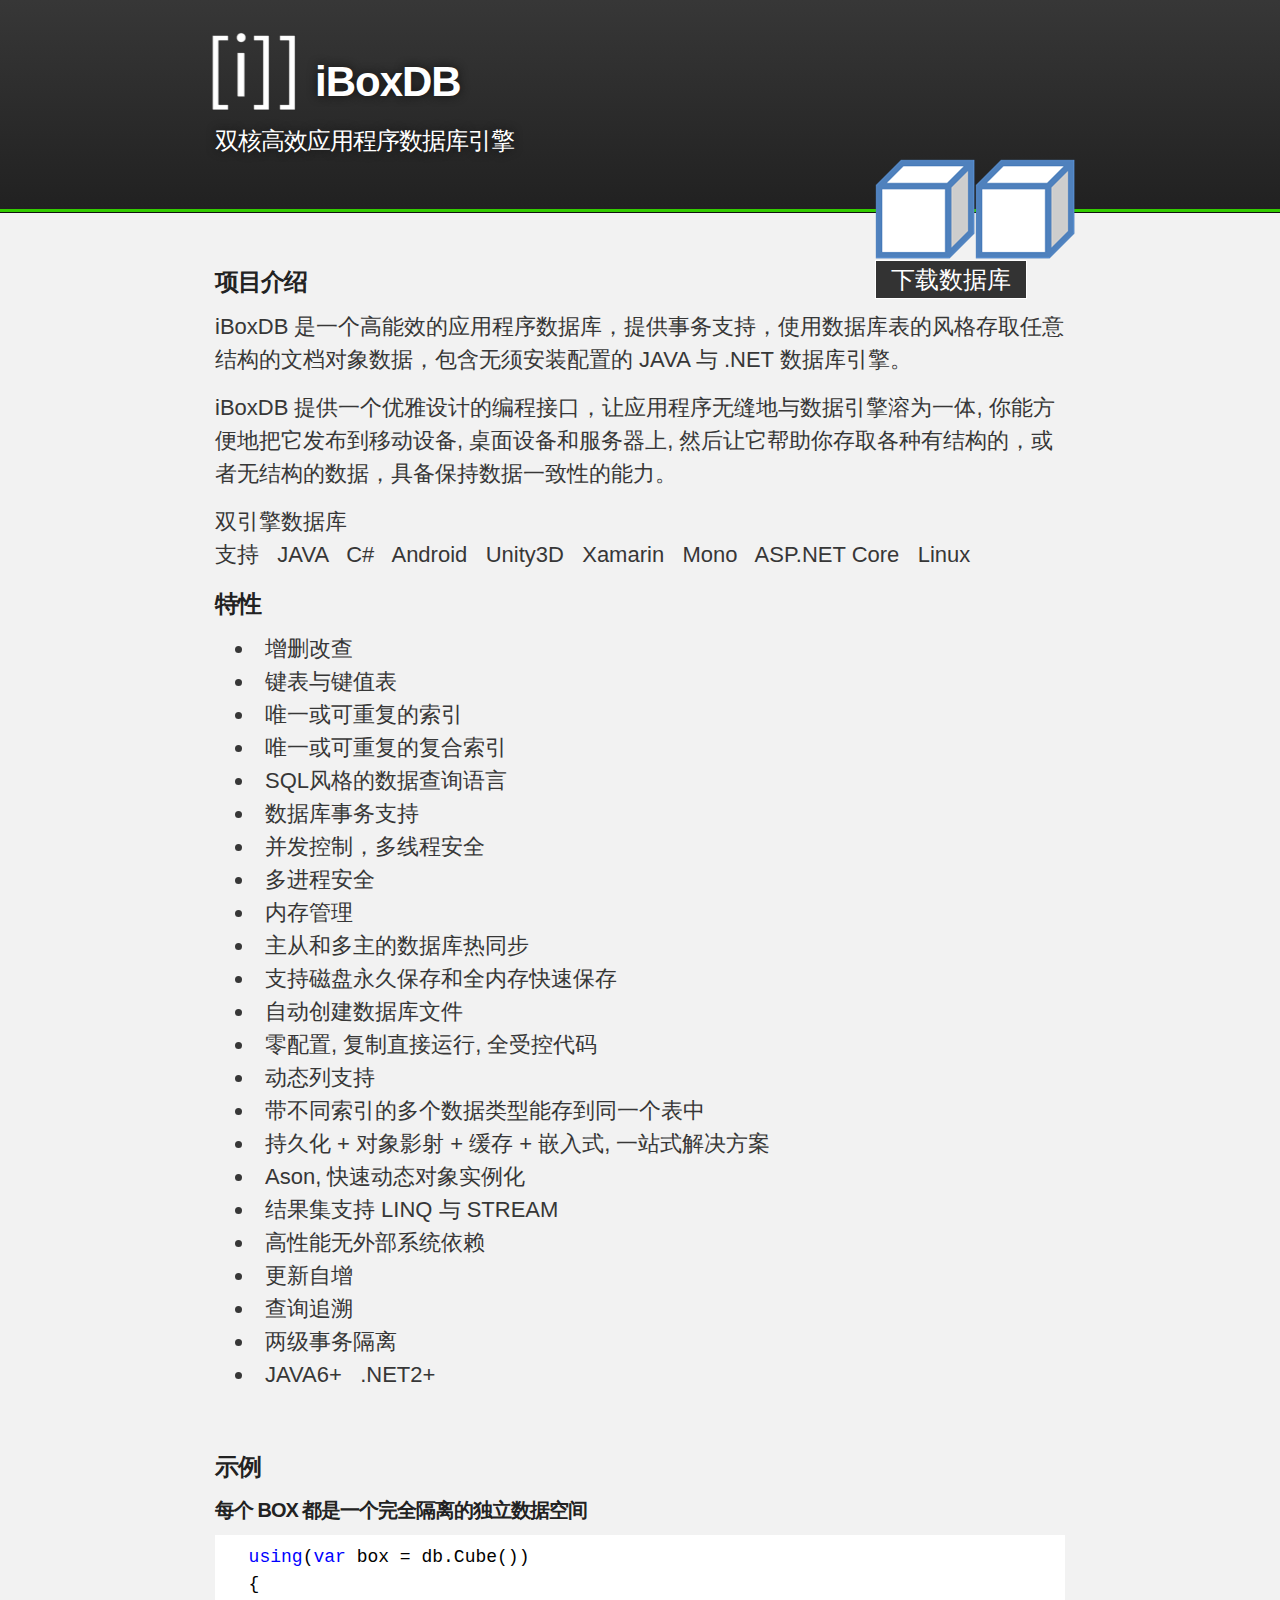
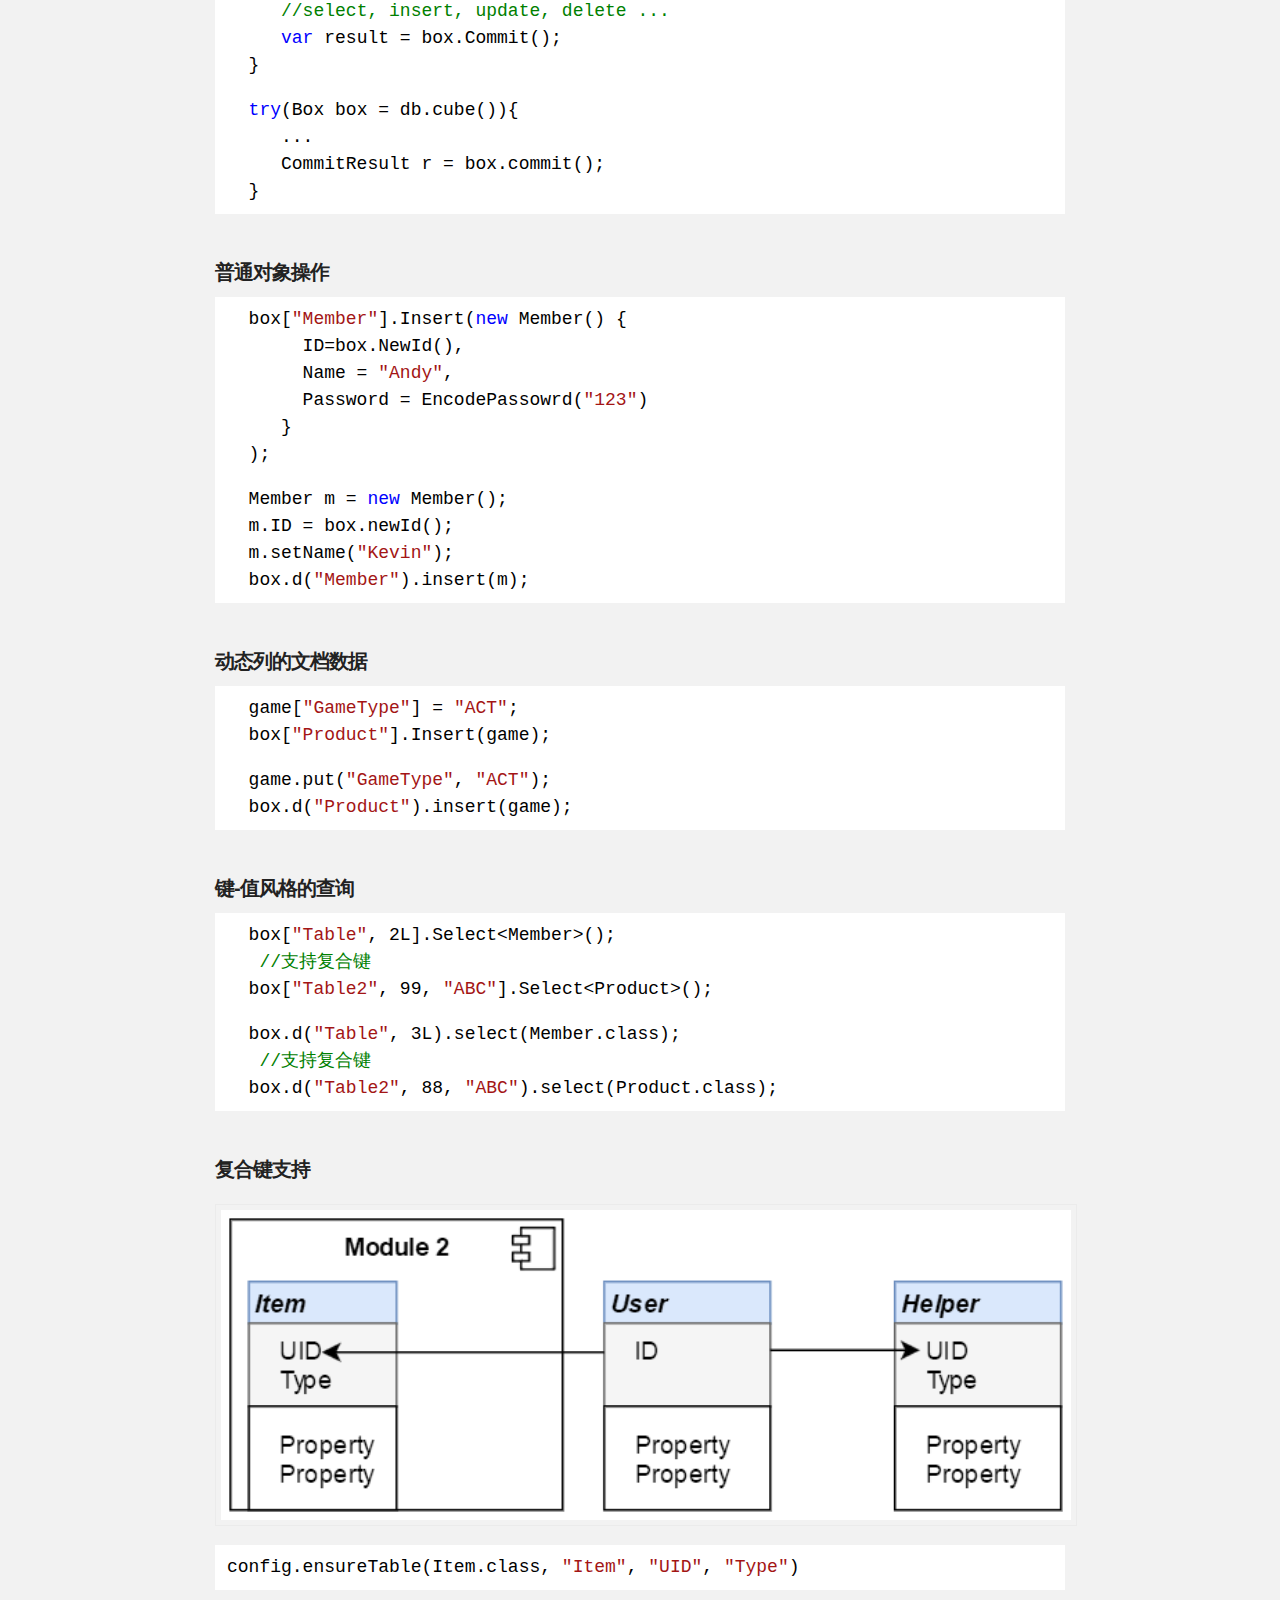
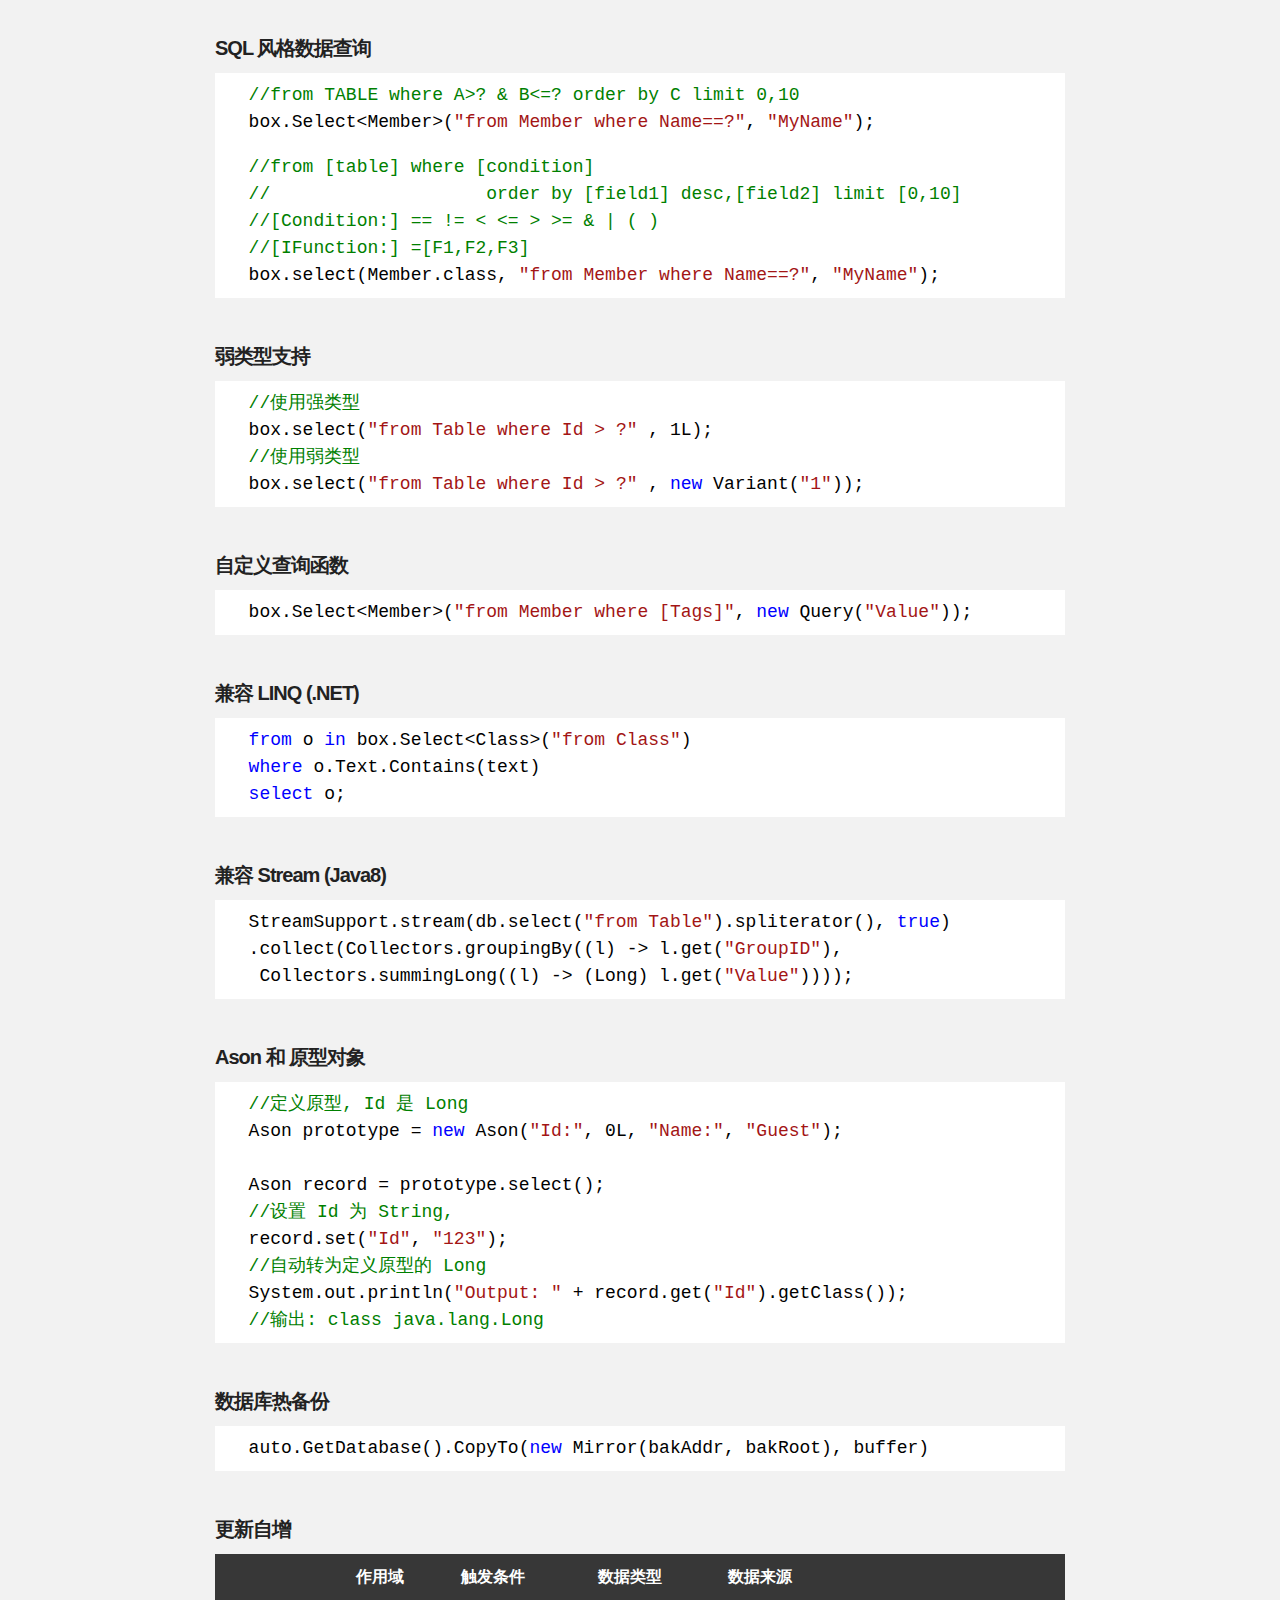
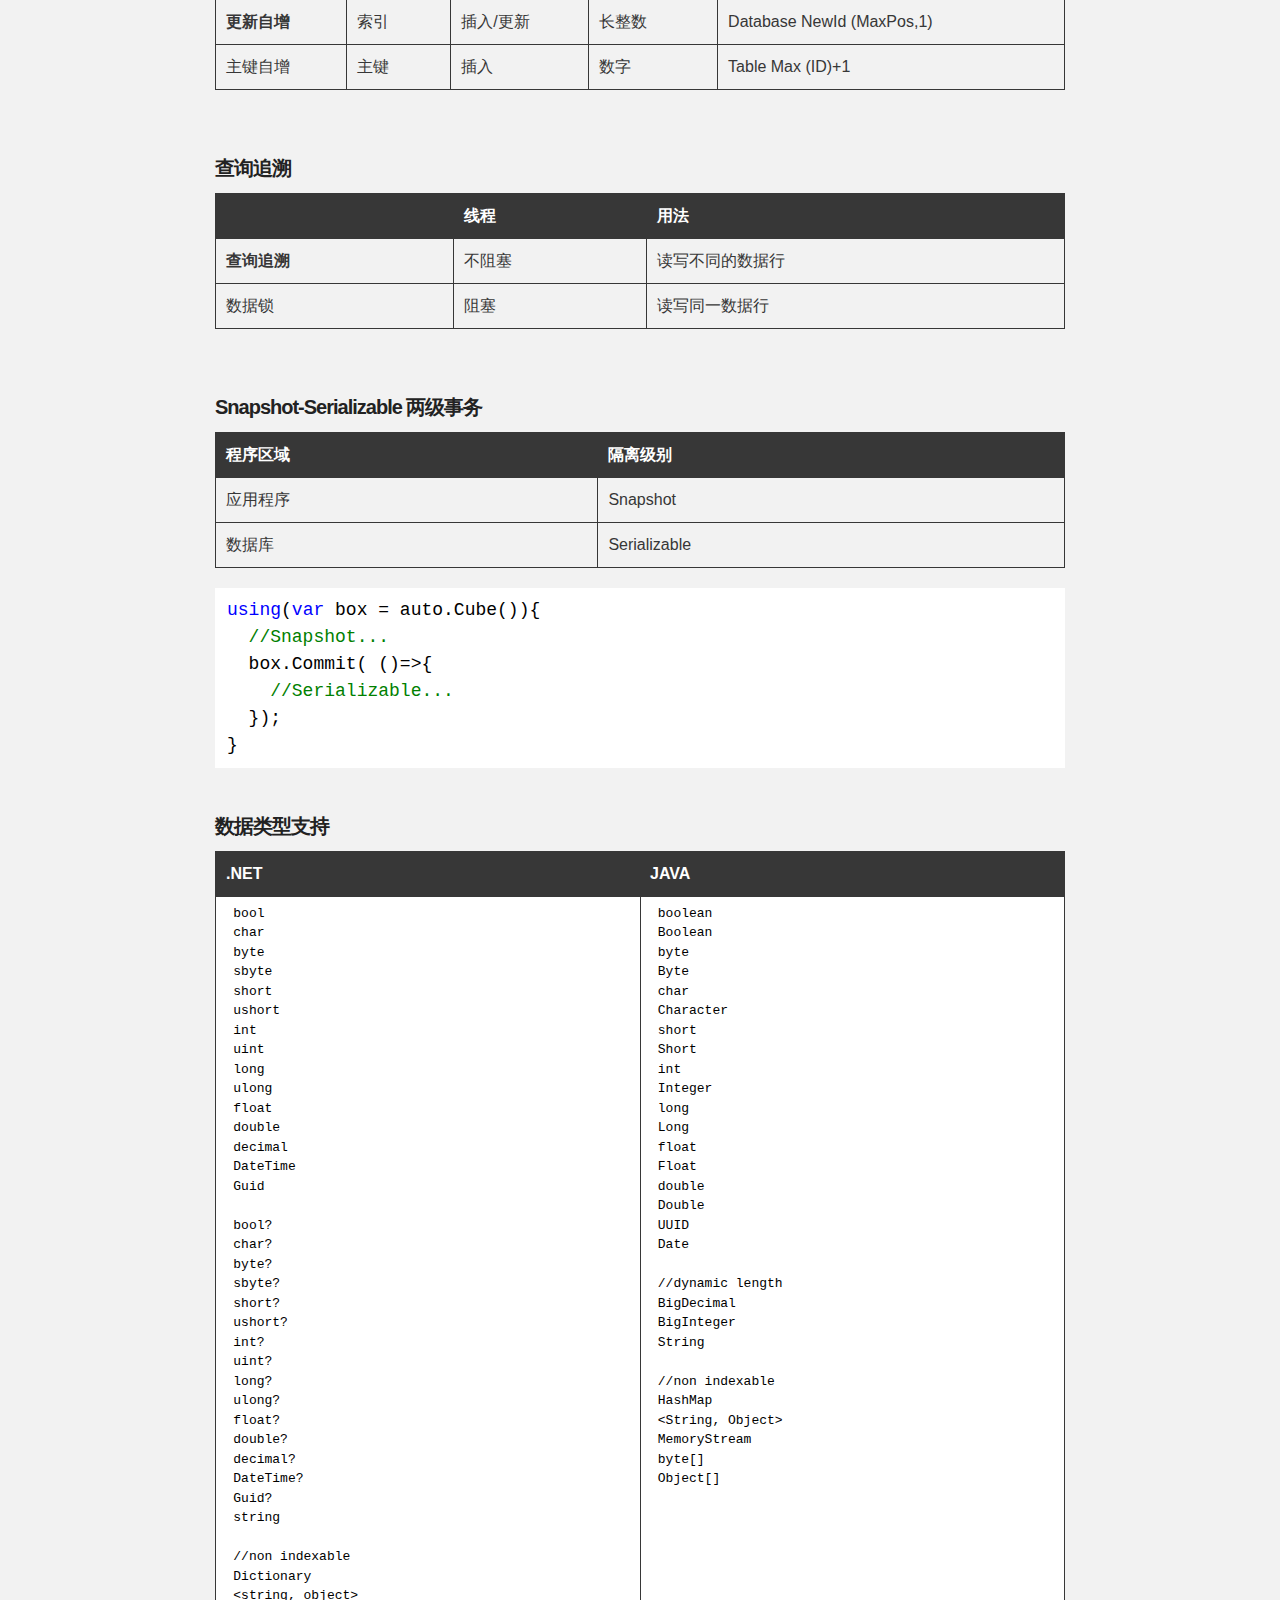
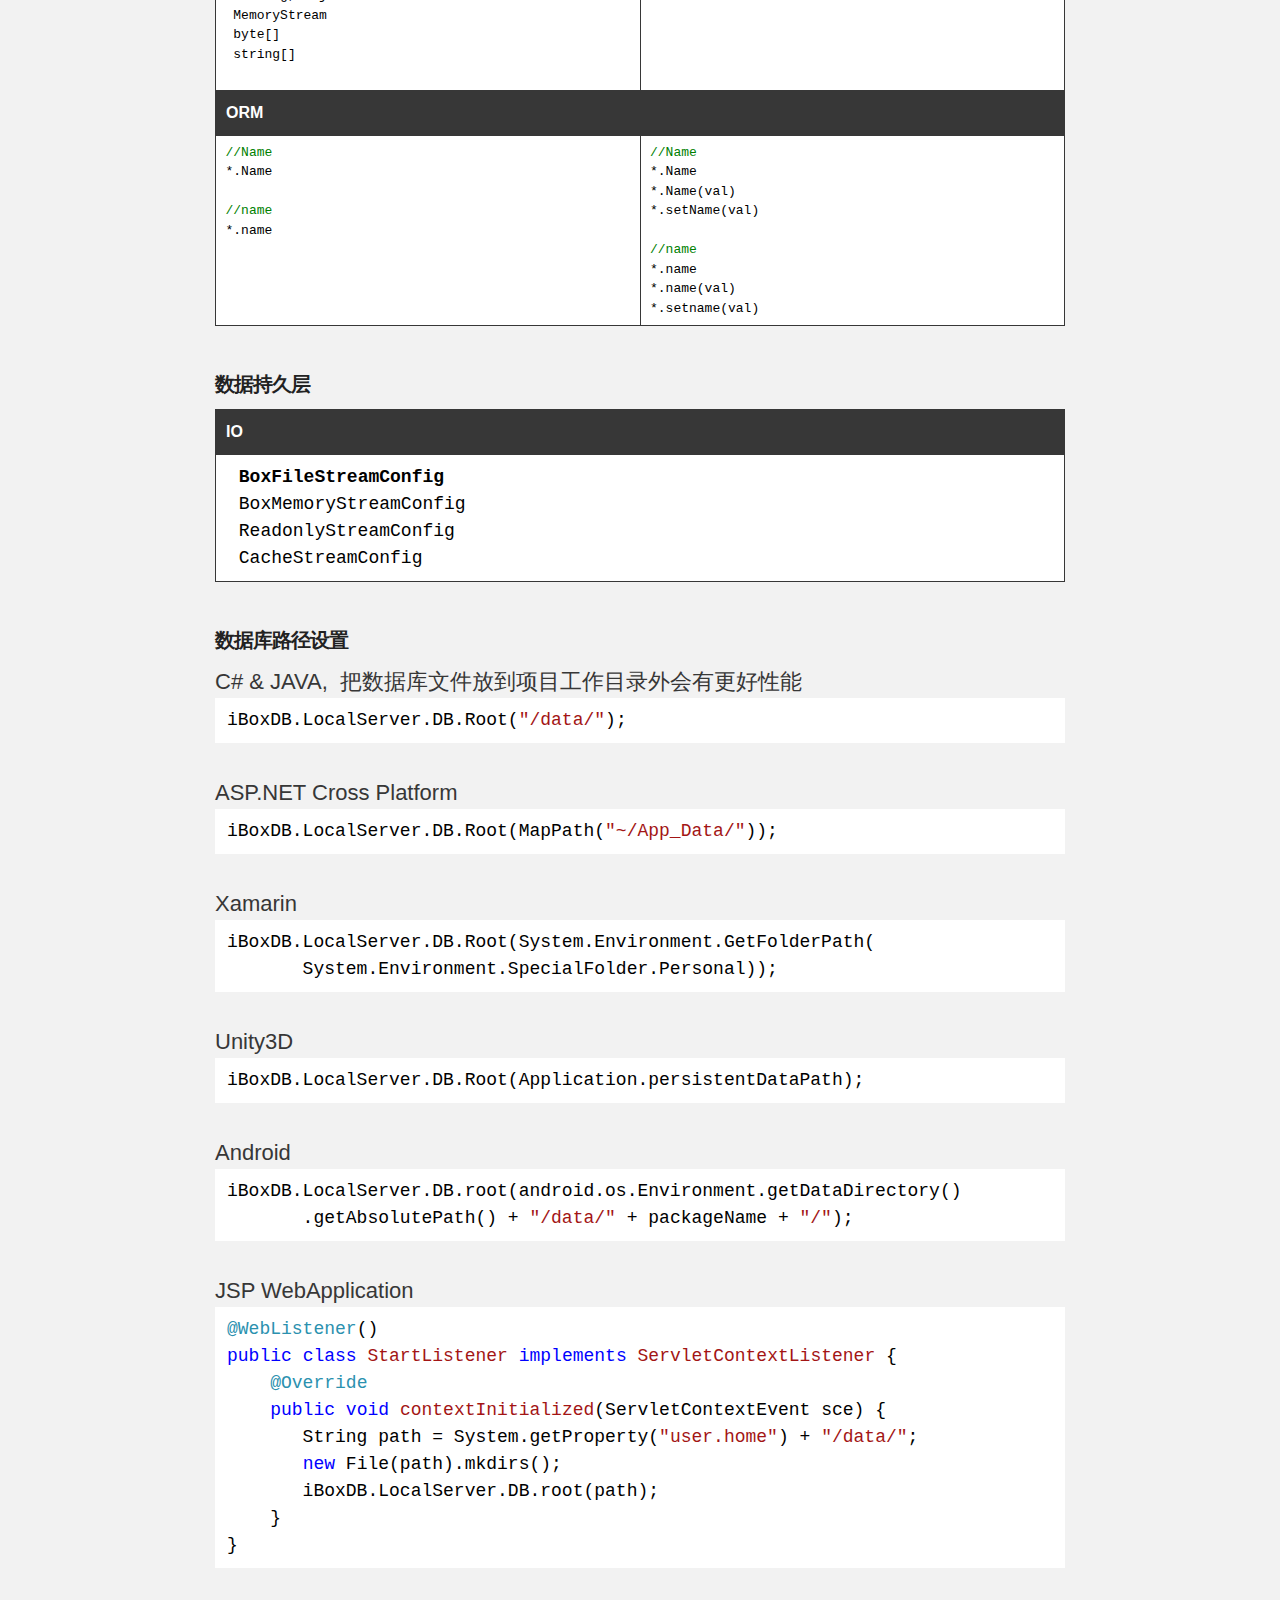
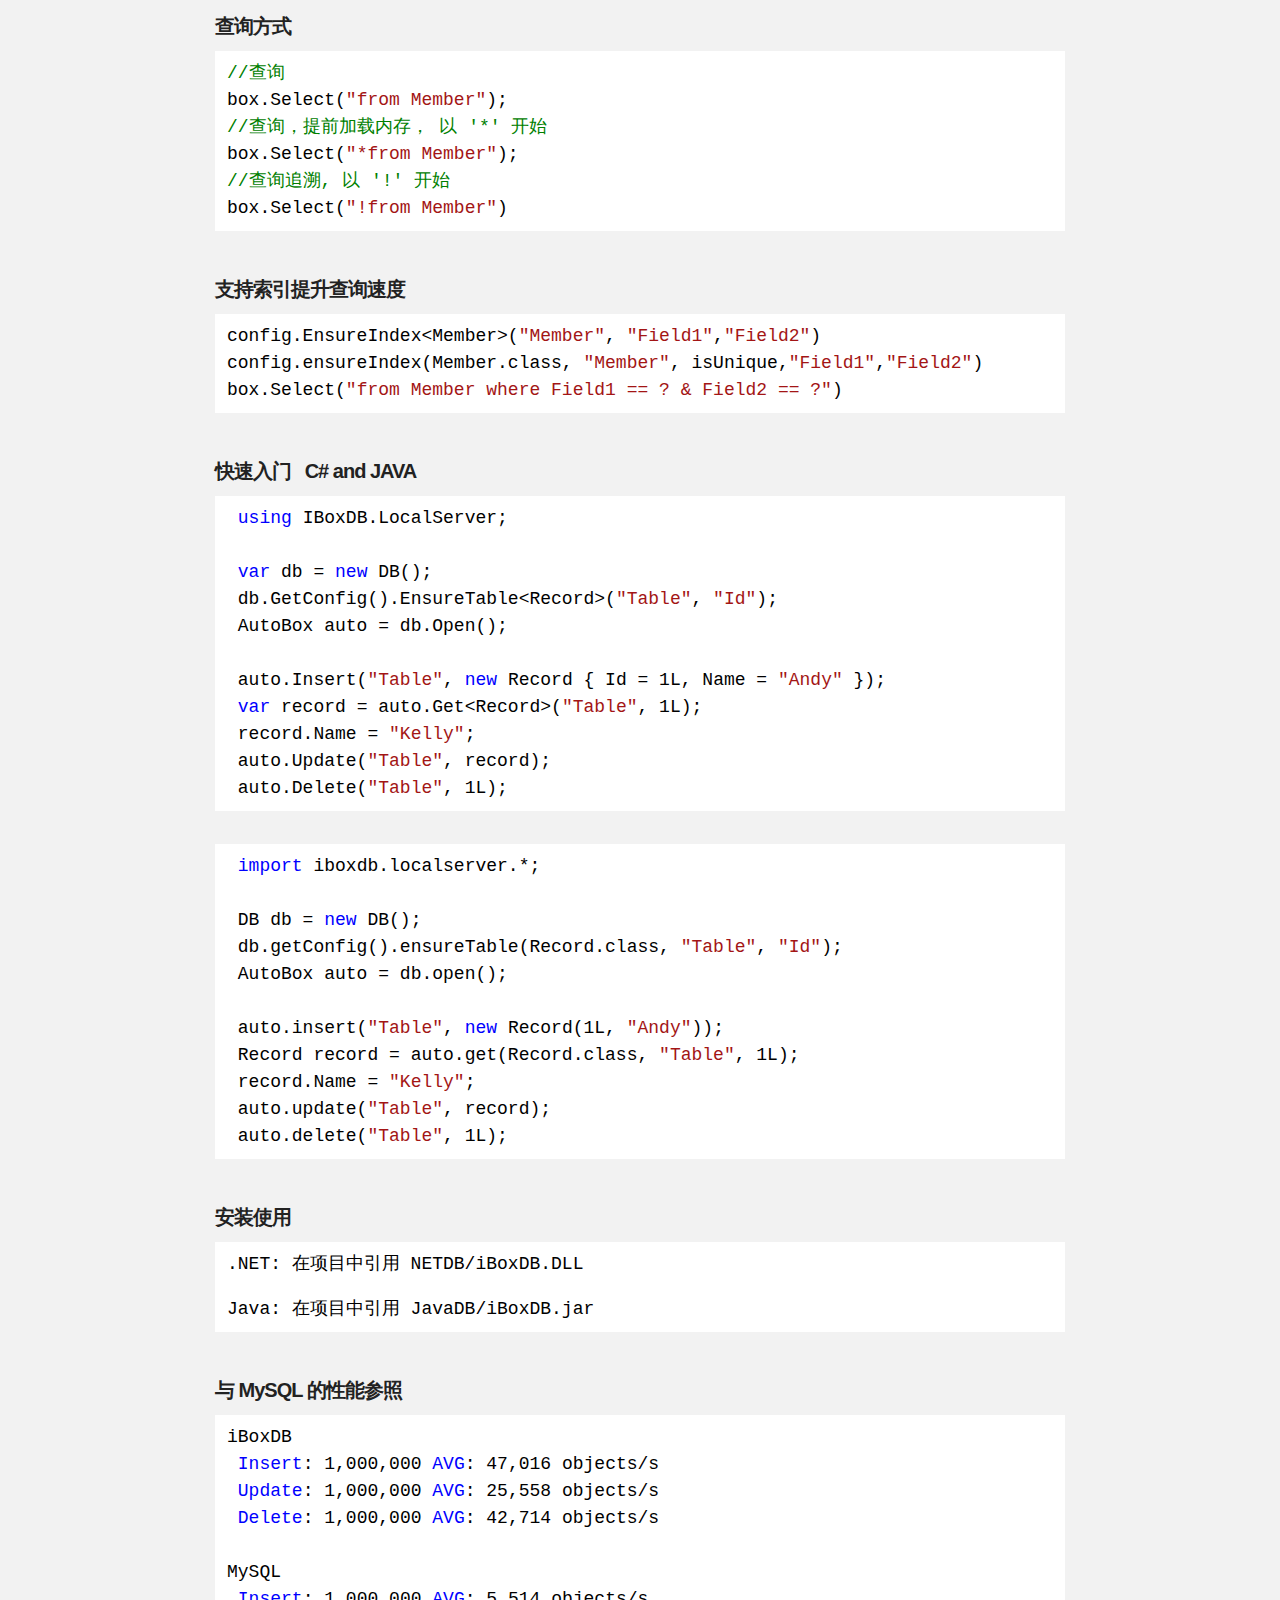
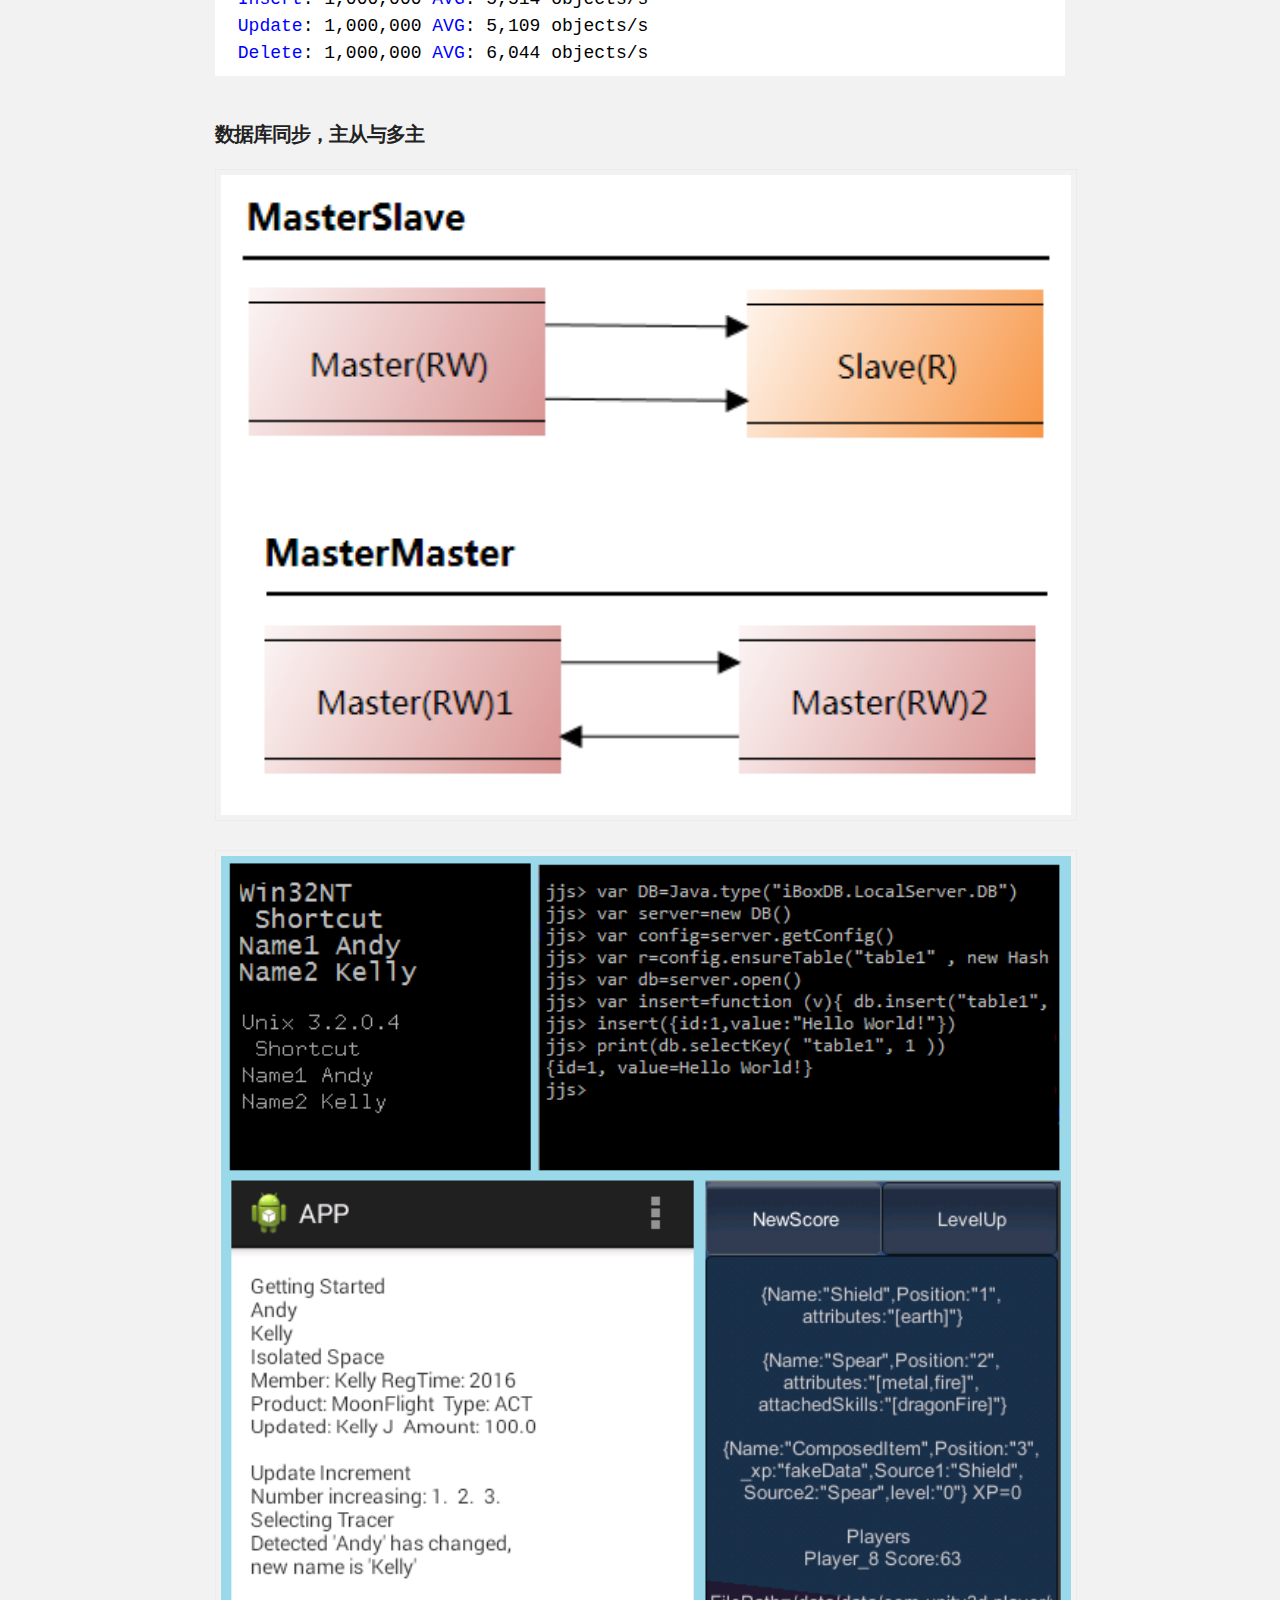
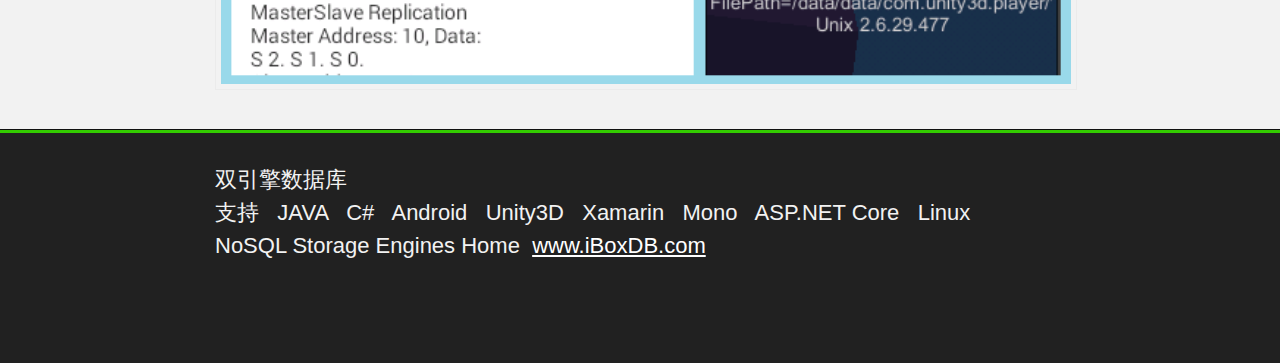
<file: cn.html>
﻿<!DOCTYPE html>
<html>
<head>
    <meta http-equiv="Content-Type" content="text/html; charset=UTF-8">
    <meta name="viewport" content="width=device-width, initial-scale=1">
    <meta name="keywords" content="iBoxDB,NoSQL,ORM,数据库,ACID,MVCC,Java,Android,Unity3D,Xamarin,数据库事务,应用程序,文档数据库">
    <meta name="description" content="双核数据库引擎 - iBoxDB 支持JAVA C# Unity3D Android Mono Xamarin Linux ASP.NET Core Linux Windows">

    <link rel="shortcut icon" href="favicon.ico" />
    <link rel="bookmark" href="favicon.ico" />

    <title>高性能嵌入式数据库</title>

    <link rel="stylesheet" href="index.css">
    <link rel="stylesheet" href="highlight/styles/vs.css">
</head>

<body>

    <!-- HEADER -->
    <div id="header_wrap" class="outer" style="border-bottom-style: solid; border-bottom-width: medium; border-bottom-color: #33CC00;">
        <header class="inner">

        	<a href="index.html"><div id="logo"></div>
            <h1 id="project_title">iBoxDB</h1></a>
            <h2 id="project_tagline">双核高效应用程序数据库引擎</h2>
            <div id="downloads">
                <a href="iboxdb-java-csharp-embedded-nosql-database.html#nosql_download">下载数据库</a>
            </div>
        </header>
    </div>

    <!-- MAIN CONTENT -->
    <div id="main_content_wrap" class="outer">
        <section id="main_content" class="inner">

            <!-- key words -->
            <div style="width: 1px; height: 1px; overflow: hidden">
                
            </div>

            <h3>项目介绍</h3>

            <p>iBoxDB 是一个高能效的应用程序数据库，提供事务支持，使用数据库表的风格存取任意结构的文档对象数据，包含无须安装配置的 JAVA 与 .NET 数据库引擎。</p>

            <p>iBoxDB 提供一个优雅设计的编程接口，让应用程序无缝地与数据引擎溶为一体, 你能方便地把它发布到移动设备, 桌面设备和服务器上, 然后让它帮助你存取各种有结构的，或者无结构的数据，具备保持数据一致性的能力。</p>

            <p>
                双引擎数据库
                <br />
                支持 &nbsp; JAVA &nbsp; C# &nbsp; Android &nbsp; Unity3D &nbsp; Xamarin &nbsp; Mono &nbsp; ASP.NET Core &nbsp; Linux

            </p>


            <h3>特性</h3>

            <ul>
                <li>增删改查</li>
                <li>键表与键值表</li>
                <li>唯一或可重复的索引</li>
                <li>唯一或可重复的复合索引</li>
                <li>SQL风格的数据查询语言</li>
                <li>数据库事务支持</li>
                <li>并发控制，多线程安全</li>
                <li>多进程安全</li>
                <li>内存管理</li>
                <li>主从和多主的数据库热同步</li>
                <li>支持磁盘永久保存和全内存快速保存</li>
                <li>自动创建数据库文件</li>
                <li>零配置, 复制直接运行, 全受控代码</li>
                <li>动态列支持</li>
                <li>带不同索引的多个数据类型能存到同一个表中</li>
                <li>持久化 + 对象影射 + 缓存 + 嵌入式, 一站式解决方案</li>
                <li>Ason, 快速动态对象实例化</li>
                <li>结果集支持 LINQ 与 STREAM</li>
                <li>高性能无外部系统依赖</li>
                <li>更新自增</li>
                <li>查询追溯</li>
                <li>两级事务隔离</li>
                <li>JAVA6+ &nbsp; .NET2+</li>
            </ul>

            <div>

            <br>
                <h3>示例</h3>

                <h5>每个 BOX 都是一个完全隔离的独立数据空间</h5>
                <div>
                    <pre><code class="cs">  using(var box = db.Cube())
  {                            
     //select, insert, update, delete ...
     var result = box.Commit();
  }
</code></pre>
                    <pre><code class="java">  try(Box box = db.cube()){
     ...
     CommitResult r = box.commit();
  }  </code></pre>
                </div>

                <br>
                <h5>普通对象操作</h5>
                <div>
                    <pre><code class="cs">  box[&quot;Member&quot;].Insert(new Member() {  
       ID=box.NewId(),
       Name = &quot;Andy&quot;,
       Password = EncodePassowrd(&quot;123&quot;)
     }
  );
</code></pre>
                    <pre><code class="java">  Member m = new Member();
  m.ID = box.newId();
  m.setName(&quot;Kevin&quot;);
  box.d(&quot;Member&quot;).insert(m); </code></pre>
                </div>

                <br>
                <h5>动态列的文档数据</h5>
                <div>
                    <pre><code class="cs">  game[&quot;GameType&quot;] = &quot;ACT&quot;;
  box[&quot;Product&quot;].Insert(game);
</code></pre>
                    <pre><code class="java">  game.put(&quot;GameType&quot;, &quot;ACT&quot;);
  box.d(&quot;Product&quot;).insert(game);  </code></pre>
                </div>

                <br>
                <h5>键-值风格的查询</h5>

                <div>
                    <pre><code class="cs">  box[&quot;Table&quot;, 2L].Select&lt;Member&gt;();
   //支持复合键
  box[&quot;Table2&quot;, 99, &quot;ABC&quot;].Select&lt;Product&gt;();
</code></pre>
                    <pre><code class="java">  box.d(&quot;Table&quot;, 3L).select(Member.class);
   //支持复合键
  box.d(&quot;Table2&quot;, 88, &quot;ABC&quot;).select(Product.class);  </code></pre>
                </div>

                <br>
                <h5>复合键支持</h5>
                <img src="images/compositekey.png" alt="iBoxDB Fast ACID NoSQL Application Database Composite Key" />
                <pre><code class="java">config.ensureTable(Item.class, &quot;Item&quot;, &quot;UID&quot;, &quot;Type&quot;)</code></pre>


                <br>
                <h5>SQL 风格数据查询</h5>
                <div>
                    <pre><code class="cs">  //from TABLE where A&gt;? &amp; B&lt;=? order by C limit 0,10
  box.Select&lt;Member&gt;(&quot;from Member where Name==?&quot;, &quot;MyName&quot;);</code></pre>
                    <pre><code class="java">  //from [table] where [condition] 
  //                    order by [field1] desc,[field2] limit [0,10]
  //[Condition:] == != &lt; &lt;= &gt; &gt;= &amp; | ( )
  //[IFunction:] =[F1,F2,F3]
  box.select(Member.class, &quot;from Member where Name==?&quot;, &quot;MyName&quot;); </code></pre>
                </div>

                <br>
                <h5>弱类型支持</h5>
                <pre><code class="java">  //使用强类型
  box.select("from Table where Id > ?" , 1L);
  //使用弱类型
  box.select("from Table where Id > ?" , new Variant("1")); </code></pre>

  				<br>
                <h5>自定义查询函数</h5>
                <div>
                    <pre><code class="cs">  box.Select&lt;Member&gt;(&quot;from Member where [Tags]&quot;, new Query(&quot;Value&quot;));</code></pre>
                </div>

                <br>
                <h5>兼容 LINQ (.NET)</h5>
                <div>
                    <pre><code class="cs">  from o in box.Select&lt;Class&gt;(&quot;from Class&quot;)
  where o.Text.Contains(text)
  select o;</code></pre>
                </div>

                <br>
                <h5>兼容 Stream (Java8)</h5>
                <div>
                    <pre><code class="java">  StreamSupport.stream(db.select(&quot;from Table&quot;).spliterator(), true)
  .collect(Collectors.groupingBy((l) -&gt; l.get(&quot;GroupID&quot;),
   Collectors.summingLong((l) -&gt; (Long) l.get(&quot;Value&quot;))));</code></pre>
                </div>

                <br>
                <h5>Ason 和 原型对象</h5>
                <div>
                    <pre><code class="java">  //定义原型, Id 是 Long		
  Ason prototype = new Ason("Id:", 0L, "Name:", "Guest");

  Ason record = prototype.select();
  //设置 Id 为 String,
  record.set("Id", "123");
  //自动转为定义原型的 Long
  System.out.println("Output: " + record.get("Id").getClass());
  //输出: class java.lang.Long
</code></pre>
                </div>

                <br />
                <h5>数据库热备份</h5>
                <div>
                    <pre><code class="cs">  auto.GetDatabase().CopyTo(new Mirror(bakAddr, bakRoot), buffer) </code></pre>
                </div>

                <br>
                <h5>更新自增</h5>

                <table style="width: 100%">
                    <tr>
                        <th></th>
                        <th>作用域 </th>
                        <th>触发条件 </th>
                        <th>数据类型 </th>
                        <th>数据来源 </th>
                    </tr>
                    <tr>
                        <td style="font-weight: bold">更新自增</td>
                        <td >索引</td>
                        <td>插入/更新</td>
                        <td>长整数</td>
                        <td >Database NewId (MaxPos,1)</td>
                    </tr>
                    <tr>
                        <td>主键自增</td>
                        <td>主键</td>
                        <td>插入</td>
                        <td>数字</td>
                        <td>Table Max (ID)+1</td>
                    </tr>

                </table>

                <br>
                <h5>查询追溯</h5>

                <table style="width: 100%">
                    <tr>
                        <th></th>
                        <th>线程 </th>
                        <th>用法 </th>
                    </tr>
                    <tr>
                        <td style="font-weight: bold">查询追溯</td>
                        <td>不阻塞 </td>
                        <td>读写不同的数据行 </td>
                    </tr>
                    <tr>
                        <td>数据锁 </td>
                        <td>阻塞 </td>
                        <td>读写同一数据行</td>
                    </tr>

                </table>

                <br>
                <h5>Snapshot-Serializable 两级事务</h5>
                <table style="width: 100%">
                    <tr>
                        <th>程序区域</th>
                        <th>隔离级别</th>

                    </tr>
                    <tr>
                        <td>应用程序</td>
                        <td>Snapshot</td>
                    </tr>
                    <tr>
                        <td>数据库</td>
                        <td>Serializable</td>
                    </tr>
                </table>
                  <pre style="margin: 0px; padding: 0px;"><code class="cs">using(var box = auto.Cube()){
  //Snapshot...
  box.Commit( ()=>{
    //Serializable...  
  }); 
}</code></pre>

				<br>
                <h5>数据类型支持</h5>
                <table style="margin: 0px; padding: 0px; width: 100%;">
                    <tr>
                        <th >.NET </th>
                        <th >JAVA </th>
                    </tr>
                    <tr>
                        <td style="margin: 0px; padding: 0px; vertical-align: top;">
                            <pre style="margin: 0px; padding: 0px; font-size:13px"><code class="diff"> bool
 char
 byte
 sbyte
 short 
 ushort
 int
 uint
 long
 ulong
 float
 double
 decimal
 DateTime
 Guid
         
 bool? 
 char? 
 byte? 
 sbyte? 
 short?
 ushort? 
 int? 
 uint? 
 long? 
 ulong?
 float? 
 double? 
 decimal?
 DateTime?
 Guid? 
 string 
       
 //non indexable
 Dictionary
 &lt;string, object&gt;
 MemoryStream
 byte[]
 string[]
 <!--
 bool[] 
 char[]
 sbyte[] 
 short[]
 ushort[] 
 int[] 
 uint[] 
 long[]
 ulong[]
 float[]
 double[] 
 decimal[] 
 DateTime[] 
 Guid[]--> </code></pre>
                        </td>

                        <td style="margin: 0px; padding: 0px; vertical-align: top;">
                            <pre style="margin: 0px; padding: 0px; font-size:13px"><code class="diff"> boolean 
 Boolean
 byte 
 Byte
 char 
 Character
 short 
 Short
 int 
 Integer
 long 
 Long
 float
 Float
 double
 Double
 UUID
 Date

 //dynamic length
 BigDecimal
 BigInteger
 String
 
 //non indexable
 HashMap
 &lt;String, Object&gt;
 MemoryStream
 byte[]
 Object[]










</code></pre>
                        </td>
                    </tr>
                    <tr>
                        <th colspan="2"> ORM </th>
                    </tr>
                    <tr>
                    <td style="margin: 0px; padding: 0px; vertical-align: top;">
                            <pre style="margin: 0px; padding: 0px; font-size:13px">
<code class="cs">//Name
*.Name

//name
*.name




</code></pre>                           
                    </td>         
                    <td style="margin: 0px; padding: 0px; vertical-align: top;">
                            <pre style="margin: 0px; padding: 0px; font-size:13px">
<code class="java">//Name
*.Name
*.Name(val)
*.setName(val)

//name
*.name
*.name(val)
*.setname(val)</code></pre>
                    </td>
                    </tr>
                </table>


                <br>
                <h5>数据持久层</h5>
                <table style="margin: 0px; padding: 0px; width: 100%">
                    <tr>
                        <th>IO</th>
                    </tr>
                    <tr>
                        <td style="margin: 0px; padding: 0px; vertical-align: top;">
                            <pre style="margin: 0px; padding: 0px;"><code class="cs"> <b>BoxFileStreamConfig</b>
 BoxMemoryStreamConfig
 ReadonlyStreamConfig
 CacheStreamConfig </code></pre>
                        </td>
                    </tr>
                </table>

                <br>
                <h5>数据库路径设置</h5>
                C# &amp; JAVA,&nbsp;  把数据库文件放到项目工作目录外会有更好性能
                   <pre><code class="cs">iBoxDB.LocalServer.DB.Root(&quot;/data/&quot;); </code></pre>

                   <br>
                ASP.NET Cross Platform
                <pre><code class="cs">iBoxDB.LocalServer.DB.Root(MapPath(&quot;~/App_Data/&quot;));</code></pre>

                <br>
                Xamarin
                <pre><code class="cs">iBoxDB.LocalServer.DB.Root(System.Environment.GetFolderPath( 
       System.Environment.SpecialFolder.Personal));</code></pre>

       <br>
                Unity3D
                <pre><code class="cs">iBoxDB.LocalServer.DB.Root(Application.persistentDataPath);</code></pre>

                <br>
                Android
                <pre><code class="java">iBoxDB.LocalServer.DB.root(android.os.Environment.getDataDirectory()
       .getAbsolutePath() + &quot;/data/&quot; + packageName + &quot;/&quot;); </code></pre>

<br>
                JSP WebApplication
                <pre><code class="java">@WebListener()
public class StartListener implements ServletContextListener {
    @Override
    public void contextInitialized(ServletContextEvent sce) {
       String path = System.getProperty(&quot;user.home&quot;) + &quot;/data/&quot;; 
       new File(path).mkdirs();   
       iBoxDB.LocalServer.DB.root(path); 
    }
} </code></pre>

<br>
                <h5>查询方式</h5>
                <pre><code class="cs">//查询
box.Select(&quot;from Member&quot;);
//查询，提前加载内存， 以 '*' 开始
box.Select(&quot;*from Member&quot;);
//查询追溯, 以 '!' 开始
box.Select(&quot;!from Member&quot;)  </code></pre>

<br>
                <h5>支持索引提升查询速度</h5>
                <pre><code class="cs">config.EnsureIndex&lt;Member&gt;(&quot;Member&quot;, &quot;Field1&quot;,&quot;Field2&quot;)
config.ensureIndex(Member.class, &quot;Member&quot;, isUnique,&quot;Field1&quot;,&quot;Field2&quot;)
box.Select(&quot;from Member where Field1 == ? &amp; Field2 == ?&quot;)</code></pre>

<br>
                <h5>快速入门&nbsp;&nbsp; C# and JAVA</h5>
                <pre><code class="cs"> using IBoxDB.LocalServer;

 var db = new DB();
 db.GetConfig().EnsureTable&lt;Record&gt;(&quot;Table&quot;, &quot;Id&quot;);
 AutoBox auto = db.Open();

 auto.Insert(&quot;Table&quot;, new Record { Id = 1L, Name = &quot;Andy&quot; });
 var record = auto.Get&lt;Record&gt;(&quot;Table&quot;, 1L);
 record.Name = &quot;Kelly&quot;;
 auto.Update(&quot;Table&quot;, record);
 auto.Delete(&quot;Table&quot;, 1L);  </code></pre>
 <br />
             <pre><code class="java"> import iboxdb.localserver.*;

 DB db = new DB();
 db.getConfig().ensureTable(Record.class, &quot;Table&quot;, &quot;Id&quot;);
 AutoBox auto = db.open();

 auto.insert(&quot;Table&quot;, new Record(1L, &quot;Andy&quot;));
 Record record = auto.get(Record.class, &quot;Table&quot;, 1L);
 record.Name = &quot;Kelly&quot;;
 auto.update(&quot;Table&quot;, record);
 auto.delete(&quot;Table&quot;, 1L);  </code></pre>


 <br>
         <h5>安装使用</h5>
                <pre><code class="cs">.NET: 在项目中引用 NETDB/iBoxDB.DLL  </code></pre>
                <pre><code class="java">Java: 在项目中引用 JavaDB/iBoxDB.jar </code></pre>
                 
                 <br>
                <h5>与 MySQL 的性能参照</h5>
                  <pre><code class="sql">iBoxDB
 Insert: 1,000,000 AVG: 47,016 objects/s 
 Update: 1,000,000 AVG: 25,558 objects/s 
 Delete: 1,000,000 AVG: 42,714 objects/s 

MySQL
 Insert: 1,000,000 AVG: 5,514 objects/s 
 Update: 1,000,000 AVG: 5,109 objects/s 
 Delete: 1,000,000 AVG: 6,044 objects/s 
</code></pre>


                <br />
                <h5>数据库同步，主从与多主</h5>
                <img src="images/p1.png" alt="iBoxDB Fast Transactional NoSQL Application Database Replication" /><br />

                <img src="images/p3.png" alt="iBoxDB Fast Transactional NoSQL Application Database For Java, .Net, Android, Windows Phone, Mono, Unity3D, Xamarin, Linux, Windows" />

            </div>
        </section>
    </div>

    <!-- FOOTER  -->
    <div id="footer_wrap" class="outer" style="border-top-style: solid; border-top-width: medium; border-top-color: #33CC00">
        <footer class="inner">
            <p class="copyright">
                双引擎数据库
                <br />
                支持 &nbsp; JAVA &nbsp; C# &nbsp; Android &nbsp; Unity3D &nbsp; Xamarin &nbsp; Mono &nbsp; ASP.NET Core &nbsp; Linux
                                <br />
                NoSQL Storage Engines Home&nbsp; <a href="index.html" style="color: #FFFFFF; text-decoration: underline;">www.iBoxDB.com</a>
            </p>



            <br />
            <br />
        </footer>
    </div>
    <div class="outer" style="position: relative; top: -50px; left: -1px">
       
    </div>
    <script src="highlight/highlight.packS.jS?SRC=USER"></script>
    <script>hljs.initHighlightingOnLoad();</script>
    
</body>
</html>
</file>
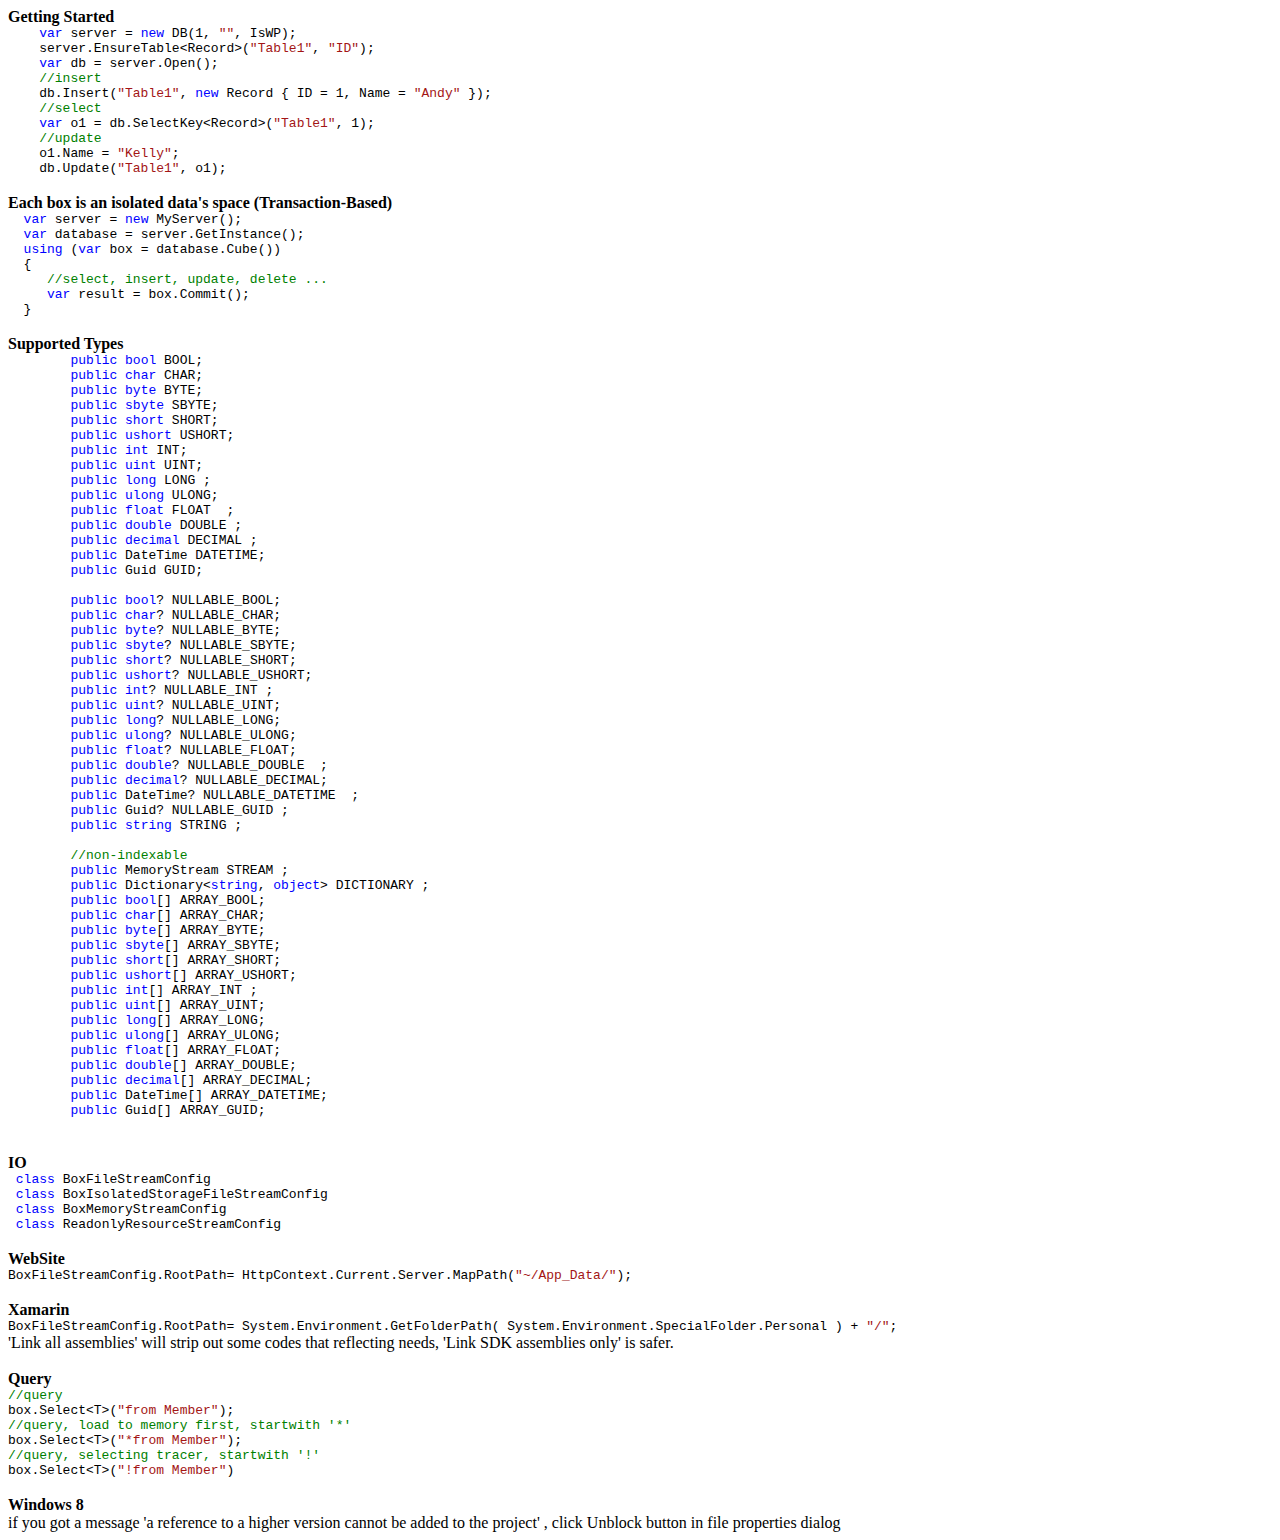
<file: Document.html>
﻿<!DOCTYPE html>
<html xmlns="http://www.w3.org/1999/xhtml">
<head>
    <title></title>
    <style type="text/css">
div.wikidoc pre,div.wikidoc div.csharpcode{background-color:#ECECEC !important;border:1px solid lightgrey !important;font-family:Consolas,"Courier New",Courier,Monospace !important;font-size:1em !important;margin-top:0;margin-bottom:0;padding:.5em;height:auto;white-space:pre-wrap;overflow:hidden;}p,dl,hr,h1,h2,h3,h4,h5,h6,ol,ul,pre,table,address,fieldset{margin-bottom:20px;}
        .auto-style1 {
            font-size: 100%;
            vertical-align: baseline;
            border-style: none;
            border-color: inherit;
            border-width: 0;
            margin: 0;
            padding: 0;
            background:;
        }
        .auto-style2 {
            color: black;
            font-size: 100%;
            vertical-align: baseline;
            border-style: none;
            border-color: inherit;
            border-width: 0;
            margin: 0;
            padding: 0;
            background:;
        }
        .auto-style3 {
            color: blue;
            font-size: 100%;
            vertical-align: baseline;
            border-style: none;
            border-color: inherit;
            border-width: 0;
            margin: 0;
            padding: 0;
            background:;
        }
        .auto-style4 {
            color: rgb(163, 21, 21);
            font-size: 100%;
            vertical-align: baseline;
            border-style: none;
            border-color: inherit;
            border-width: 0;
            margin: 0;
            padding: 0;
            background:;
        }
        .auto-style5 {
            color: green;
            font-size: 100%;
            vertical-align: baseline;
            border-style: none;
            border-color: inherit;
            border-width: 0;
            margin: 0;
            padding: 0;
            background:;
        }
    </style>
</head>
<body>

    <b class="auto-style1" style="outline: 0;">Getting Started</b><br />
    <div class="auto-style2" style="outline-width: 0; outline-style: none; outline-color: invert;">
        <pre class="auto-style1" style="outline: 0;">    <span class="auto-style3" style="outline-width: 0; outline-style: none; outline-color: invert;">var</span> server = <span class="auto-style3" style="outline-width: 0; outline-style: none; outline-color: invert;">new</span> DB(1, <span class="auto-style4" style="outline-width: 0; outline-style: none; outline-color: invert;">&quot;&quot;</span>, IsWP);
    server.EnsureTable&lt;Record&gt;(<span class="auto-style4" style="outline-width: 0; outline-style: none; outline-color: invert;">&quot;Table1&quot;</span>, <span class="auto-style4" style="outline-width: 0; outline-style: none; outline-color: invert;">&quot;ID&quot;</span>);
    <span class="auto-style3" style="outline-width: 0; outline-style: none; outline-color: invert;">var</span> db = server.Open();
    <span class="auto-style5" style="outline-width: 0; outline-style: none; outline-color: invert;">//insert</span>
    db.Insert(<span class="auto-style4" style="outline-width: 0; outline-style: none; outline-color: invert;">&quot;Table1&quot;</span>, <span class="auto-style3" style="outline-width: 0; outline-style: none; outline-color: invert;">new</span> Record { ID = 1, Name = <span class="auto-style4" style="outline-width: 0; outline-style: none; outline-color: invert;">&quot;Andy&quot;</span> });
    <span class="auto-style5" style="outline-width: 0; outline-style: none; outline-color: invert;">//select</span>
    <span class="auto-style3" style="outline-width: 0; outline-style: none; outline-color: invert;">var</span> o1 = db.SelectKey&lt;Record&gt;(<span class="auto-style4" style="outline-width: 0; outline-style: none; outline-color: invert;">&quot;Table1&quot;</span>, 1);
    <span class="auto-style5" style="outline-width: 0; outline-style: none; outline-color: invert;">//update</span>
    o1.Name = <span class="auto-style4" style="outline-width: 0; outline-style: none; outline-color: invert;">&quot;Kelly&quot;</span>;
    db.Update(<span class="auto-style4" style="outline-width: 0; outline-style: none; outline-color: invert;">&quot;Table1&quot;</span>, o1);
</pre>
    </div>
    <br />
    <b class="auto-style1" style="outline: 0;">Each box is an isolated data&#39;s space (Transaction-Based)</b><br />
    <div class="auto-style2" style="outline-width: 0; outline-style: none; outline-color: invert;">
        <pre class="auto-style1" style="outline: 0;">  <span class="auto-style3" style="outline-width: 0; outline-style: none; outline-color: invert;">var</span> server = <span class="auto-style3" style="outline-width: 0; outline-style: none; outline-color: invert;">new</span> MyServer();
  <span class="auto-style3" style="outline-width: 0; outline-style: none; outline-color: invert;">var</span> database = server.GetInstance();
  <span class="auto-style3" style="outline-width: 0; outline-style: none; outline-color: invert;">using</span> (<span class="auto-style3" style="outline-width: 0; outline-style: none; outline-color: invert;">var</span> box = database.Cube())
  {                            
     <span class="auto-style5" style="outline-width: 0; outline-style: none; outline-color: invert;">//select, insert, update, delete ...</span>
     <span class="auto-style3" style="outline-width: 0; outline-style: none; outline-color: invert;">var</span> result = box.Commit();
  }
</pre>
    </div>
    <br />
    <b class="auto-style1" style="outline: 0;">Supported Types</b><br />
    <div class="auto-style2" style="outline-width: 0; outline-style: none; outline-color: invert;">
        <pre class="auto-style1" style="outline: 0;">        <span class="auto-style3" style="outline-width: 0; outline-style: none; outline-color: invert;">public</span> <span class="auto-style3" style="outline-width: 0; outline-style: none; outline-color: invert;">bool</span> BOOL;
        <span class="auto-style3" style="outline-width: 0; outline-style: none; outline-color: invert;">public</span> <span class="auto-style3" style="outline-width: 0; outline-style: none; outline-color: invert;">char</span> CHAR;
        <span class="auto-style3" style="outline-width: 0; outline-style: none; outline-color: invert;">public</span> <span class="auto-style3" style="outline-width: 0; outline-style: none; outline-color: invert;">byte</span> BYTE;
        <span class="auto-style3" style="outline-width: 0; outline-style: none; outline-color: invert;">public</span> <span class="auto-style3" style="outline-width: 0; outline-style: none; outline-color: invert;">sbyte</span> SBYTE;
        <span class="auto-style3" style="outline-width: 0; outline-style: none; outline-color: invert;">public</span> <span class="auto-style3" style="outline-width: 0; outline-style: none; outline-color: invert;">short</span> SHORT;
        <span class="auto-style3" style="outline-width: 0; outline-style: none; outline-color: invert;">public</span> <span class="auto-style3" style="outline-width: 0; outline-style: none; outline-color: invert;">ushort</span> USHORT;
        <span class="auto-style3" style="outline-width: 0; outline-style: none; outline-color: invert;">public</span> <span class="auto-style3" style="outline-width: 0; outline-style: none; outline-color: invert;">int</span> INT;
        <span class="auto-style3" style="outline-width: 0; outline-style: none; outline-color: invert;">public</span> <span class="auto-style3" style="outline-width: 0; outline-style: none; outline-color: invert;">uint</span> UINT;
        <span class="auto-style3" style="outline-width: 0; outline-style: none; outline-color: invert;">public</span> <span class="auto-style3" style="outline-width: 0; outline-style: none; outline-color: invert;">long</span> LONG ;
        <span class="auto-style3" style="outline-width: 0; outline-style: none; outline-color: invert;">public</span> <span class="auto-style3" style="outline-width: 0; outline-style: none; outline-color: invert;">ulong</span> ULONG;                
        <span class="auto-style3" style="outline-width: 0; outline-style: none; outline-color: invert;">public</span> <span class="auto-style3" style="outline-width: 0; outline-style: none; outline-color: invert;">float</span> FLOAT  ;
        <span class="auto-style3" style="outline-width: 0; outline-style: none; outline-color: invert;">public</span> <span class="auto-style3" style="outline-width: 0; outline-style: none; outline-color: invert;">double</span> DOUBLE ;        
        <span class="auto-style3" style="outline-width: 0; outline-style: none; outline-color: invert;">public</span> <span class="auto-style3" style="outline-width: 0; outline-style: none; outline-color: invert;">decimal</span> DECIMAL ;
        <span class="auto-style3" style="outline-width: 0; outline-style: none; outline-color: invert;">public</span> DateTime DATETIME;
        <span class="auto-style3" style="outline-width: 0; outline-style: none; outline-color: invert;">public</span> Guid GUID;
        
        <span class="auto-style3" style="outline-width: 0; outline-style: none; outline-color: invert;">public</span> <span class="auto-style3" style="outline-width: 0; outline-style: none; outline-color: invert;">bool</span>? NULLABLE_BOOL;
        <span class="auto-style3" style="outline-width: 0; outline-style: none; outline-color: invert;">public</span> <span class="auto-style3" style="outline-width: 0; outline-style: none; outline-color: invert;">char</span>? NULLABLE_CHAR;
        <span class="auto-style3" style="outline-width: 0; outline-style: none; outline-color: invert;">public</span> <span class="auto-style3" style="outline-width: 0; outline-style: none; outline-color: invert;">byte</span>? NULLABLE_BYTE;
        <span class="auto-style3" style="outline-width: 0; outline-style: none; outline-color: invert;">public</span> <span class="auto-style3" style="outline-width: 0; outline-style: none; outline-color: invert;">sbyte</span>? NULLABLE_SBYTE;
        <span class="auto-style3" style="outline-width: 0; outline-style: none; outline-color: invert;">public</span> <span class="auto-style3" style="outline-width: 0; outline-style: none; outline-color: invert;">short</span>? NULLABLE_SHORT;
        <span class="auto-style3" style="outline-width: 0; outline-style: none; outline-color: invert;">public</span> <span class="auto-style3" style="outline-width: 0; outline-style: none; outline-color: invert;">ushort</span>? NULLABLE_USHORT;
        <span class="auto-style3" style="outline-width: 0; outline-style: none; outline-color: invert;">public</span> <span class="auto-style3" style="outline-width: 0; outline-style: none; outline-color: invert;">int</span>? NULLABLE_INT ;
        <span class="auto-style3" style="outline-width: 0; outline-style: none; outline-color: invert;">public</span> <span class="auto-style3" style="outline-width: 0; outline-style: none; outline-color: invert;">uint</span>? NULLABLE_UINT;
        <span class="auto-style3" style="outline-width: 0; outline-style: none; outline-color: invert;">public</span> <span class="auto-style3" style="outline-width: 0; outline-style: none; outline-color: invert;">long</span>? NULLABLE_LONG;
        <span class="auto-style3" style="outline-width: 0; outline-style: none; outline-color: invert;">public</span> <span class="auto-style3" style="outline-width: 0; outline-style: none; outline-color: invert;">ulong</span>? NULLABLE_ULONG;        
        <span class="auto-style3" style="outline-width: 0; outline-style: none; outline-color: invert;">public</span> <span class="auto-style3" style="outline-width: 0; outline-style: none; outline-color: invert;">float</span>? NULLABLE_FLOAT;
        <span class="auto-style3" style="outline-width: 0; outline-style: none; outline-color: invert;">public</span> <span class="auto-style3" style="outline-width: 0; outline-style: none; outline-color: invert;">double</span>? NULLABLE_DOUBLE  ;     
        <span class="auto-style3" style="outline-width: 0; outline-style: none; outline-color: invert;">public</span> <span class="auto-style3" style="outline-width: 0; outline-style: none; outline-color: invert;">decimal</span>? NULLABLE_DECIMAL;    
        <span class="auto-style3" style="outline-width: 0; outline-style: none; outline-color: invert;">public</span> DateTime? NULLABLE_DATETIME  ;
        <span class="auto-style3" style="outline-width: 0; outline-style: none; outline-color: invert;">public</span> Guid? NULLABLE_GUID ;
        <span class="auto-style3" style="outline-width: 0; outline-style: none; outline-color: invert;">public</span> <span class="auto-style3" style="outline-width: 0; outline-style: none; outline-color: invert;">string</span> STRING ;
       
        <span class="auto-style5" style="outline-width: 0; outline-style: none; outline-color: invert;">//non-indexable</span>
        <span class="auto-style3" style="outline-width: 0; outline-style: none; outline-color: invert;">public</span> MemoryStream STREAM ;
        <span class="auto-style3" style="outline-width: 0; outline-style: none; outline-color: invert;">public</span> Dictionary&lt;<span class="auto-style3" style="outline-width: 0; outline-style: none; outline-color: invert;">string</span>, <span class="auto-style3" style="outline-width: 0; outline-style: none; outline-color: invert;">object</span>&gt; DICTIONARY ;
        <span class="auto-style3" style="outline-width: 0; outline-style: none; outline-color: invert;">public</span> <span class="auto-style3" style="outline-width: 0; outline-style: none; outline-color: invert;">bool</span>[] ARRAY_BOOL;
        <span class="auto-style3" style="outline-width: 0; outline-style: none; outline-color: invert;">public</span> <span class="auto-style3" style="outline-width: 0; outline-style: none; outline-color: invert;">char</span>[] ARRAY_CHAR;
        <span class="auto-style3" style="outline-width: 0; outline-style: none; outline-color: invert;">public</span> <span class="auto-style3" style="outline-width: 0; outline-style: none; outline-color: invert;">byte</span>[] ARRAY_BYTE;
        <span class="auto-style3" style="outline-width: 0; outline-style: none; outline-color: invert;">public</span> <span class="auto-style3" style="outline-width: 0; outline-style: none; outline-color: invert;">sbyte</span>[] ARRAY_SBYTE;
        <span class="auto-style3" style="outline-width: 0; outline-style: none; outline-color: invert;">public</span> <span class="auto-style3" style="outline-width: 0; outline-style: none; outline-color: invert;">short</span>[] ARRAY_SHORT;
        <span class="auto-style3" style="outline-width: 0; outline-style: none; outline-color: invert;">public</span> <span class="auto-style3" style="outline-width: 0; outline-style: none; outline-color: invert;">ushort</span>[] ARRAY_USHORT;
        <span class="auto-style3" style="outline-width: 0; outline-style: none; outline-color: invert;">public</span> <span class="auto-style3" style="outline-width: 0; outline-style: none; outline-color: invert;">int</span>[] ARRAY_INT ;
        <span class="auto-style3" style="outline-width: 0; outline-style: none; outline-color: invert;">public</span> <span class="auto-style3" style="outline-width: 0; outline-style: none; outline-color: invert;">uint</span>[] ARRAY_UINT;
        <span class="auto-style3" style="outline-width: 0; outline-style: none; outline-color: invert;">public</span> <span class="auto-style3" style="outline-width: 0; outline-style: none; outline-color: invert;">long</span>[] ARRAY_LONG;
        <span class="auto-style3" style="outline-width: 0; outline-style: none; outline-color: invert;">public</span> <span class="auto-style3" style="outline-width: 0; outline-style: none; outline-color: invert;">ulong</span>[] ARRAY_ULONG;
        <span class="auto-style3" style="outline-width: 0; outline-style: none; outline-color: invert;">public</span> <span class="auto-style3" style="outline-width: 0; outline-style: none; outline-color: invert;">float</span>[] ARRAY_FLOAT;
        <span class="auto-style3" style="outline-width: 0; outline-style: none; outline-color: invert;">public</span> <span class="auto-style3" style="outline-width: 0; outline-style: none; outline-color: invert;">double</span>[] ARRAY_DOUBLE;
        <span class="auto-style3" style="outline-width: 0; outline-style: none; outline-color: invert;">public</span> <span class="auto-style3" style="outline-width: 0; outline-style: none; outline-color: invert;">decimal</span>[] ARRAY_DECIMAL;
        <span class="auto-style3" style="outline-width: 0; outline-style: none; outline-color: invert;">public</span> DateTime[] ARRAY_DATETIME;
        <span class="auto-style3" style="outline-width: 0; outline-style: none; outline-color: invert;">public</span> Guid[] ARRAY_GUID;
</pre>
    </div>
    <br />
    <br />
    <b class="auto-style1" style="outline: 0;">IO</b><br />
    <div class="auto-style2" style="outline-width: 0; outline-style: none; outline-color: invert;">
        <pre class="auto-style1" style="outline: 0;"> <span class="auto-style3" style="outline-width: 0; outline-style: none; outline-color: invert;">class</span> BoxFileStreamConfig
 <span class="auto-style3" style="outline-width: 0; outline-style: none; outline-color: invert;">class</span> BoxIsolatedStorageFileStreamConfig
 <span class="auto-style3" style="outline-width: 0; outline-style: none; outline-color: invert;">class</span> BoxMemoryStreamConfig
 <span class="auto-style3" style="outline-width: 0; outline-style: none; outline-color: invert;">class</span> ReadonlyResourceStreamConfig
</pre>
    </div>
    <br />
    <b class="auto-style1" style="outline: 0;">WebSite</b><br />
    <div class="auto-style2" style="outline-width: 0; outline-style: none; outline-color: invert;">
        <pre class="auto-style1" style="outline: 0;">BoxFileStreamConfig.RootPath= HttpContext.Current.Server.MapPath(<span class="auto-style4" style="outline-width: 0; outline-style: none; outline-color: invert;">&quot;~/App_Data/&quot;</span>);
</pre>
    </div>
    <br />
    <b class="auto-style1" style="outline: 0;">Xamarin</b><br />
    <div class="auto-style2" style="outline-width: 0; outline-style: none; outline-color: invert;">
        <pre class="auto-style1" style="outline: 0;">BoxFileStreamConfig.RootPath= System.Environment.GetFolderPath( System.Environment.SpecialFolder.Personal ) + <span class="auto-style4" style="outline-width: 0; outline-style: none; outline-color: invert;">&quot;/&quot;</span>;
</pre>
    </div>
    &#39;Link all assemblies&#39; will strip out some codes that reflecting needs, &#39;Link SDK assemblies only&#39; is safer.<br />
    <br />
    <b class="auto-style1" style="outline: 0;">Query</b><br />
    <div class="auto-style2" style="outline-width: 0; outline-style: none; outline-color: invert;">
        <pre class="auto-style1" style="outline: 0;"><span class="auto-style5" style="outline-width: 0; outline-style: none; outline-color: invert;">//query</span>
box.Select&lt;T&gt;(<span class="auto-style4" style="outline-width: 0; outline-style: none; outline-color: invert;">&quot;from Member&quot;</span>);
<span class="auto-style5" style="outline-width: 0; outline-style: none; outline-color: invert;">//query, load to memory first, startwith &#39;*&#39;</span>
box.Select&lt;T&gt;(<span class="auto-style4" style="outline-width: 0; outline-style: none; outline-color: invert;">&quot;*from Member&quot;</span>);
<span class="auto-style5" style="outline-width: 0; outline-style: none; outline-color: invert;">//query, selecting tracer, startwith &#39;!&#39;</span>
box.Select&lt;T&gt;(<span class="auto-style4" style="outline-width: 0; outline-style: none; outline-color: invert;">&quot;!from Member&quot;</span>)
</pre>
    </div>
    <br />
    <b class="auto-style1" style="outline: 0;">Windows 8</b><br />
    if you got a message &#39;a reference to a higher version cannot be added to the project&#39; , click Unblock button in file properties dialog<br />

</body>
</html>
</file>
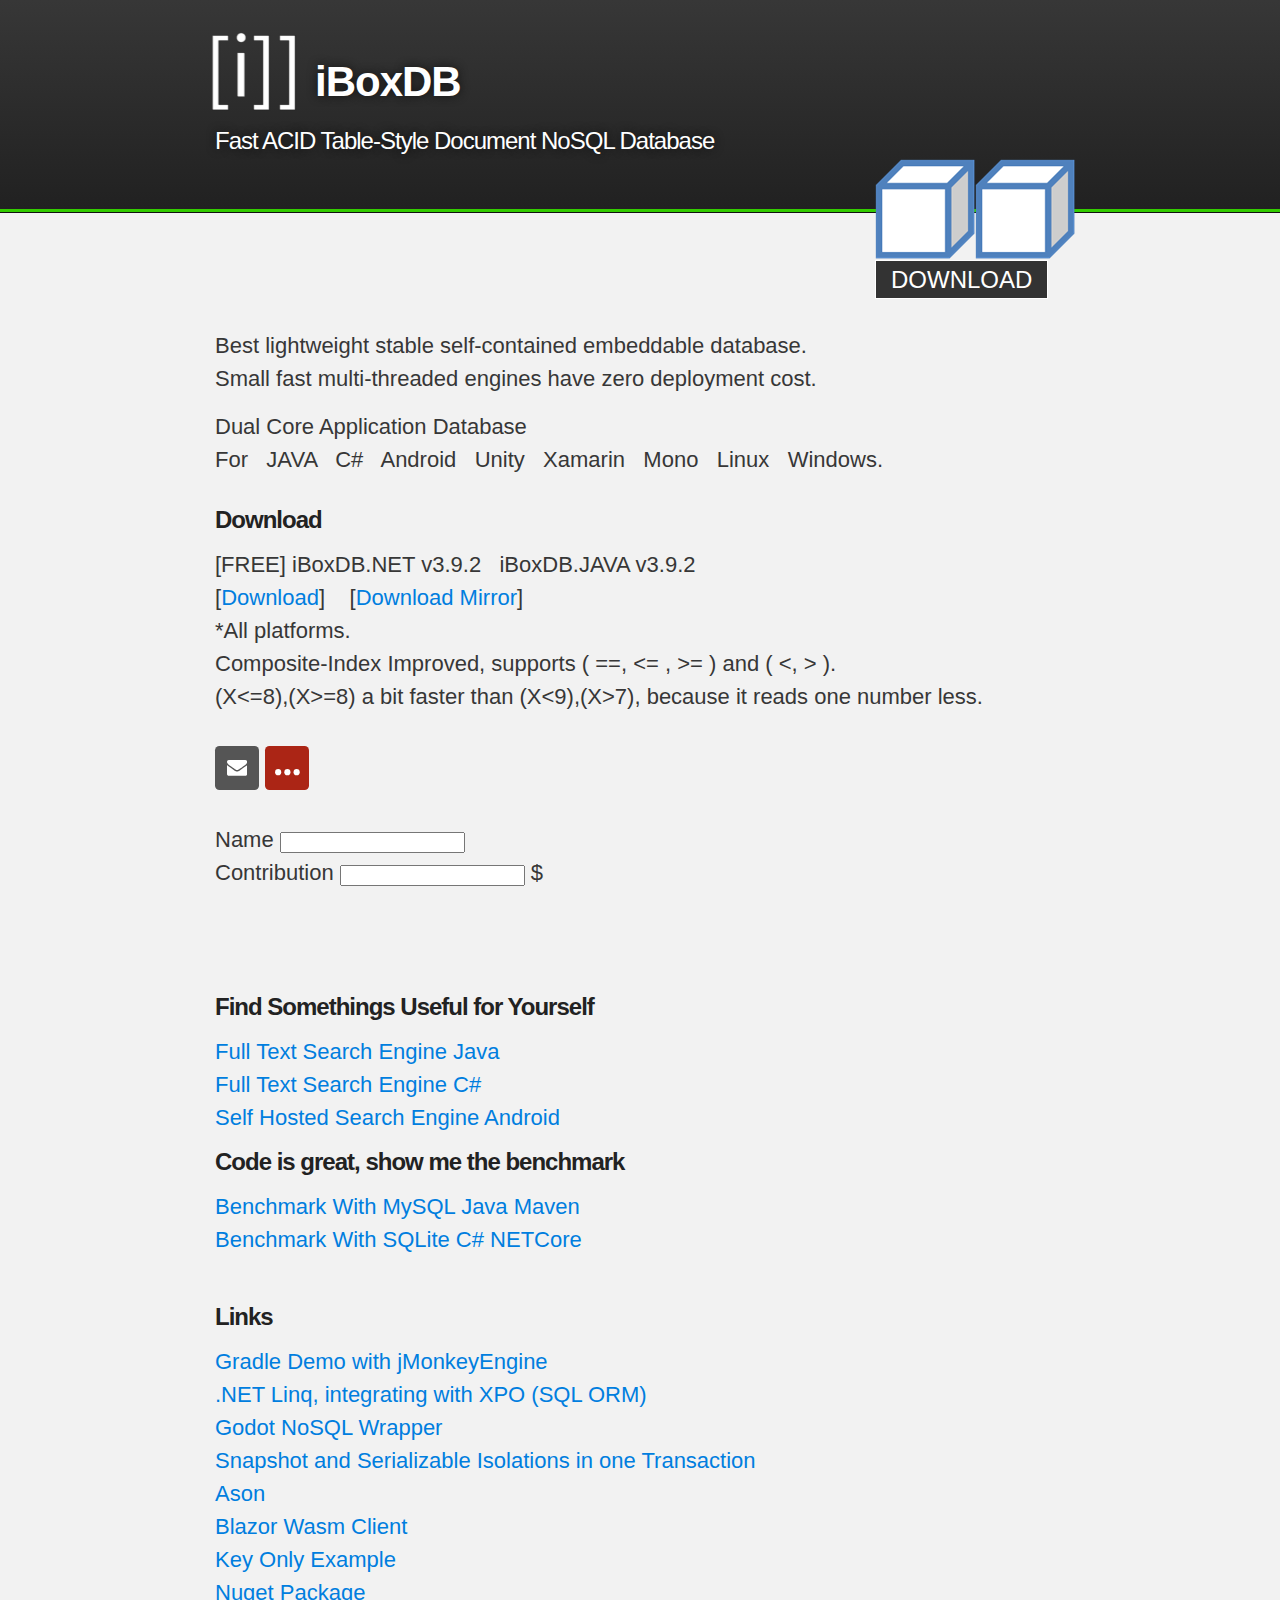
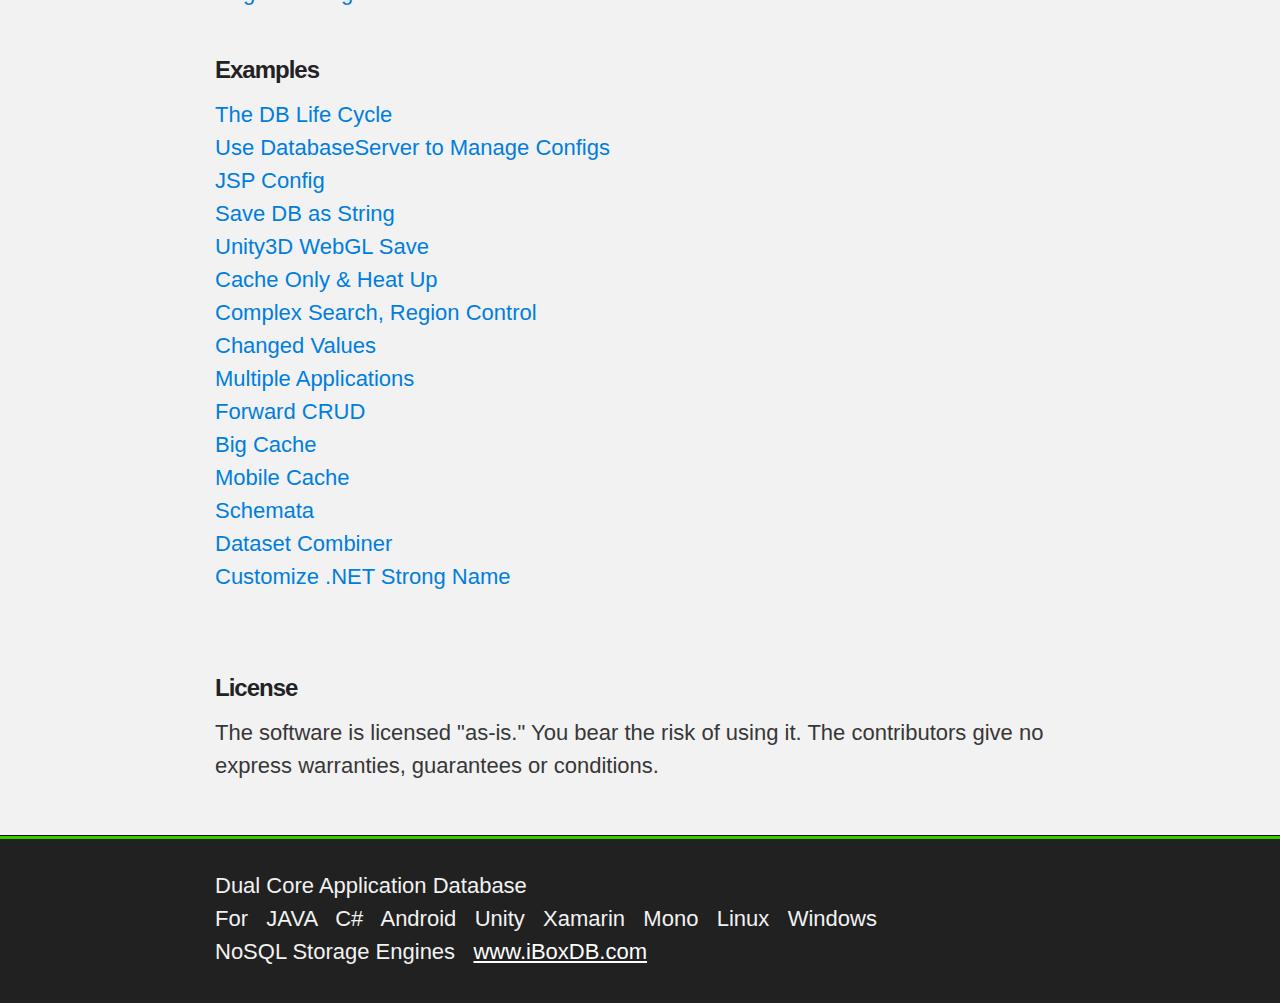
<file: iboxdb-java-csharp-embedded-nosql-database.html>
﻿<!DOCTYPE html>
<html>
<head>
    <meta http-equiv="Content-Type" content="text/html; charset=UTF-8"> 
    <meta name="viewport" content="width=device-width, initial-scale=1">
    <meta name="description" content="fast lightweight embedded ACID NoSQL document databases for java .net core c# android unity mono xamarin linux windows">

    <link rel="shortcut icon" href="favicon.ico" />
    <link rel="bookmark" href="favicon.ico" />

    <title>iBoxDB -Lightweight Embedded ACiD Java .NET NoSQL Document Databases- Android Unity Xamarin Mono</title>


    <link rel="stylesheet" href="index.css">
    <link rel="stylesheet" href="highlight/styles/vs.css">
</head>

<body>

    <!-- HEADER -->
    <div id="header_wrap" class="outer" style="border-bottom-style: solid; border-bottom-width: medium; border-bottom-color: #33CC00;">
        <header class="inner">

        	<a href="index.html"><div id="logo"></div>
            <h1 id="project_title">iBoxDB</h1></a>
            <h2 id="project_tagline">Fast ACID Table-Style Document NoSQL Database</h2>

            <div id="downloads">
                <a href="#nosql_download">DOWNLOAD</a>
            </div>
        </header>
    </div>

    <!-- MAIN CONTENT -->
    <div id="main_content_wrap" class="outer">
        <section id="main_content" class="inner">
        <br><br>
         <p>
         Best lightweight stable self-contained embeddable database. <br> Small fast multi-threaded engines have zero deployment cost.
         </p>
            <p>
                Dual Core Application Database
                <br />
                For &nbsp; JAVA &nbsp; C# &nbsp; Android &nbsp; Unity &nbsp; Xamarin &nbsp; Mono &nbsp; Linux &nbsp; Windows.

            </p>

             
            <!-- key words -->
            <div style="width: 1px; height: 1px; overflow: hidden">
                Best lightweight stable standalone self contained NoSQL document database, java .net core android xamarin mono.
                embedded database nosql storage engines, small fast multithreaded engine has zero deployment cost,
                for real time and embedded applications.
                lite NoSQL DB with SQL support and object relational mapping ORM, ACID transaction document database.
                C# Java embeddable NoSQL database best Key-Value and Key-Only document database.
            </div>

           
            <h3 id="nosql_download">Download</h3>
            <span class="dlversion">[FREE] iBoxDB.NET v3.9.2&nbsp;&nbsp; iBoxDB.JAVA v3.9.2</span>
            <br />
            [<a href="https://sourceforge.net/settings/mirror_choices?projectname=application-database&filename=iboxdb392.zip&selected=pilotfiber" target="_blank">Download</a>]
            &nbsp;&nbsp;
            [<a href="https://github.com/iboxdb/hijk/raw/dependencies/kits/iboxdb392.zip" target="_blank">Download Mirror</a>]

            <br />
             *All platforms.<br />
            Composite-Index Improved, supports ( ==, &lt;= , &gt;= ) and ( &lt;, &gt; ). <br>
            (X&lt;=8),(X&gt;=8) a bit faster than (X&lt;9),(X&gt;7), because it reads one number less. 
            <br /> 
            <br />
             
            <div>
            <script src="highlight/compact_share_buttons.packS.jS?SRC=USER"></script>
            </div>
            <br />

  <div id="smart-button-container" style="text-align: left" >
    <div><label for="description">Name </label><input type="text" name="descriptionInput" id="description" maxlength="127" value=""></div>
     
    <div><label for="amount">Contribution </label><input name="amountInput" type="number" id="amount" value="" ><span> $</span></div>

    <div id="invoiceidDiv" style="display: none;"><label for="invoiceid"> </label><input name="invoiceid" maxlength="127" type="text" id="invoiceid" value="" ></div>
      
    <div style="width:50%; margin-top: 0.625rem;" id="paypal-button-container"></div>

     <p id="descriptionError" style="visibility: hidden; color:red; font-size:10px">Please enter a description</p>
     <p id="priceLabelError" style="visibility: hidden; color:red; font-size:10px">Please enter a price</p>
     <p id="invoiceidError" style="visibility: hidden; color:red; font-size:10px">Please enter an Invoice ID</p>
  </div>
            
			<h3>Find Somethings Useful for Yourself</h3>
			<a href="https://github.com/iboxdb/ftserver" target="_blank">Full Text Search Engine Java</a>
            <br />
            <a href="https://github.com/iboxdb/ftserver-cs" target="_blank">Full Text Search Engine C#</a>
            <br />
            <a href="https://sourceforge.net/projects/ftserver-android/" target="_blank">Self Hosted Search Engine Android</a>
            <br />

            <h3>Code is great, show me the benchmark</h3>
            <a href="https://sourceforge.net/p/teadb/code/" target="_blank">Benchmark With MySQL Java Maven</a>
            <br />

            <a href="https://sourceforge.net/p/benchmarksql3/code/" target="_blank">Benchmark With SQLite C# NETCore</a>
            <br />
            <br />
             

            <h3>Links</h3>
            <a href="https://github.com/iboxdb/jmegradle" target="_blank">Gradle Demo with jMonkeyEngine</a>
            <br />
            <a href="https://sourceforge.net/p/datastorexpo/code/" target="_blank">.NET Linq, integrating with XPO (SQL ORM)</a>
            <br />
            <a href="https://github.com/iboxdb/aspnet-cross-platform-db/tree/master/Godot" target="_blank">Godot NoSQL Wrapper</a>
            <br />


            <a href="https://github.com/iboxdb/forjava/wiki/Use-multi-thread-to-increase-speed-and-use-CommitEvent-to-decrease-conflict#ss-transaction" target="_blank">Snapshot and Serializable Isolations in one Transaction</a>
            <br />
            <a href="https://github.com/iboxdb/ason" target="_blank">Ason</a>
            <br />
            
            <a href="https://github.com/iboxdb/aspnet-cross-platform-db/blob/master/blazorwasm/IApp.cs" target="_blank">Blazor Wasm Client</a>
            <br />
            <a href="https://github.com/iboxdb/forjava/tree/master/demos" target="_blank">Key Only Example</a>
            <br />

            <a href="https://www.nuget.org/packages/iBoxDB/" target="_blank">Nuget Package</a>
                                  
            <!--
            <br />
            <a href="https://github.com/iboxdb/teadb/" target="_blank">Maven Demo</a>
            <br />
            <a href="https://assetstore.unity.com/packages/tools/integration/iboxdb-150888" target="_blank">Unity Asset Store</a>
            <br />
            <a href="https://github.com/iboxdb/forjava/tree/master/java9" target="_blank">Java9 [module-info.java] Update</a>
            -->



            <br />
            <br />


            <h3>Examples</h3>

            <a href="javascript:void(0)" onclick="javascript:code9.style.display='block'">The DB Life Cycle</a>
            <br />
            <pre style="display: none" id="code9"><code class="java">import iboxdb.localserver.*;

public class App{
   public static AutoBox auto;
   public static Box cube(){
     return auto.cube();
   }
}                
synchronized static void onApplicationStart() { 
  DB.root(path);
  DB db = new DB(1); 

  db.getConfig()
    .ensureTable(Member.class, &quot;Table&quot;, &quot;Id&quot;) 
    .ensureIndex(Member.class, &quot;Table&quot;, &quot;Name&quot;); 

  //Tree-&gt;Parts 
  db.getConfig()
    .ensureTable(Node.class, &quot;Node&quot;, &quot;Id&quot;) 
    .ensureIndex(Node.class, &quot;Node&quot;, &quot;Parent&quot;); 

  db.getConfig()
    .ensureTable(Part.class, &quot;Part&quot;, &quot;Id&quot;) 
    .ensureIndex(Part.class, &quot;Part&quot;, &quot;Node&quot;);

  DatabaseConfig cfg = db.getConfig();
  cfg.CacheLength = cfg.mb(512L);
  cfg.FileIncSize = (int)cfg.mb(4);

  App.auto = db.open(); 
}        
                         
void anywhere1() { 
  App.auto.insert(&quot;Table&quot;, new Member()); 
} 

void anywhere2() { 
  try (Box box = App.cube()) { 
    box.d(&quot;Table&quot;).insert(new Member()); 
    CommitResult cr = box.commit(); 
  } 
} 

boolean exists(Box box) { 
  return box.count(&quot;from Table limit 0,1&quot;) &gt; 0; 
} 

&lt;V&gt; Iterable&lt;V&gt; startsWith(Box box, Class&lt;V&gt; vClass, String prefix) { 
  String begin = prefix; 
  char[] cs = prefix.toCharArray(); 
  cs[cs.length - 1] = (char) ((short) cs[cs.length - 1] + 1); 
  String end = new String(cs); 
  return box.select(vClass,&quot;from Table where Name&gt;=? &amp; Name&lt;?&quot;,begin,end); 
}

void treeJoin(Box box, long nodeRoot, int maxLevel, StringBuilder result) {
  for (Node node : 
         box.select(Node.class, &quot;from Node where Parent==?&quot;, nodeRoot)) { 
           result.append(&quot; NODE:&quot;).append(node.Id); 
    for (Part part : 
       	   box.select(Part.class, &quot;from Part where Node==?&quot;, node.Id)) { 
      	     result.append(&quot; PART:&quot;).append(part.Id); 
    } 
    treeJoin(box, node.Id, maxLevel + 1, result); 
  } 
}

synchronized static void onApplicationClose() {
  //Wait for all background/async tasks to finished.
  App.waitfor();  
  App.auto.getDatabase().close(); 
} 
</code></pre>

            <a href="javascript:void(0)" onclick="javascript:code10.style.display='block'">Use DatabaseServer to Manage Configs</a>
            <br />
            <pre style="display: none" id="code10"><code class="cs">using IBoxDB.LocalServer;
using IBoxDB.LocalServer.IO;

public class AppServer : LocalDatabaseServer 
{ 
  private static AppServer server = new AppServer(); 
  public static IDatabase DB(long address) 
  { 
    return server.GetInstance(address); 
  }

  abstract class Config : BoxFileStreamConfig 
  { 
    public Config() : base() 
    { 
      CacheLength = MB(512); //1024L*1024L*512L
      FileIncSize = (int)MB(4); 
      //Thread, default is 4
      ReadStreamCount = 8; 
      //set equal to 1 in small device.
      //ReadStreamCount = 1; 
    } 
  } 
                
  class MainConfig : Config 
  { 
    public MainConfig() : base() 
    { 
      EnsureTable&lt;Member&gt;(&quot;Member&quot;, &quot;Id&quot;); 
      //set Max-Length = 20, String default is 32
      EnsureIndex&lt;Member&gt;(&quot;Member&quot;, &quot;Name(20)&quot;);
      EnsureTable&lt;Product&gt;(&quot;Product&quot;, &quot;Type&quot;, &quot;UID&quot;); 
    }
  }
  
  class InventoryConfig : Config 
  { 
    public InventoryConfig() : base() 
    { 
      EnsureTable&lt;Item&gt;(&quot;Item&quot;, &quot;Id&quot;); 
    } 
  } 
                
  protected override DatabaseConfig BuildDatabaseConfig(long address) 
  { 
    switch (address) 
    { 
      case 1L: return new MainConfig(); 
      case 2L: return new InventoryConfig(); 
      default: return null; 
    } 
  } 
} 
                
void Anywhere1() 
{ 
  var auto = AppServer.DB(1L).Get(); 
  auto.Insert(&quot;Member&quot;, new Member()); 
} 
                
void Anywhere2() 
{ 
  var db = AppServer.DB(2L); 
  using (var box = db.Cube()) 
  { 
    box[&quot;Item&quot;].Insert(new Item()); 
    CommitResult cr = box.Commit(); 
  } 
}

void OnApplicationClose() 
{ 
  AppServer.server.Dispose(); 
}</code></pre>



            <a href="javascript:void(0)" onclick="javascript:code13.style.display='block'">JSP Config</a>
            <br />
            <pre style="display: none" id="code13"><code class="jsp">//db.jsp
&lt;%@page contentType=&quot;text/html&quot; pageEncoding=&quot;UTF-8&quot; session=&quot;false&quot; %&gt;
&lt;%@page import=&quot;iboxdb.localserver.*&quot; %&gt;
&lt;%!
    public static AutoBox auto() {
        synchronized (DB.class) {
            if (DB.Tag != null) {
                return (AutoBox) DB.Tag;
            }

            String root = System.getProperty(&quot;user.home&quot;) + &quot;/jsp_data/&quot;;
            new java.io.File(root).mkdirs();
            DB.root(root);
            DB db = new DB(1);
            db.getConfig().ensureTable(JSPUser.class, &quot;JSPUser&quot;, &quot;id&quot;);

            DB.Tag = db.open();
            return (AutoBox) DB.Tag;
        }
    }

    public static class JSPUser {
        public long id;
        public String name;
    }
%&gt;

//index.jsp
&lt;%@page contentType=&quot;text/html&quot; pageEncoding=&quot;UTF-8&quot; session=&quot;false&quot;%&gt;
&lt;%@include file=&quot;db.jsp&quot; %&gt;

&lt;%
    long id = auto().newId();

    JSPUser user = new JSPUser();
    user.id = id;
    user.name = &quot;iBoxDB on JSP -&quot; + user.id;
    auto().insert(&quot;JSPUser&quot;, user);
%>
&lt;html&gt;
    &lt;body&gt;
        &lt;h1&gt;&lt;%=auto().get(JSPUser.class, &quot;JSPUser&quot;, id).name%&gt; &lt;/h1&gt;
    &lt;/body&gt;
&lt;/html&gt;</code></pre>


            <a href="javascript:void(0)" onclick="javascript:code4.style.display='block'">Save DB as String</a>
            <br />
            <pre style="display: none" id="code4"><code class="cs">Start(){
    byte[] data = Convert.FromBase64String(PlayerPrefs.GetString(&quot;DB&quot;,&quot;&quot;)); 
    db = new DB(data);
    db.MinConfig().FileIncSize = 1; 
    ...
    auto = db.Open();
}  
Save() { 
    byte[] data = db.GetBuffer(); 
    //data = Zip(data); = 1/5
    PlayerPrefs.SetString(&quot;DB&quot;,Convert.ToBase64String(data)); 
    PlayerPrefs.Save(); 
}
</code></pre>

            <a href="javascript:void(0)" onclick="javascript:code3.style.display='block'">Unity3D WebGL Save</a>
            <br />
            <pre style="display: none" id="code3"><code class="cs">if (GUI.Button(new Rect(0, 50, Screen.width / 2, 50), &quot;Save&quot;)) { 
   Application.ExternalEval(&quot;FS.syncfs(false, function (err) {});&quot;); 
}
</code></pre>

            <a href="javascript:void(0)" onclick="javascript:code11.style.display='block'">Cache Only &amp; Heat Up</a>
            <br />
            <pre style="display: none" id="code11"><code class="cs">DB db = new DB(DB.CacheOnlyArg);

//Using Thread to heat engine up Before Application.Start()
//System.Threading.Tasks.Task.Run((Action)Hot);
new Thread(() =&gt; { Hot(); }).Start();
static AutoBox auto;
public static void Hot() { 
  var db = new DB(); 
  db.GetConfig().EnsureTable&lt;Item&gt;(&quot;Item&quot;, &quot;Time&quot;, &quot;Gid&quot;); 
  auto = db.Open(); 
  auto.Insert(&quot;Item&quot;, new Item()); 
  auto.Select(&quot;from Item&quot;);  
}</code></pre>

            <a href="javascript:void(0)" onclick="javascript:code12.style.display='block'">Complex Search, Region Control</a>
            <br />
            <pre style="display: none" id="code12"><code class="cs">//use a simple query to control search region
box.Select&lt;User&gt;(&quot;from User where Version&gt;? limit 0,1000&quot;, last) 
   //with a complex query to filter data
   .Where((u) =&gt; { 
       if ( u... )
        if ( u... )
          return u.Time &gt; dt ;
   });
</code></pre>


<a href="javascript:void(0)" onclick="javascript:code21.style.display='block'">Changed Values</a>
            <br />
            <pre style="display: none" id="code21"><code class="cs">using IBoxDB.LocalServer.Replication;
DB db = new DB();
db.SetBoxRecycler(
  (Socket socket, BoxData outBox, bool normalPoweroff) => {
    if (socket.Actions > 0) {
      foreach (var e in outBox.GetActions()) {
        var actionType = e.ActionType;
        var key = e.Key;
        if (actionType == ActionType.Begin) {
	      continue;
        }

        var tableName = e.TableName;
        var value = e.Select();
        Log (actionType + " '" + tableName + "' at key '" + key 
          + "' \r\n" + DB.ToString (value));
}}});
</code></pre>


            <a href="javascript:void(0)" onclick="javascript:code15.style.display='block'">Multiple Applications</a>
            <br />
            <pre style="display: none" id="code15"><code class="cs">static DB db = new DB(db_id);
//for LockFile Supported Platform only
db.WaitAnotherApp(1000 * 60 * 5);

using (var auto = db.Open()){
   ...
   //auto.Cube(); Insert(), Update()...
}</code></pre>

            <a href="javascript:void(0)" onclick="javascript:code16.style.display='block'">Forward CRUD</a>
            <br />
            <pre style="display: none" id="code16"><code class="java">try (Box box = auto.cube()) { 
   // forward Update()
   Member m = box.d(&quot;Table&quot;, 100L).update(Member.class); 
   m.setName(&quot;Name&quot;); 
   m.setAmount(BigDecimal.TEN); 
   CommitResult cr = box.commit(); 
}</code></pre>



       <a href="javascript:void(0)" onclick="javascript:code18.style.display='block'">Big Cache</a>
            <br />
            <pre style="display: none" id="code18"><code class="java"> DatabaseConfig cfg = db.getConfig();
 cfg.CacheLength = cfg.mb(1024L*3L);
 //or
 cfg.CacheLength = 1024L*1024L*1024L*3L
 //Overflow int
 //1024*1024*1024*3
</code></pre>


       <a href="javascript:void(0)" onclick="javascript:code19.style.display='block'">Mobile Cache</a>
            <br />
            <pre style="display: none" id="code19"><code class="java"> DB.root(path);
 DB db =  new DB();
 DatabaseConfig config = db.getConfig();
 //mobiles have only 256MB memory, set Cache to 16 or 32MB.
 config.CacheLength = config.mb(32);
 config.FileIncSize = 1024 * 64;
 config.SwapFileBuffer = 1024 * 64;
 config.ReadStreamCount = 1;
 config.WriteStreamCount = 1;
 App.auto = db.open();
</code></pre>


      <a href="javascript:void(0)" onclick="javascript:code17.style.display='block'">Schemata</a>
            <br />
            <pre style="display: none" id="code17"><code class="java">auto.getDatabase().getSchemata() 
</code></pre>

<!--
       <a href="javascript:void(0)" onclick="javascript:code20.style.display='block'">Virtual memory</a>
            <br />
            <pre style="display: none" id="code20"><code class="sh">for 8G+ RAM Machine
use DatabaseConfig.CacheLength to Control Memory, turn off virtual memory.

Linux:
 # free -h
 # sudo swapoff -a

Windows:
System Properties(Win+Pause) - Advanced system settings - Advanced
- Performance Settings - Advanced - Virtual Memory Change -
uncheck Automatically manage paging file - select No paging file - 
click Set - OK restart
</code></pre>

      <a href="javascript:void(0)" onclick="javascript:code23.style.display='block'">Creating Big Test Data</a>
            <br />
            <pre style="display: none" id="code23"><code class="java">//-Xmx6G
var db = new DB(100);
db.getConfig().ensureTable(new Ason("Id:", 0L), "Table");
//Disable [SwapFileBuffer] can insert very big object
//ONLY for creating test data.
db.getConfig().SwapFileBuffer = 0;
var auto = db.open();
try (Box box = auto.cube()) {
    var ason = new Ason("Id:", 0L, 
    	"Bytes:", new byte[Integer.MAX_VALUE / 3]);
    ason.set("Id", 1L);
    ((byte[]) ason.get("Bytes"))[1] = 55;
    box.d("Table").insert(ason);
    ason.set("Id", 2L);
    ((byte[]) ason.get("Bytes"))[1] = 66;
    box.d("Table").insert(ason);
    ason.set("Id", 3L);
    ((byte[]) ason.get("Bytes"))[1] = 77;
    box.d("Table").insert(ason);
    CommitResult cr = box.commit();
    System.out.println("Commit : " + cr);
}
auto.getDatabase().close();

db = new DB(100);
auto = db.open();
try (Box box = auto.cube()) {
    var local = box.d("Table", 1L).select();
    System.out.println(((byte[]) local.get("Bytes")).length);
    System.out.println(((byte[]) local.get("Bytes"))[1]);

    local = box.d("Table", 2L).select();
    System.out.println(((byte[]) local.get("Bytes")).length);
    System.out.println(((byte[]) local.get("Bytes"))[1]);

    local = box.d("Table", 3L).select();
    System.out.println(((byte[]) local.get("Bytes")).length);
    System.out.println(((byte[]) local.get("Bytes"))[1]);
}</code></pre>

-->
      <a href="javascript:void(0)" onclick="javascript:code22.style.display='block'">Dataset Combiner</a>
            <br />
            <pre style="display: none" id="code22"><code class="cs">//combining dataset
public class Combiner&lt;T&gt;
{
    public Combiner(Func&lt;T, object&gt; getid){}
}

class Item
{
    public long Id;
    public string Name;
    public string Location;
}

static void Main(string[] args)
{
    DB db = new DB();
    db.GetConfig().EnsureTable&lt;Item&gt;(&quot;Item&quot;, &quot;Id&quot;)
     .EnsureIndex&lt;Item&gt;(&quot;Item&quot;, &quot;Name&quot;)
     .EnsureIndex&lt;Item&gt;(&quot;Item&quot;, &quot;Location&quot;);

    AutoBox auto = db.Open();
      
    using(Box box = auto.Cube())
    {
        Combiner&lt;Item&gt; combiner = new Combiner&lt;Item&gt;(t =&gt; t.Id);
        combiner.Add(box.Select&lt;Item&gt;(&quot;from Item where Name==?&quot;, &quot;Name4&quot;));
        combiner.Add(box.Select&lt;Item&gt;(&quot;from Item where Id==?&quot;, 1L));
        combiner.Add(box.Select&lt;Item&gt;(&quot;from Item where Id==?&quot;, 2L));
        combiner.Add(
         box.Select&lt;Item&gt;(&quot;from Item where Location==?&quot;, &quot;Location6&quot;));
    }
}   
</code></pre>


            <a href="javascript:void(0)" onclick="javascript:code1.style.display='block'">Customize .NET Strong Name</a>
            <br />
            <pre style="display: none" id="code1"><code class="ss"> sn -k kp.snk 
 ildasm A.dll /out:A.il 
 rename A.dll A.bak
 ilasm  A.il  /dll /key=kp.snk</code></pre>



            
             <!-- Global Links -->
    <div style="width: 1px; height: 1px; overflow: hidden">

    </div>
            <br />
            <br />
            <h3>License</h3>
            The software is licensed &quot;as-is.&quot; You bear the risk of using it. The contributors give no express warranties, guarantees or conditions.
            <br /><br />
        </section>
    </div>

    <!-- FOOTER  -->
    <div id="footer_wrap" class="outer" style="border-top-style: solid; border-top-width: medium; border-top-color: #33CC00">
        <footer class="inner">
            <p class="copyright">
                Dual Core Application Database
                <br />
                For &nbsp; JAVA &nbsp; C# &nbsp; Android &nbsp; Unity &nbsp; Xamarin &nbsp; Mono &nbsp; Linux &nbsp; Windows
                <br />
                NoSQL Storage Engines &nbsp; <a href="index.html" style="color: #FFFFFF; text-decoration: underline;">www.iBoxDB.com</a>
            </p>
        </footer>
    </div>


    <script src="highlight/highlight.packS.jS?SRC=USER"></script>
    <script>hljs.initHighlightingOnLoad();</script>


 <script src="https://www.paypal.com/sdk/js?client-id=AYrgiVHQBkE6fchT2WVSLrPOFZbXMc_JE9d2fX-1Hb0s5VrzeTRems6L6ef81XCIGHUFt2dwYRKewPNI&enable-funding=venmo&currency=USD" data-sdk-integration-source="button-factory"></script>
  
    <script>
  function initPayPalButton() {
    var description = document.querySelector('#smart-button-container #description');
    var amount = document.querySelector('#smart-button-container #amount');
    var descriptionError = document.querySelector('#smart-button-container #descriptionError');
    var priceError = document.querySelector('#smart-button-container #priceLabelError');
    var invoiceid = document.querySelector('#smart-button-container #invoiceid');
    var invoiceidError = document.querySelector('#smart-button-container #invoiceidError');
    var invoiceidDiv = document.querySelector('#smart-button-container #invoiceidDiv');

    var elArr = [description, amount];

    if (invoiceidDiv.firstChild.innerHTML.length > 1) {
      invoiceidDiv.style.display = "block";
    }

    var purchase_units = [];
    purchase_units[0] = {};
    purchase_units[0].amount = {};

    function validate(event) {
      return event.value.length > 0;
    }

    paypal.Buttons({
      style: {
        color: 'blue',
        shape: 'rect',
        label: 'paypal',
        layout: 'vertical',
        
      },

      onInit: function (data, actions) {
        actions.disable();

        if(invoiceidDiv.style.display === "block") {
          elArr.push(invoiceid);
        }

        elArr.forEach(function (item) {
          item.addEventListener('keyup', function (event) {
            var result = elArr.every(validate);
            if (result) {
              actions.enable();
            } else {
              actions.disable();
            }
          });
        });
      },

      onClick: function () {
        if (description.value.length < 1) {
          descriptionError.style.visibility = "visible";
        } else {
          descriptionError.style.visibility = "hidden";
        }

        if (amount.value.length < 1) {
          priceError.style.visibility = "visible";
        } else {
          priceError.style.visibility = "hidden";
        }

        if (invoiceid.value.length < 1 && invoiceidDiv.style.display === "block") {
          invoiceidError.style.visibility = "visible";
        } else {
          invoiceidError.style.visibility = "hidden";
        }

        purchase_units[0].description = description.value;
        purchase_units[0].amount.value = amount.value;

        if(invoiceid.value !== '') {
          purchase_units[0].invoice_id = invoiceid.value;
        }
      },

      createOrder: function (data, actions) {
        return actions.order.create({
          purchase_units: purchase_units,
        });
      },

      onApprove: function (data, actions) {
        return actions.order.capture().then(function (orderData) {

          // Full available details
          console.log('Capture result', orderData, JSON.stringify(orderData, null, 2));

          // Show a success message within this page, e.g.
          const element = document.getElementById('paypal-button-container');
          element.innerHTML = '';
          element.innerHTML = '<h3>Thank you for your payment!</h3>';

          // Or go to another URL:  actions.redirect('thank_you.html');
          
        });
      },

      onError: function (err) {
        console.log(err);
      }
    }).render('#paypal-button-container');
  }
  try{
    initPayPalButton();
  }
  catch(pp){
  }
  </script>





</body>
</html>
</file>
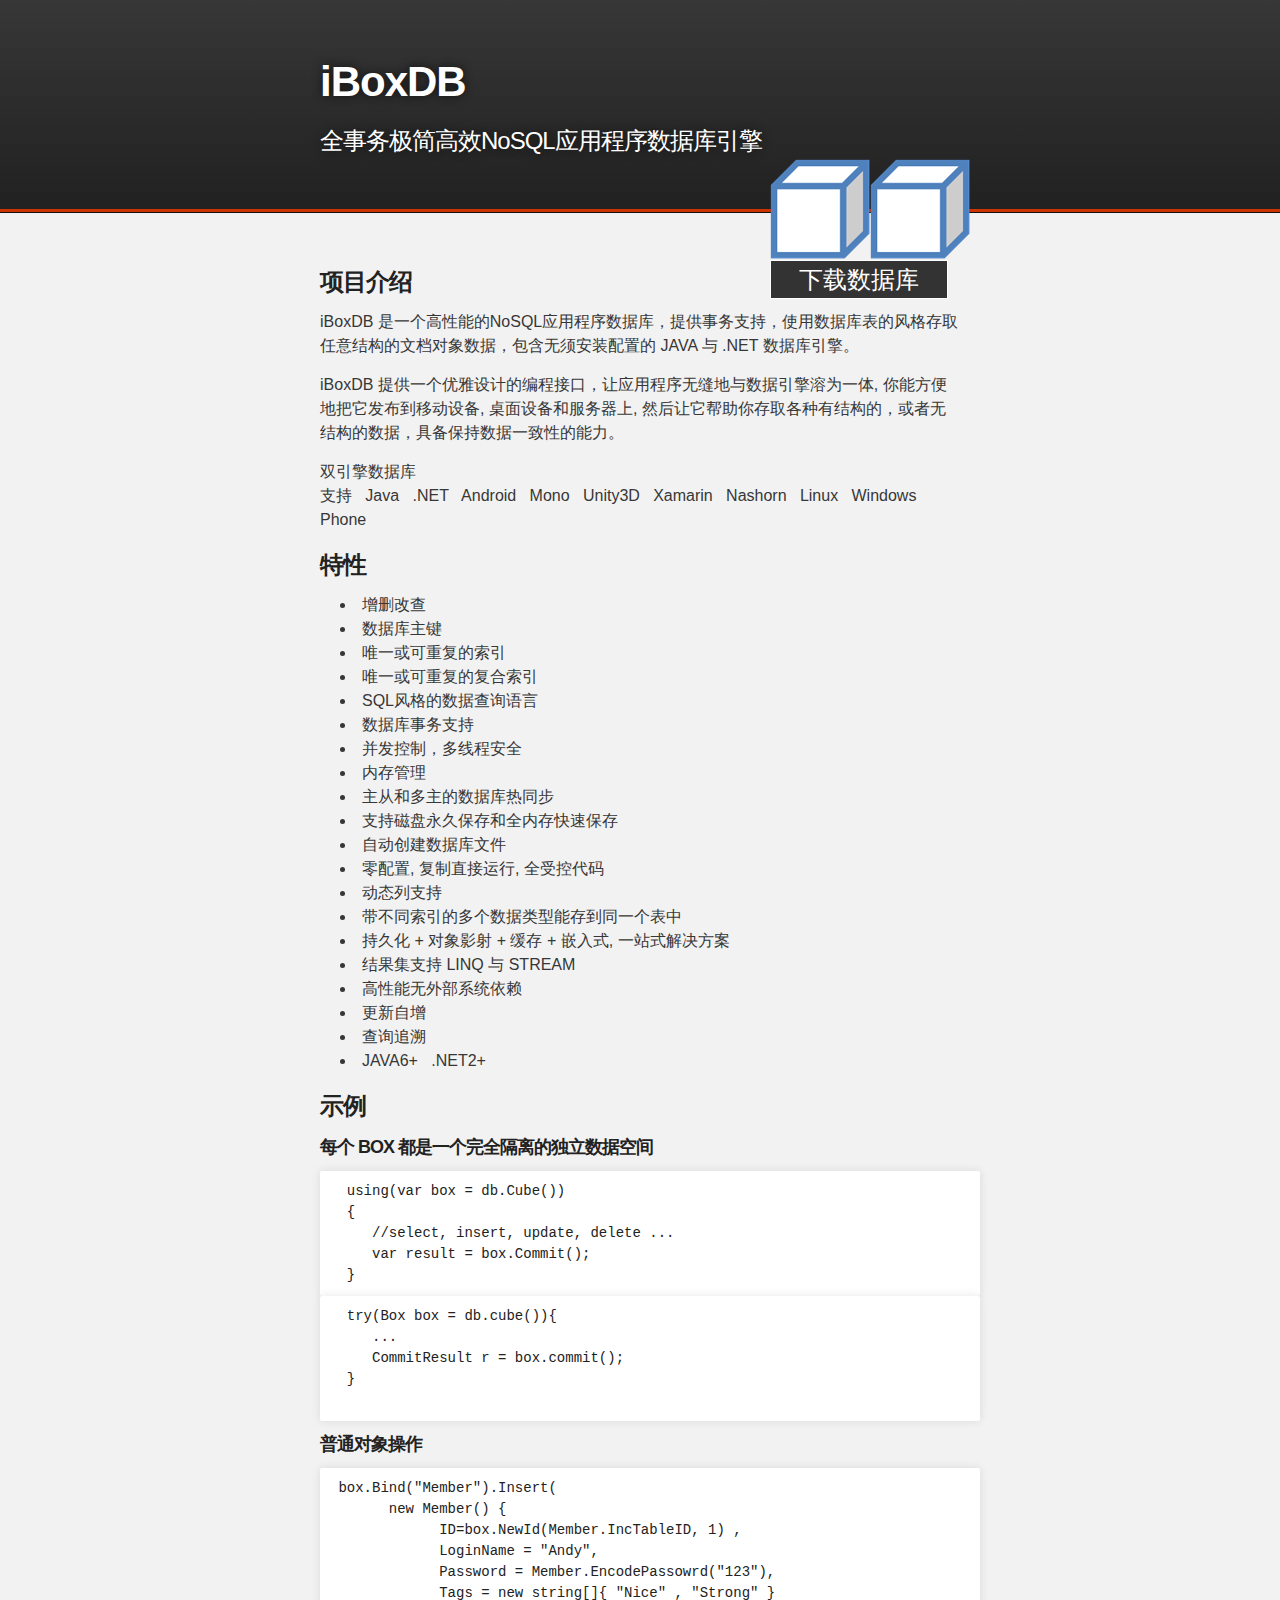
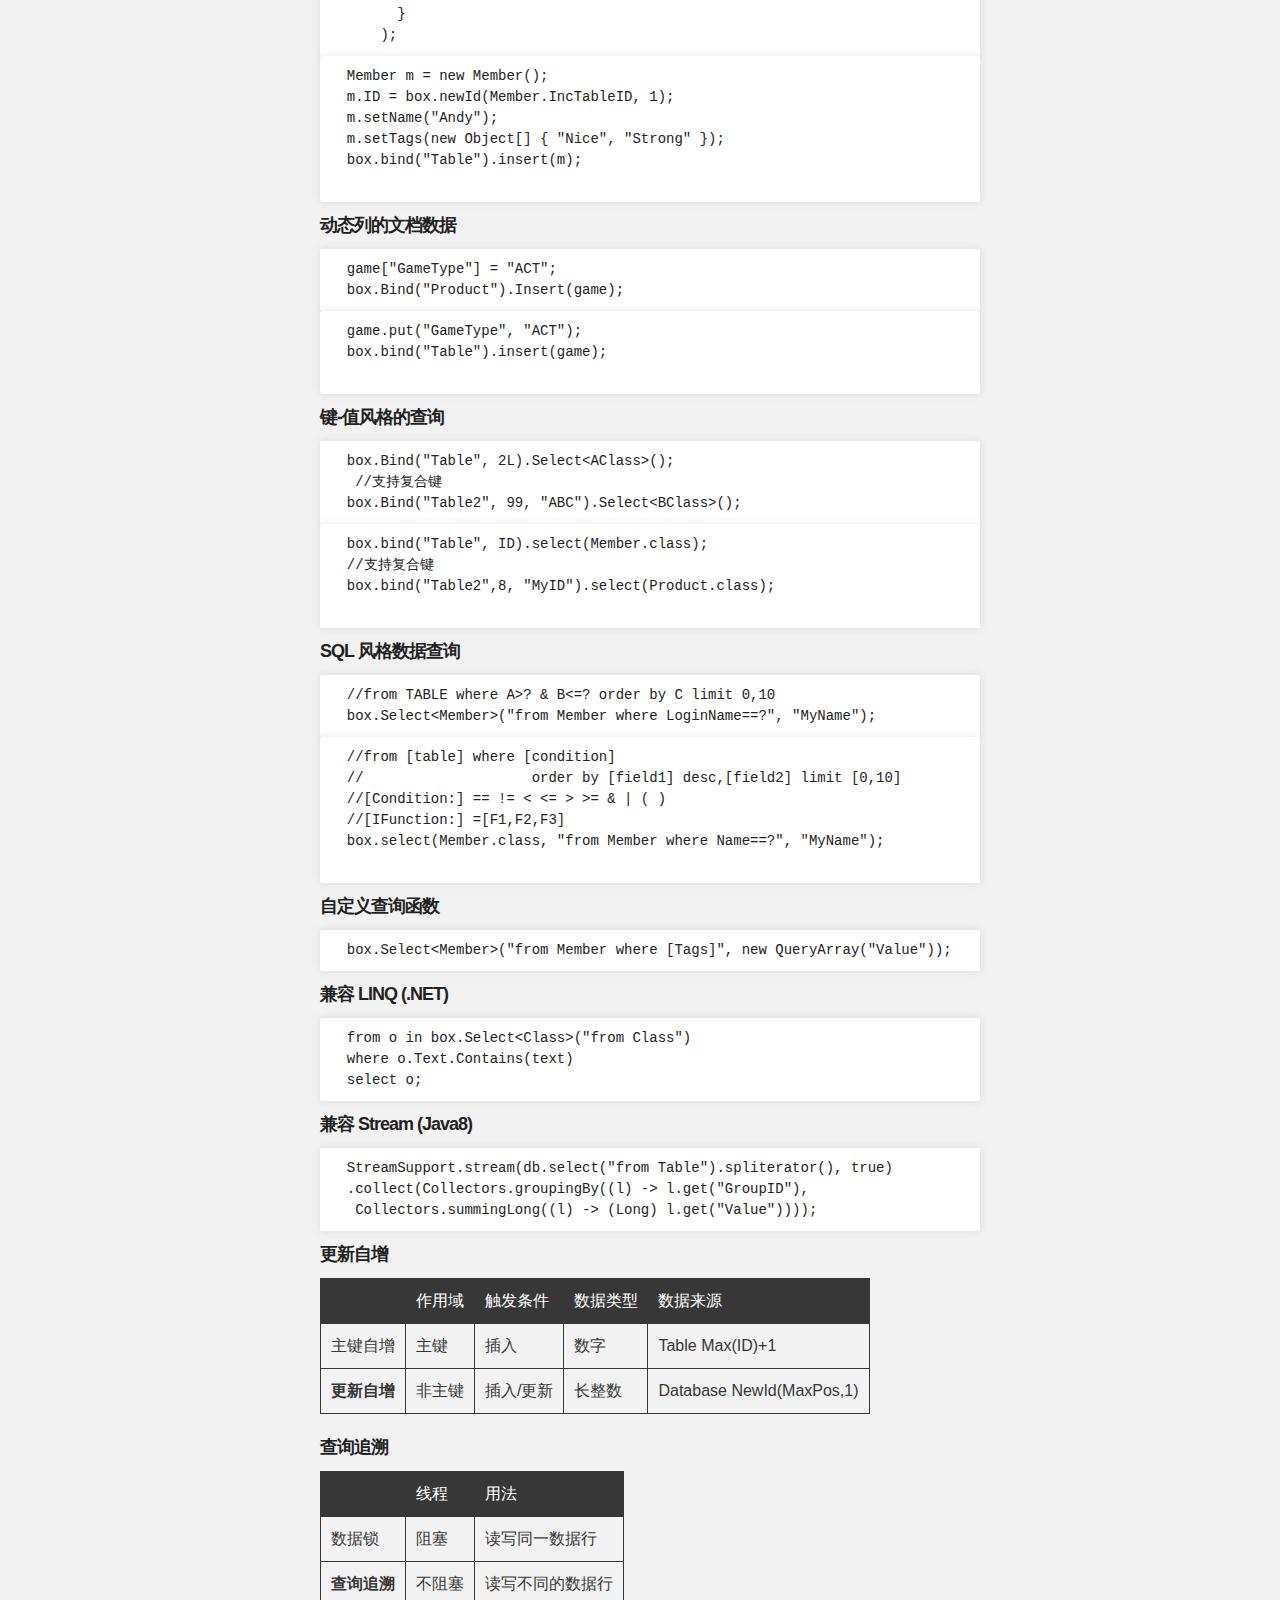
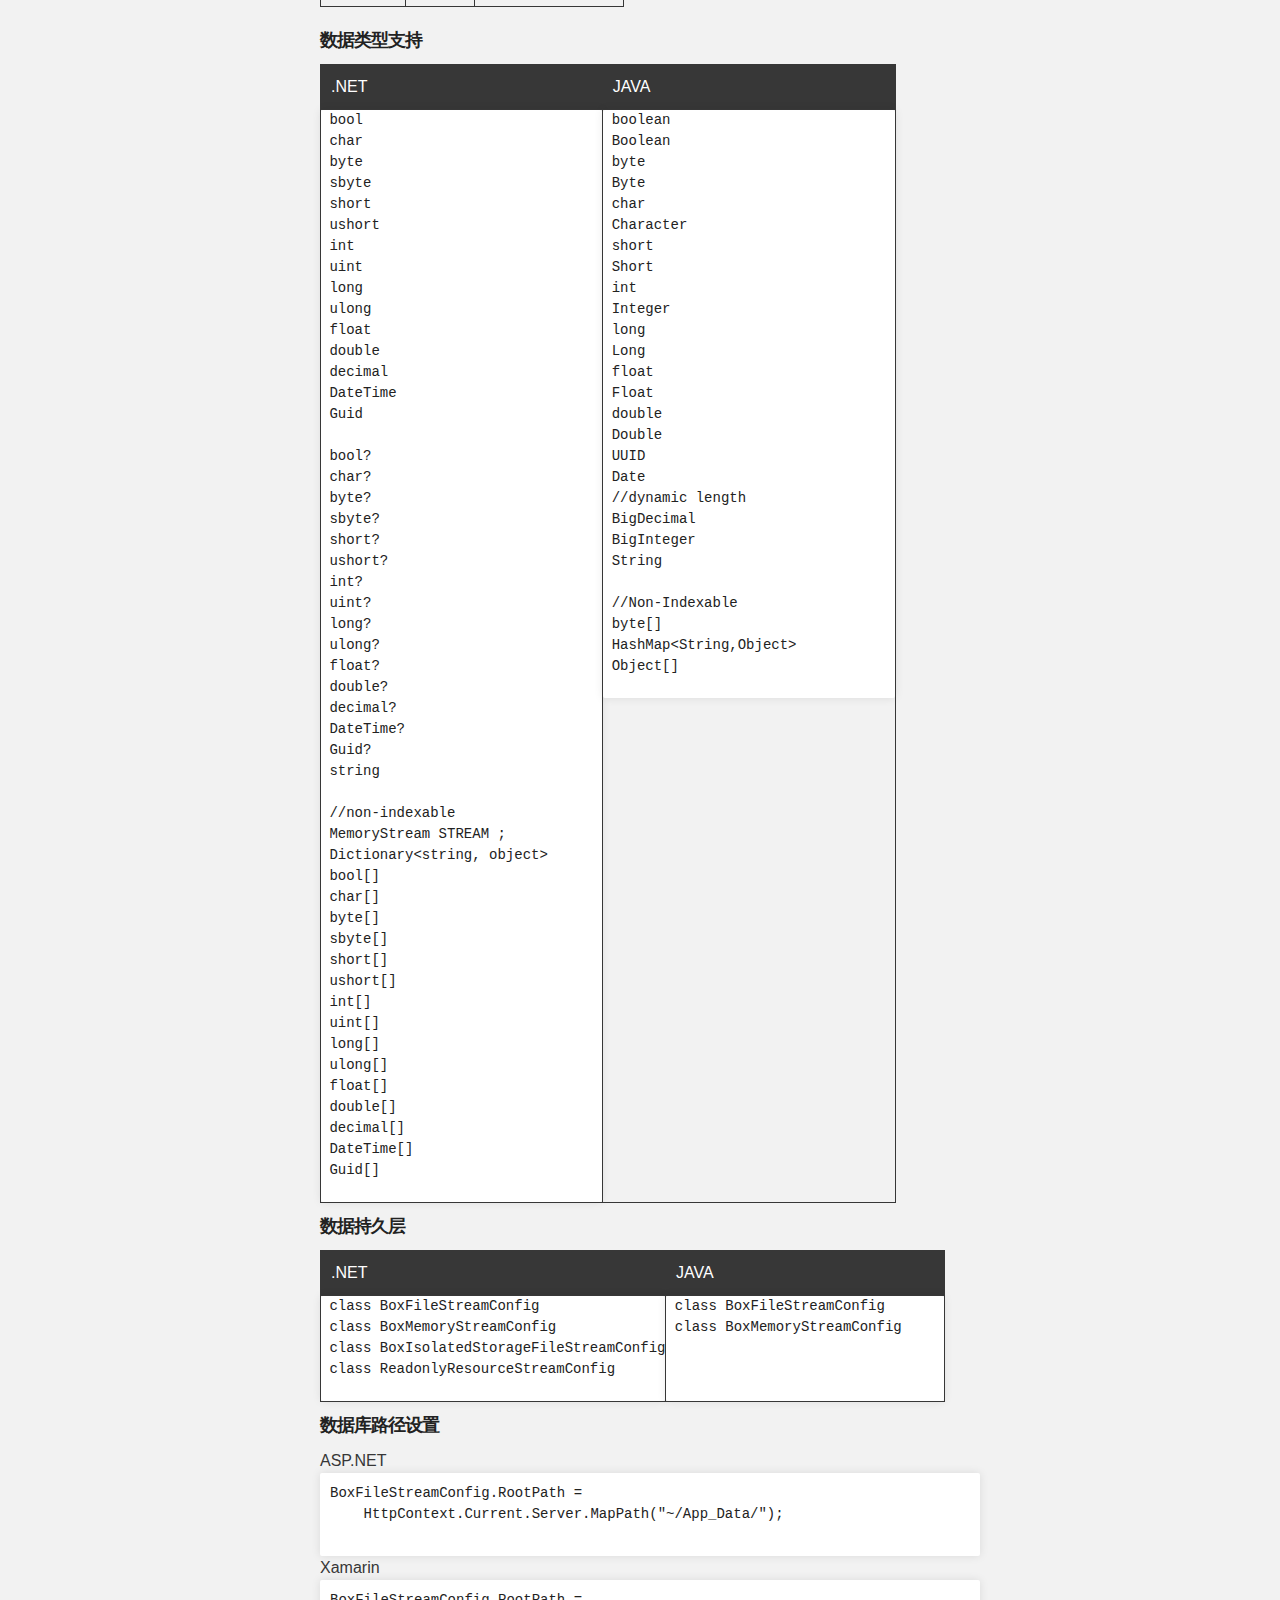
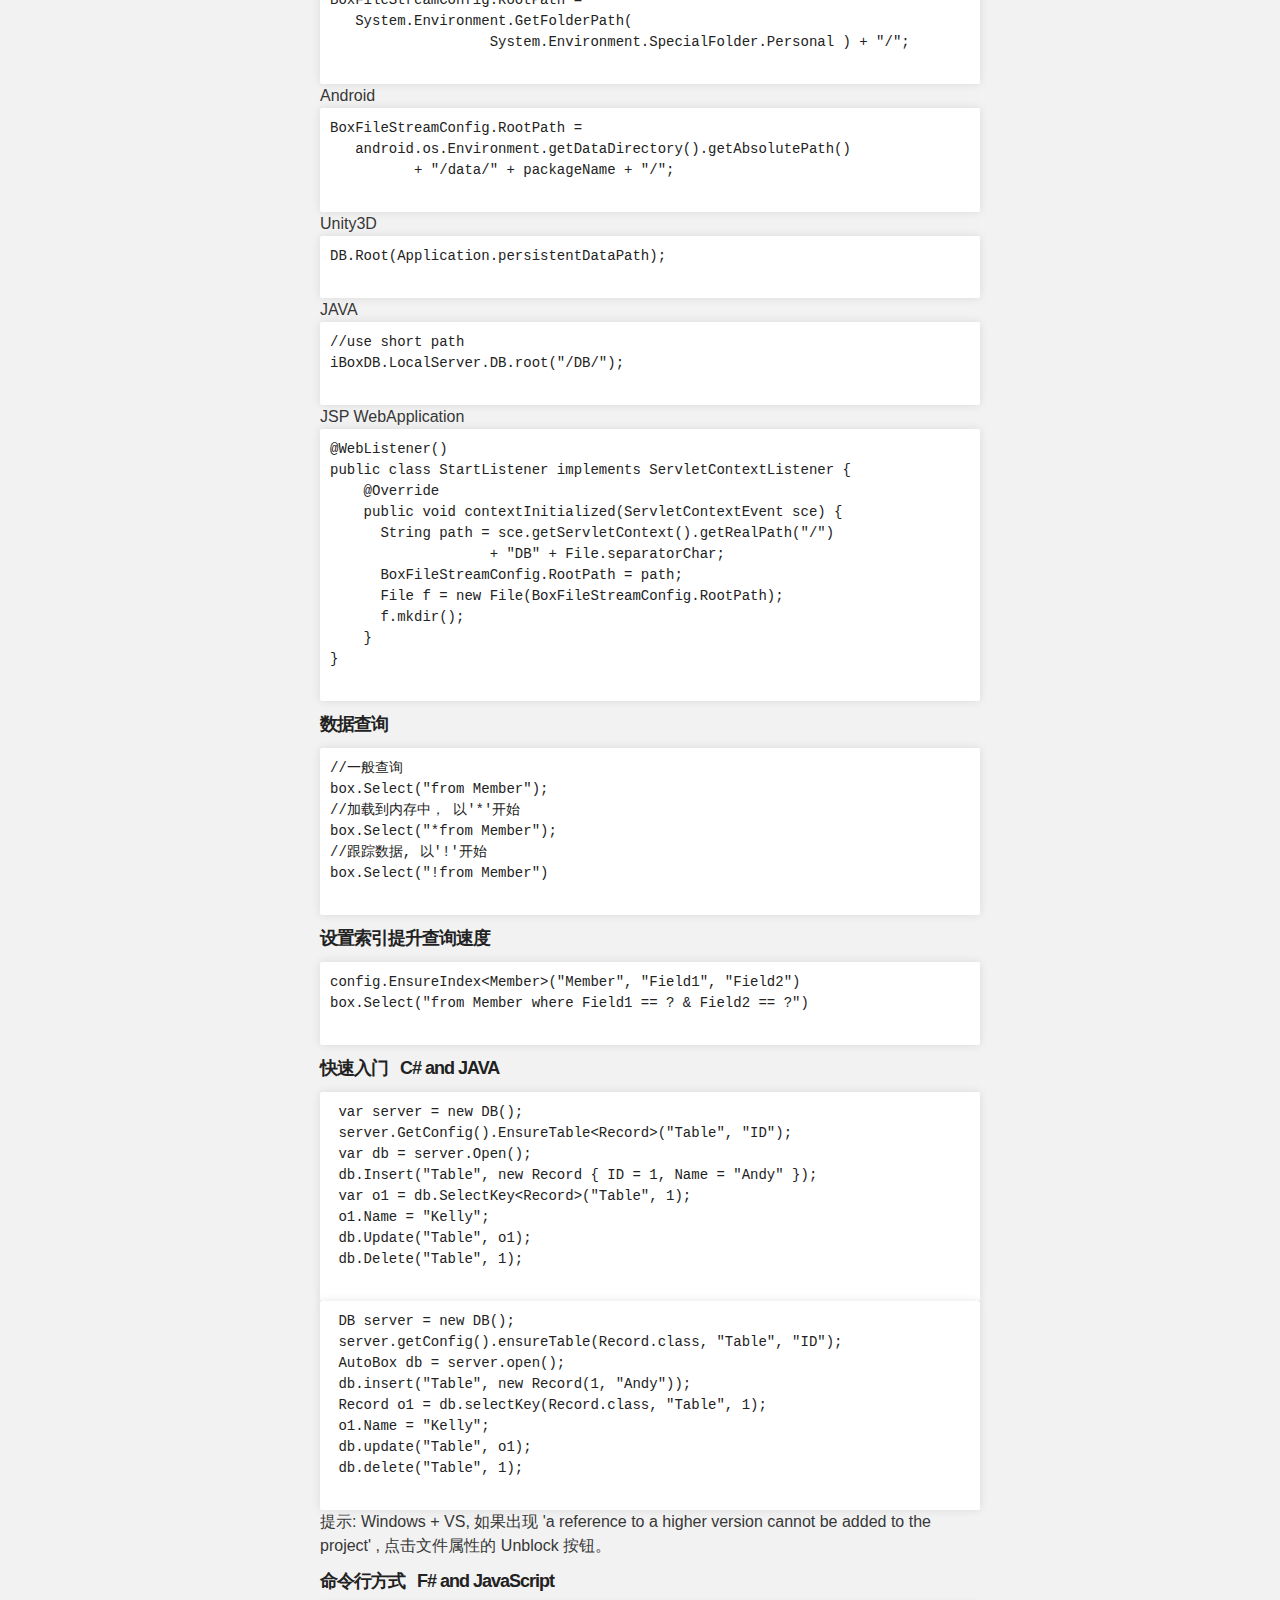
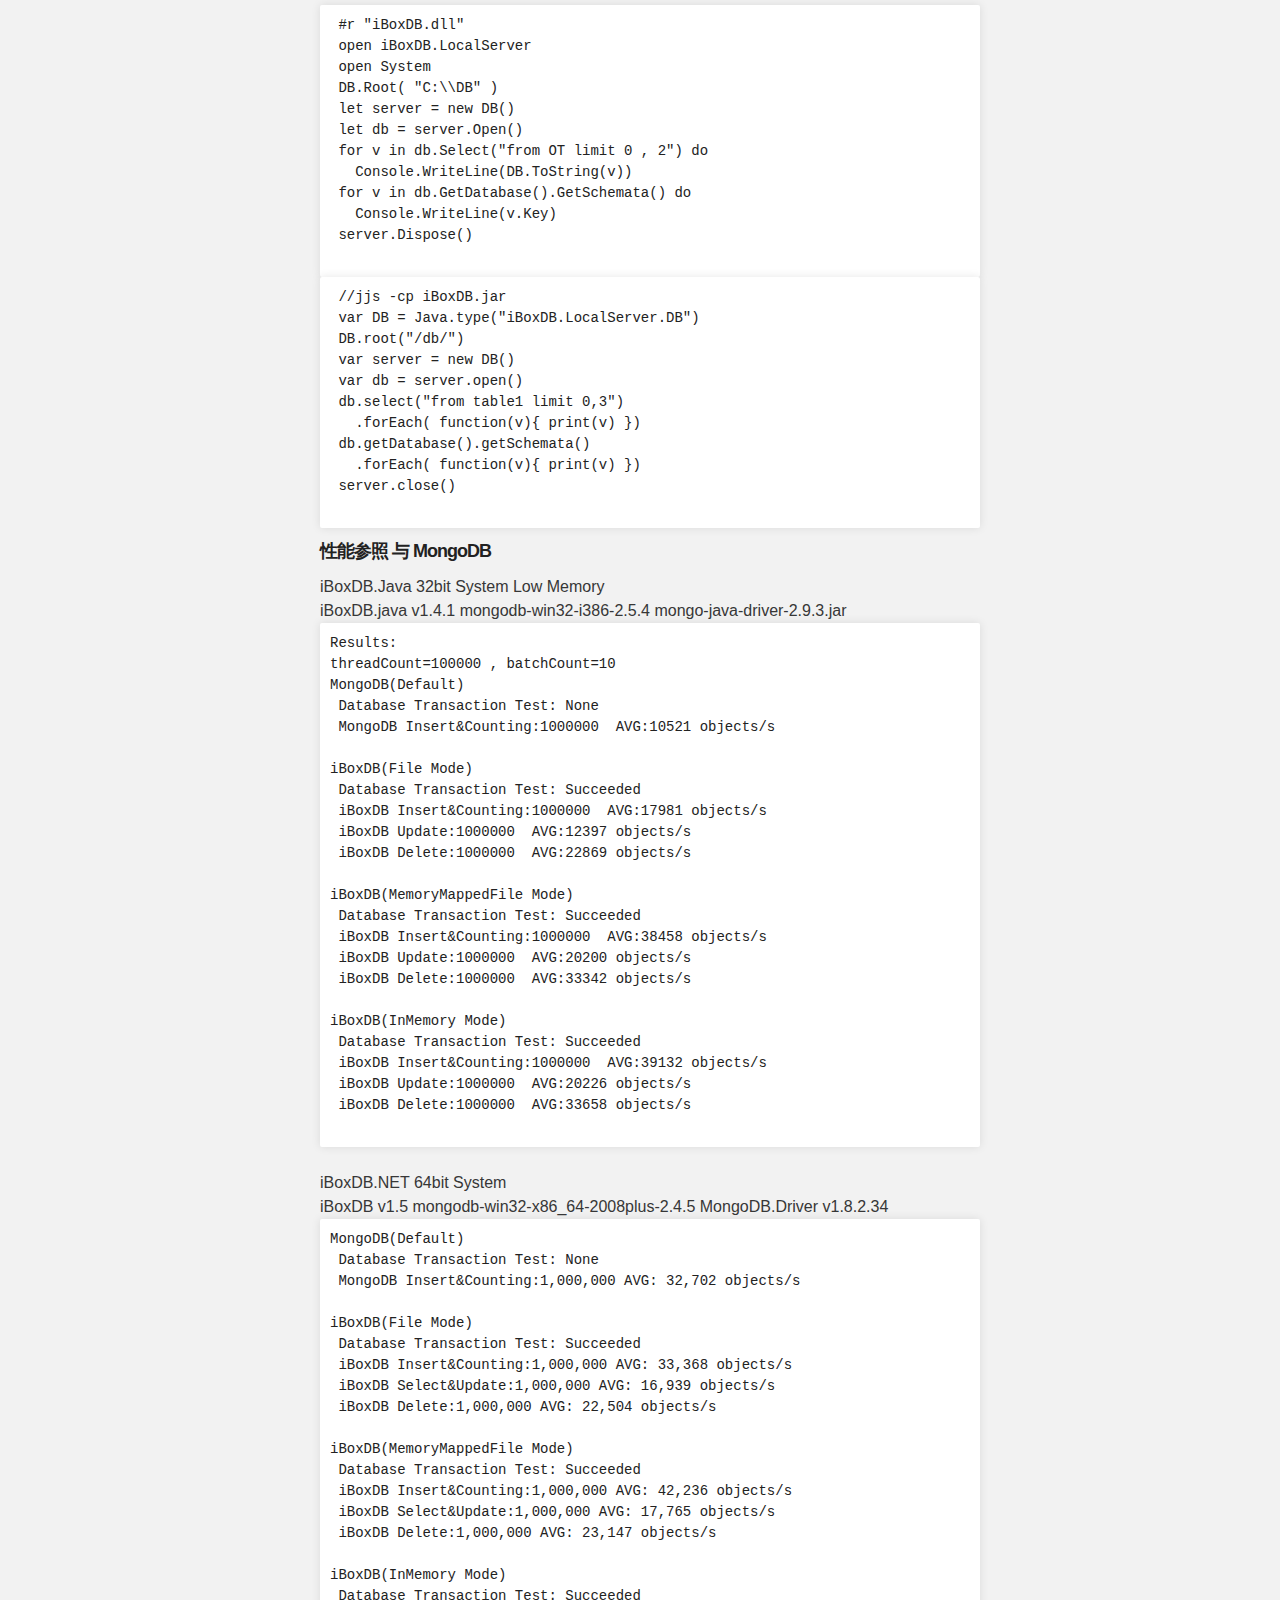
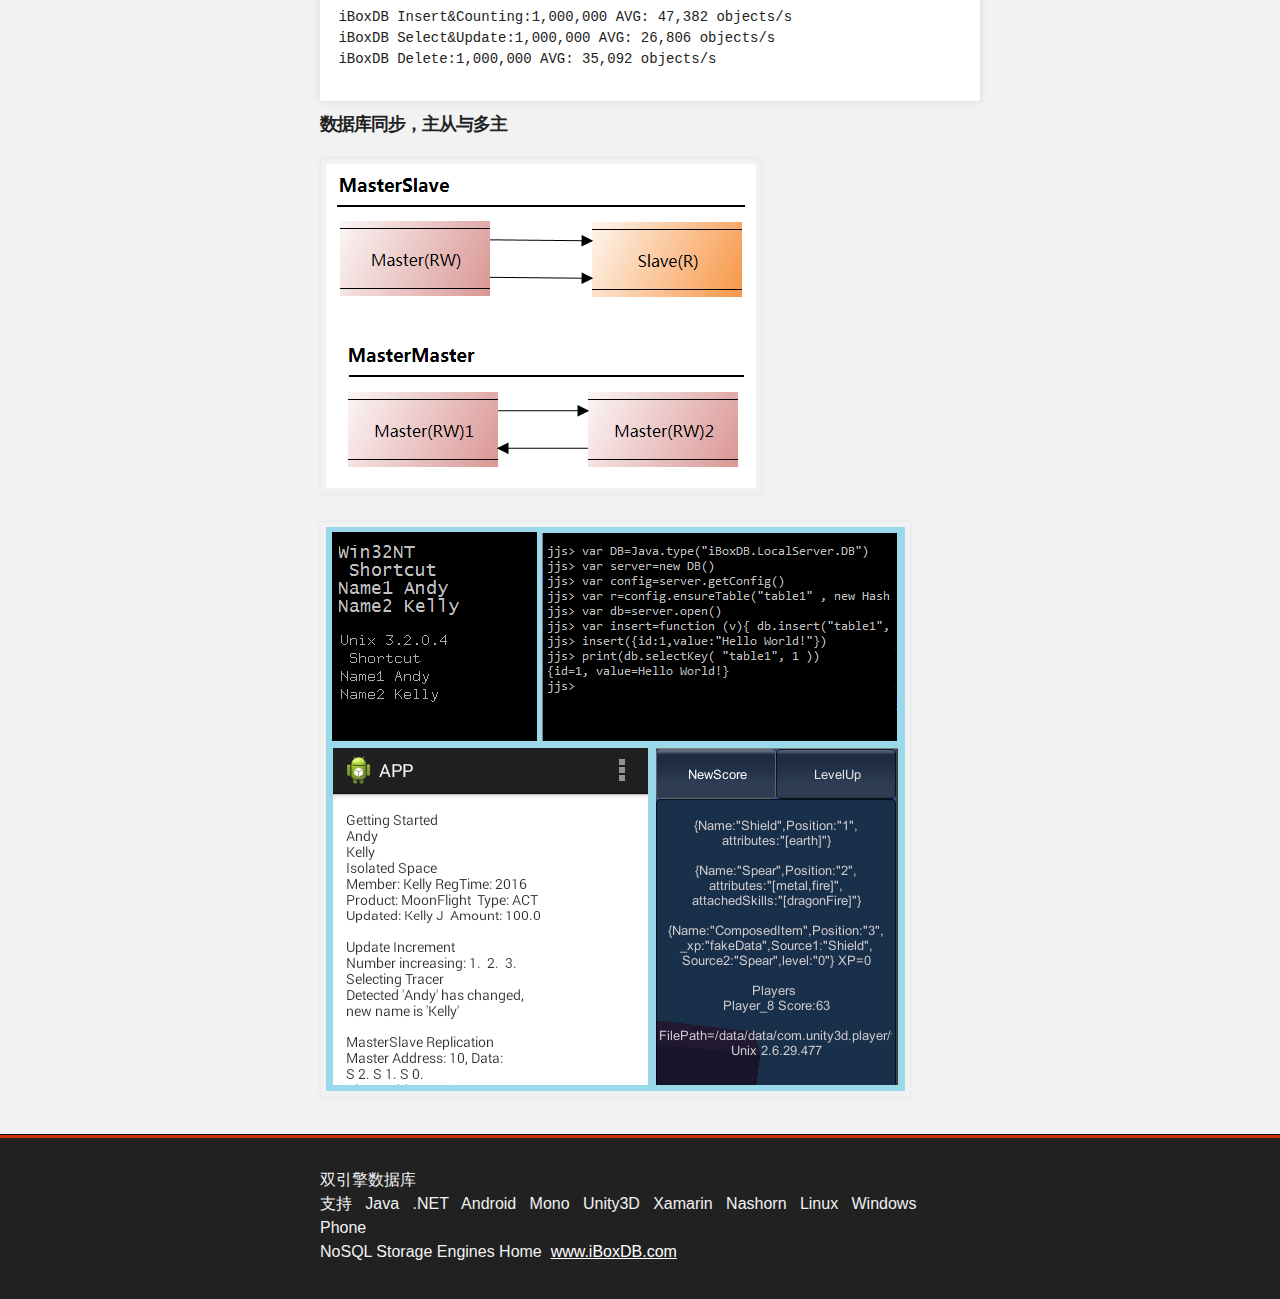
<file: index-CN.html>
﻿<!DOCTYPE html>
<html>
<head>
    <meta http-equiv="Content-Type" content="text/html; charset=UTF-8">
    <meta charset="utf-8">
    <meta http-equiv="X-UA-Compatible" content="chrome=1">
    <meta name="keywords" content="iBoxDB,Android,Xamarin,Unity3D,ACID,数据库事务,NoSQL,ORM,数据库,Java,Mono,Nashorn,嵌入式,C#,MVCC,文档,应用程序,NET,性能,对象,数据表">
    <meta name="description" content="iBoxDB 全事务极简高效NoSQL应用程序数据库引擎，支持 Java .NET C# Android Mono Unity3D Xamarin Nashorn Linux Windows Phone">

    <link rel="shortcut icon" href="favicon.ico" />
    <link rel="bookmark" href="favicon.ico" />

    <title>iBoxDB 全事务极简高效NoSQL应用程序数据库引擎</title>


    <style type="text/css">
        /*******************************************************************************
        MeyerWeb Reset
        *******************************************************************************/

        html, body, div, span, applet, object, iframe,
        h1, h2, h3, h4, h5, h6, p, blockquote, pre,
        a, abbr, acronym, address, big, cite, code,
        del, dfn, em, img, ins, kbd, q, s, samp,
        small, strike, strong, sub, sup, tt, var,
        b, u, i, center,
        dl, dt, dd, ol, ul, li,
        fieldset, form, label, legend,
        table, caption, tbody, tfoot, thead, tr, th, td,
        article, aside, canvas, details, embed,
        figure, figcaption, footer, header, hgroup,
        menu, nav, output, ruby, section, summary,
        time, mark, audio, video {
            margin: 0;
            padding: 0;
            border: 0;
            font: inherit;
            vertical-align: baseline;
        }

        /* HTML5 display-role reset for older browsers */
        article, aside, details, figcaption, figure,
        footer, header, hgroup, menu, nav, section {
            display: block;
        }

        ol, ul {
            list-style: none;
        }

        table {
            border-collapse: collapse;
            border-spacing: 0;
        }

        /*******************************************************************************
        Theme Styles
        *******************************************************************************/

        body {
            box-sizing: border-box;
            color: #373737;
            background: #212121;
            font-size: 16px;
            font-family: 'Myriad Pro', Calibri, Helvetica, Arial, sans-serif;
            line-height: 1.5;
            -webkit-font-smoothing: antialiased;
        }

        h1, h2, h3, h4, h5, h6 {
            margin: 10px 0;
            font-weight: 700;
            color: #222222;
            font-family: 'Lucida Grande', 'Calibri', Helvetica, Arial, sans-serif;
            letter-spacing: -1px;
        }

        h1 {
            font-size: 36px;
            font-weight: 700;
        }

        h2 {
            padding-bottom: 10px;
            font-size: 32px;
        }

        h3 {
            font-size: 24px;
        }

        h4 {
            font-size: 21px;
        }

        h5 {
            font-size: 18px;
        }

        h6 {
            font-size: 16px;
        }

        p {
            margin: 10px 0 15px 0;
        }

        footer p {
            color: #f2f2f2;
        }

        a {
            text-decoration: none;
            color: #007edf;
            text-shadow: none;
            transition: color 0.5s ease;
            transition: text-shadow 0.5s ease;
            -webkit-transition: color 0.5s ease;
            -webkit-transition: text-shadow 0.5s ease;
            -moz-transition: color 0.5s ease;
            -moz-transition: text-shadow 0.5s ease;
            -o-transition: color 0.5s ease;
            -o-transition: text-shadow 0.5s ease;
            -ms-transition: color 0.5s ease;
            -ms-transition: text-shadow 0.5s ease;
        }

            a:hover, a:focus {
                text-decoration: underline;
            }

        footer a {
            color: #F2F2F2;
            text-decoration: underline;
        }

        em {
            font-style: italic;
        }

        strong {
            font-weight: bold;
        }

        img {
            position: relative;
            margin: 0 auto;
            max-width: 739px;
            padding: 5px;
            margin: 10px 0 10px 0;
            border: 1px solid #ebebeb;
            box-shadow: 0 0 5px #ebebeb;
            -webkit-box-shadow: 0 0 5px #ebebeb;
            -moz-box-shadow: 0 0 5px #ebebeb;
            -o-box-shadow: 0 0 5px #ebebeb;
            -ms-box-shadow: 0 0 5px #ebebeb;
        }

        p img {
            display: inline;
            margin: 0;
            padding: 0;
            vertical-align: middle;
            text-align: center;
            border: none;
        }

        pre, code {
            width: 100%;
            color: #222;
            background-color: #fff;
            font-family: Monaco, "Bitstream Vera Sans Mono", "Lucida Console", Terminal, monospace;
            font-size: 14px;
            border-radius: 2px;
            -moz-border-radius: 2px;
            -webkit-border-radius: 2px;
        }

        pre {
            width: 100%;
            padding: 10px;
            box-shadow: 0 0 10px rgba(0,0,0,.1);
            overflow: auto;
        }

        code {
            padding: 3px;
            margin: 0 3px;
            box-shadow: 0 0 10px rgba(0,0,0,.1);
        }

        pre code {
            display: block;
            box-shadow: none;
        }

        blockquote {
            color: #666;
            margin-bottom: 20px;
            padding: 0 0 0 20px;
            border-left: 3px solid #bbb;
        }


        ul, ol, dl {
            margin-bottom: 15px;
        }

        ul {
            list-style: inside;
            padding-left: 20px;
        }

        ol {
            list-style: decimal inside;
            padding-left: 20px;
        }

        dl dt {
            font-weight: bold;
        }

        dl dd {
            padding-left: 20px;
            font-style: italic;
        }

        dl p {
            padding-left: 20px;
            font-style: italic;
        }

        hr {
            height: 1px;
            margin-bottom: 5px;
            border: none;
        }

        table {
            border: 1px solid #373737;
            margin-bottom: 20px;
            text-align: left;
        }

        th {
            font-family: 'Lucida Grande', 'Helvetica Neue', Helvetica, Arial, sans-serif;
            padding: 10px;
            background: #373737;
            color: #fff;
        }

        td {
            padding: 10px;
            border: 1px solid #373737;
        }

        form {
            background: #f2f2f2;
            padding: 20px;
        }

        /*******************************************************************************
        Full-Width Styles
        *******************************************************************************/

        .outer {
            width: 100%;
        }

        .inner {
            position: relative;
            max-width: 640px;
            padding: 20px 10px;
            margin: 0 auto;
        }


        #header_wrap {
            background: #212121;
            background: -moz-linear-gradient(top, #373737, #212121);
            background: -webkit-linear-gradient(top, #373737, #212121);
            background: -ms-linear-gradient(top, #373737, #212121);
            background: -o-linear-gradient(top, #373737, #212121);
            background: linear-gradient(top, #373737, #212121);
        }

            #header_wrap .inner {
                padding: 50px 10px 30px 10px;
            }

        #project_title {
            margin: 0;
            color: #fff;
            font-size: 42px;
            font-weight: 700;
            text-shadow: #111 0px 0px 10px;
        }

        #project_tagline {
            color: #fff;
            font-size: 24px;
            font-weight: 300;
            background: none;
            text-shadow: #111 0px 0px 10px;
        }

        #downloads {
            position: absolute;
            width: 200px;
            z-index: 10;
            bottom: -50px;
            right: 0;
            height: 100px;
            background-image: url( "images/ico.png");
        }



        #main_content_wrap {
            background: #f2f2f2;
            border-top: 1px solid #111;
            border-bottom: 1px solid #111;
        }

        #main_content {
            padding-top: 40px;
        }

        #footer_wrap {
            background: #212121;
        }



        /*******************************************************************************
        Small Device Styles
        *******************************************************************************/

        @media screen and (max-width: 480px) {
            body {
                font-size: 14px;
            }

            #downloads {
            }

            .inner {
                min-width: 320px;
                max-width: 480px;
            }

            #project_title {
                font-size: 32px;
            }

            h1 {
                font-size: 28px;
            }

            h2 {
                font-size: 24px;
            }

            h3 {
                font-size: 21px;
            }

            h4 {
                font-size: 18px;
            }

            h5 {
                font-size: 14px;
            }

            h6 {
                font-size: 12px;
            }

            code, pre {
                min-width: 320px;
                max-width: 480px;
                font-size: 11px;
            }
        }
    </style>
</head>

<body>

    <!-- HEADER -->
    <div id="header_wrap" class="outer" style="border-bottom-style: solid; border-bottom-width: medium; border-bottom-color: #CC3300;">
        <header class="inner">


            <h1 id="project_title">iBoxDB</h1>
            <h2 id="project_tagline">全事务极简高效NoSQL应用程序数据库引擎</h2>
            <div id="downloads">
                <a href="http://www.iboxdb.com/iBoxDB-TableStyle-Document-NoSQL-Database-Embeddable-History.html#nosql_download" target="_blank"
                    style="border: 1px solid #FFFFFF; padding: 5px 28px 5px 28px; top: 103px; position: relative; font-size: x-large; background-color: #333333; color: #FFFFFF; font-weight: lighter;">下载数据库</a>
            </div>
        </header>
    </div>

    <!-- MAIN CONTENT -->
    <div id="main_content_wrap" class="outer">
        <section id="main_content" class="inner">

            <!-- key words -->
            <div style="width: 1px; height: 1px; overflow: hidden">
                01. 应用程序数据库 iBoxDB NoSQL Database 线程安全 多用途 Java dotNET 本地数据库 Local Database ACID                 
                02. MVCC ACID NoSQL 嵌入式 文档 数据库 引擎 Windows Phone Android iPhone Java NET Mono ASP NET CSharp
                04. 嵌入式 NoSQL WindowsPhone 数据库 带 ACID 事务 X86 ARM  Mono embedded NoSQL database
                05. java 数据库 iBoxDB 轻量 对象 文档 数据库 nosql databases Agile Development Smart Small JSON Database
                06. C# 本地 数据库 简便快捷 引擎 c# 数据库 dotNET Database document database.
                07. C# NoSQL 嵌入式 文档 数据库 Comparison Android NoSQL Database Java NoSQL Embedded Document 数据库比较 Mono NoSQL Database Comparison

                08. Xamarin Unity3D ORM 专业 数据库事务 缓存 NoSQL Database Embedded Database 移动数据库
                09. iBoxDB Android Windows Phone Fast Lightweight Mobile Document Database Java Database Engine Embeddable
                10. Update Increment Selecting Tracer NET C# MVCC ACID NoSQL Embedded Document Database
                11. Nashorn ACID NoSQL Database JavaScript Java Databae Unity NoSQL Database C# Java Serverless Table Style Server 非结构化数据 Less KeyValue
                12. NoSQL SQL Lite Lightweight Object Relational Mapping 对象关系映射 Database Java JavaScript Nashorn Embedded Document 应用程序 数据库
                13. Database NoSQL Database SQL 敏捷开发 Transaction NoSQL Graph Mono 免费 C# local server nosql storage engines
                14. 轻量支持独立运行数据库 Xamarin Unity3D Linux ACID Transaction NoSQL Database dotNET C#
                15. Best NoSQL Database Embedded For Java Net C# Android Windows Phone Nashorn Stable Standalone DB
                16. Mono Unity3D Xamarin ACID Simple NoSQL Database CRUD Lightweight Fast Transaction 移动设备 手持设备 嵌入式
                17. 事务型文档数据库 NoSQL Java C# 多用途 Self Contained fast database local server Windows Unity
                18. Linux J2EE Web Java ACID NoSQL Embedded Database JSP WEB HTML5 JavaScript FREE Update Increment SQL java database Comparison java 面向对象 嵌入式 数据库
                19. 内存数据库 ORM NoSQL Document Database for NET Java C# Android embedded database server
                20. Android Xamarin Lightweight nosql databases c# local database document nosql java file db IL2CPP
                21. Mono C# Java 简单 实用 高性能 Embedded Local 对象 Database ACID Android Windows Phone C# dotNET Databases NoSQL Mobile 数据同步 面向文档
            </div>

            <h3>项目介绍</h3>

            <p>iBoxDB 是一个高性能的NoSQL应用程序数据库，提供事务支持，使用数据库表的风格存取任意结构的文档对象数据，包含无须安装配置的 JAVA 与 .NET 数据库引擎。</p>

            <p>iBoxDB 提供一个优雅设计的编程接口，让应用程序无缝地与数据引擎溶为一体, 你能方便地把它发布到移动设备, 桌面设备和服务器上, 然后让它帮助你存取各种有结构的，或者无结构的数据，具备保持数据一致性的能力。</p>

            <p>
                双引擎数据库
                <br />
                支持 &nbsp; Java &nbsp; .NET &nbsp; Android &nbsp; Mono &nbsp; Unity3D &nbsp; Xamarin &nbsp; Nashorn &nbsp; Linux &nbsp; Windows Phone

            </p>


            <h3>特性</h3>

            <ul>
                <li>增删改查</li>
                <li>数据库主键</li>
                <li>唯一或可重复的索引</li>
                <li>唯一或可重复的复合索引</li>
                <li>SQL风格的数据查询语言</li>
                <li>数据库事务支持</li>
                <li>并发控制，多线程安全</li>
                <li>内存管理</li>
                <li>主从和多主的数据库热同步</li>
                <li>支持磁盘永久保存和全内存快速保存</li>
                <li>自动创建数据库文件</li>
                <li>零配置, 复制直接运行, 全受控代码</li>
                <li>动态列支持</li>
                <li>带不同索引的多个数据类型能存到同一个表中</li>
                <li>持久化 + 对象影射 + 缓存 + 嵌入式, 一站式解决方案</li>
                <li>结果集支持 LINQ 与 STREAM</li>
                <li>高性能无外部系统依赖</li>
                <li>更新自增</li>
                <li>查询追溯</li>
                <li>JAVA6+ &nbsp; .NET2+</li>
            </ul>

            <div>


                <h3>示例</h3>

                <h5>每个 BOX 都是一个完全隔离的独立数据空间</h5>
                <div>
                    <pre>  using(var box = db.Cube())
  {                            
     //select, insert, update, delete ...
     var result = box.Commit();
  }
</pre>
                    <pre>
  try(Box box = db.cube()){
     ...
     CommitResult r = box.commit();
  }
                    </pre>

                </div>

                <h5>普通对象操作</h5>
                <div>
                    <pre> box.Bind(&quot;Member&quot;).Insert(
       new Member() {  
             ID=box.NewId(Member.IncTableID, 1) ,
             LoginName = &quot;Andy&quot;,
             Password = Member.EncodePassowrd(&quot;123&quot;),
             Tags = new string[]{ &quot;Nice&quot; , &quot;Strong&quot; }
        }
      );
</pre>
                    <pre>
  Member m = new Member();
  m.ID = box.newId(Member.IncTableID, 1);
  m.setName(&quot;Andy&quot;);
  m.setTags(new Object[] { &quot;Nice&quot;, &quot;Strong&quot; });
  box.bind(&quot;Table&quot;).insert(m);
                    </pre>
                </div>

                <h5>动态列的文档数据</h5>
                <div>
                    <pre>  game[&quot;GameType&quot;] = &quot;ACT&quot;;
  box.Bind(&quot;Product&quot;).Insert(game);
</pre>
                    <pre>
  game.put(&quot;GameType&quot;, &quot;ACT&quot;);
  box.bind(&quot;Table&quot;).insert(game);
                    </pre>
                </div>

                <h5>键-值风格的查询</h5>
                <div>
                    <pre>  box.Bind(&quot;Table&quot;, 2L).Select&lt;AClass&gt;();
   //支持复合键
  box.Bind(&quot;Table2&quot;, 99, &quot;ABC&quot;).Select&lt;BClass&gt;();
</pre>
                    <pre>
  box.bind(&quot;Table&quot;, ID).select(Member.class);
  //支持复合键
  box.bind(&quot;Table2&quot;,8, &quot;MyID&quot;).select(Product.class);
                    </pre>
                </div>

                <h5>SQL 风格数据查询</h5>

                <div>
                    <pre>  //from TABLE where A&gt;? &amp; B&lt;=? order by C limit 0,10
  box.Select&lt;Member&gt;(&quot;from Member where LoginName==?&quot;, &quot;MyName&quot;);
</pre>
                    <pre>
  //from [table] where [condition] 
  //                    order by [field1] desc,[field2] limit [0,10]
  //[Condition:] == != &lt; &lt;= &gt; &gt;= &amp; | ( )
  //[IFunction:] =[F1,F2,F3]
  box.select(Member.class, &quot;from Member where Name==?&quot;, &quot;MyName&quot;);
                    </pre>
                </div>

                <h5>自定义查询函数</h5>
                <div>
                    <pre>  box.Select&lt;Member&gt;(&quot;from Member where [Tags]&quot;, new QueryArray(&quot;Value&quot;));
</pre>
                </div>

                <h5>兼容 LINQ (.NET)</h5>
                <div>
                    <pre>  from o in box.Select&lt;Class&gt;(&quot;from Class&quot;)
  where o.Text.Contains(text)
  select o;
</pre>
                </div>

                <h5>兼容 Stream (Java8)</h5>
                <div>
                    <pre>  StreamSupport.stream(db.select(&quot;from Table&quot;).spliterator(), true)
  .collect(Collectors.groupingBy((l) -&gt; l.get(&quot;GroupID&quot;),
   Collectors.summingLong((l) -&gt; (Long) l.get(&quot;Value&quot;))));
</pre>
                </div>

                <h5>更新自增</h5>

                <table>
                    <tr>
                        <th></th>
                        <th>作用域 </th>
                        <th>触发条件 </th>
                        <th>数据类型 </th>
                        <th>数据来源 </th>
                    </tr>
                    <tr>
                        <td>主键自增</td>
                        <td>主键</td>
                        <td>插入</td>
                        <td>数字</td>
                        <td>Table Max(ID)+1</td>
                    </tr>
                    <tr>
                        <td style="font-weight: bold">更新自增</td>
                        <td style="white-space: nowrap">非主键</td>
                        <td>插入/更新</td>
                        <td>长整数</td>
                        <td style="white-space: nowrap">Database NewId(MaxPos,1)</td>
                    </tr>
                </table>

                <h5>查询追溯</h5>

                <table>
                    <tr>
                        <th></th>
                        <th>线程 </th>
                        <th>用法 </th>
                    </tr>
                    <tr>
                        <td>数据锁 </td>
                        <td>阻塞 </td>
                        <td>读写同一数据行</td>
                    </tr>
                    <tr>
                        <td style="font-weight: bold">查询追溯</td>
                        <td>不阻塞 </td>
                        <td>读写不同的数据行 </td>
                    </tr>
                </table>


                <h5>数据类型支持</h5>
                <table style="margin: 0px; padding: 0px; width: 90%">
                    <tr>
                        <th>.NET </th>
                        <th>JAVA </th>
                    </tr>
                    <tr>
                        <td style="margin: 0px; padding: 0px; vertical-align: top;">
                            <pre style="margin: 0px; padding: 0px;">
 bool
 char
 byte
 sbyte
 short 
 ushort
 int
 uint
 long
 ulong              
 float
 double        
 decimal
 DateTime
 Guid
         
 bool? 
 char? 
 byte? 
 sbyte? 
 short?
 ushort? 
 int? 
 uint? 
 long? 
 ulong?      
 float? 
 double? 
 decimal?
 DateTime?
 Guid? 
 string 
       
 //non-indexable
 MemoryStream STREAM ;
 Dictionary&lt;string, object&gt;
 bool[] 
 char[] 
 byte[]
 sbyte[] 
 short[]
 ushort[] 
 int[] 
 uint[] 
 long[]
 ulong[]
 float[]
 double[] 
 decimal[] 
 DateTime[] 
 Guid[]
             </pre>
                        </td>

                        <td style="margin: 0px; padding: 0px; vertical-align: top;">
                            <pre style="margin: 0px; padding: 0px;">
 boolean 
 Boolean
 byte 
 Byte
 char 
 Character
 short 
 Short
 int 
 Integer
 long 
 Long
 float
 Float
 double
 Double
 UUID
 Date
 //dynamic length
 BigDecimal
 BigInteger
 String
 
 //Non-Indexable
 byte[]
 HashMap&lt;String,Object&gt;
 Object[]
                            </pre>
                        </td>
                    </tr>
                </table>


                <h5>数据持久层</h5>
                <table style="margin: 0px; padding: 0px; width: 90%">
                    <tr>
                        <th>.NET </th>
                        <th>JAVA </th>
                    </tr>
                    <tr>
                        <td style="margin: 0px; padding: 0px; vertical-align: top;">
                            <pre style="margin: 0px; padding: 0px;">
 class BoxFileStreamConfig
 class BoxMemoryStreamConfig
 class BoxIsolatedStorageFileStreamConfig
 class ReadonlyResourceStreamConfig
                                </pre>
                        </td>

                        <td style="margin: 0px; padding: 0px; vertical-align: top;">
                            <pre style="margin: 0px; padding: 0px;">
 class BoxFileStreamConfig 
 class BoxMemoryStreamConfig
                                
                                 
                                </pre>
                        </td>
                    </tr>
                </table>


                <h5>数据库路径设置</h5>

                ASP.NET
                <pre>
BoxFileStreamConfig.RootPath =
    HttpContext.Current.Server.MapPath(&quot;~/App_Data/&quot;);
                      </pre>

                Xamarin
                <pre>
BoxFileStreamConfig.RootPath =
   System.Environment.GetFolderPath( 
                   System.Environment.SpecialFolder.Personal ) + &quot;/&quot;;
                          </pre>

                Android
                <pre>
BoxFileStreamConfig.RootPath = 
   android.os.Environment.getDataDirectory().getAbsolutePath()
	  + &quot;/data/&quot; + packageName + &quot;/&quot;;
                </pre>

                Unity3D
                <pre>
DB.Root(Application.persistentDataPath);
                </pre>

                JAVA
                <pre>
//use short path
iBoxDB.LocalServer.DB.root(&quot;/DB/&quot;);
                </pre>

                JSP WebApplication
                <pre>
@WebListener()
public class StartListener implements ServletContextListener {
    @Override
    public void contextInitialized(ServletContextEvent sce) {
      String path = sce.getServletContext().getRealPath(&quot;/&quot;) 
                   + &quot;DB&quot; + File.separatorChar;
      BoxFileStreamConfig.RootPath = path;
      File f = new File(BoxFileStreamConfig.RootPath);
      f.mkdir();     
    }
}
               </pre>



                <h5>数据查询</h5>
                <pre>
//一般查询
box.Select(&quot;from Member&quot;);
//加载到内存中， 以'*'开始
box.Select(&quot;*from Member&quot;);
//跟踪数据, 以'!'开始
box.Select(&quot;!from Member&quot;)
                </pre>

                <h5>设置索引提升查询速度</h5>
                <pre>
config.EnsureIndex&lt;Member&gt;(&quot;Member&quot;, &quot;Field1&quot;, &quot;Field2&quot;)
box.Select(&quot;from Member where Field1 == ? & Field2 == ?&quot;)
                </pre>

                <h5>快速入门&nbsp;&nbsp; C# and JAVA</h5>
                <pre>
 var server = new DB();
 server.GetConfig().EnsureTable&lt;Record&gt;(&quot;Table&quot;, &quot;ID&quot;);
 var db = server.Open();
 db.Insert(&quot;Table&quot;, new Record { ID = 1, Name = &quot;Andy&quot; });
 var o1 = db.SelectKey&lt;Record&gt;(&quot;Table&quot;, 1);
 o1.Name = &quot;Kelly&quot;;
 db.Update(&quot;Table&quot;, o1);
 db.Delete(&quot;Table&quot;, 1);
                    </pre>
                <pre>
 DB server = new DB();
 server.getConfig().ensureTable(Record.class, &quot;Table&quot;, &quot;ID&quot;);
 AutoBox db = server.open();
 db.insert(&quot;Table&quot;, new Record(1, &quot;Andy&quot;));
 Record o1 = db.selectKey(Record.class, &quot;Table&quot;, 1);
 o1.Name = &quot;Kelly&quot;;
 db.update(&quot;Table&quot;, o1);
 db.delete(&quot;Table&quot;, 1);
                </pre>

                提示: Windows + VS,
                如果出现 'a reference to a higher version cannot be added to the project' , 点击文件属性的 Unblock 按钮。
                <br />


                <h5>命令行方式&nbsp;&nbsp; F# and JavaScript</h5>
                <pre>
 #r &quot;iBoxDB.dll&quot; 
 open iBoxDB.LocalServer 
 open System 
 DB.Root( &quot;C:\\DB&quot; ) 
 let server = new DB() 
 let db = server.Open() 
 for v in db.Select(&quot;from OT limit 0 , 2&quot;) do 
   Console.WriteLine(DB.ToString(v)) 
 for v in db.GetDatabase().GetSchemata() do 
   Console.WriteLine(v.Key) 
 server.Dispose()
                </pre>
                <pre>
 //jjs -cp iBoxDB.jar 
 var DB = Java.type(&quot;iBoxDB.LocalServer.DB&quot;) 
 DB.root(&quot;/db/&quot;) 
 var server = new DB() 
 var db = server.open() 
 db.select(&quot;from table1 limit 0,3&quot;) 
   .forEach( function(v){ print(v) }) 
 db.getDatabase().getSchemata() 
   .forEach( function(v){ print(v) }) 
 server.close() 
                </pre>

                <h5>性能参照 与 MongoDB</h5>
                iBoxDB.Java 32bit System Low Memory
                <br />
                iBoxDB.java v1.4.1
                mongodb-win32-i386-2.5.4  mongo-java-driver-2.9.3.jar
                <pre>
Results:
threadCount=100000 , batchCount=10
MongoDB(Default)
 Database Transaction Test: None
 MongoDB Insert&amp;Counting:1000000  AVG:10521 objects/s
 
iBoxDB(File Mode)
 Database Transaction Test: Succeeded
 iBoxDB Insert&amp;Counting:1000000  AVG:17981 objects/s
 iBoxDB Update:1000000  AVG:12397 objects/s 
 iBoxDB Delete:1000000  AVG:22869 objects/s
            
iBoxDB(MemoryMappedFile Mode)
 Database Transaction Test: Succeeded
 iBoxDB Insert&amp;Counting:1000000  AVG:38458 objects/s
 iBoxDB Update:1000000  AVG:20200 objects/s 
 iBoxDB Delete:1000000  AVG:33342 objects/s
 
iBoxDB(InMemory Mode)
 Database Transaction Test: Succeeded
 iBoxDB Insert&amp;Counting:1000000  AVG:39132 objects/s
 iBoxDB Update:1000000  AVG:20226 objects/s 
 iBoxDB Delete:1000000  AVG:33658 objects/s
                </pre>
                <br />
                iBoxDB.NET 64bit System<br />
                iBoxDB v1.5  mongodb-win32-x86_64-2008plus-2.4.5  MongoDB.Driver v1.8.2.34
                <pre>
MongoDB(Default)
 Database Transaction Test: None
 MongoDB Insert&amp;Counting:1,000,000 AVG: 32,702 objects/s
 
iBoxDB(File Mode)
 Database Transaction Test: Succeeded
 iBoxDB Insert&amp;Counting:1,000,000 AVG: 33,368 objects/s
 iBoxDB Select&amp;Update:1,000,000 AVG: 16,939 objects/s 
 iBoxDB Delete:1,000,000 AVG: 22,504 objects/s
 
iBoxDB(MemoryMappedFile Mode)
 Database Transaction Test: Succeeded
 iBoxDB Insert&amp;Counting:1,000,000 AVG: 42,236 objects/s
 iBoxDB Select&amp;Update:1,000,000 AVG: 17,765 objects/s 
 iBoxDB Delete:1,000,000 AVG: 23,147 objects/s
 
iBoxDB(InMemory Mode)
 Database Transaction Test: Succeeded
 iBoxDB Insert&amp;Counting:1,000,000 AVG: 47,382 objects/s
 iBoxDB Select&amp;Update:1,000,000 AVG: 26,806 objects/s 
 iBoxDB Delete:1,000,000 AVG: 35,092 objects/s
                </pre>


                <h5>数据库同步，主从与多主</h5>
                <img src="images/p1.png" alt="iBoxDB Fast Transactional NoSQL Application Database Replication" /><br />

                <img src="images/p3.png" alt="iBoxDB Fast Transactional NoSQL Application Database For Java, .Net, Android, Windows Phone, Mono, Unity3D, Xamarin, Nashorn, Node.js, Linux, Windows" />

            </div>
        </section>
    </div>

    <!-- FOOTER  -->
    <div id="footer_wrap" class="outer" style="border-top-style: solid; border-top-width: medium; border-top-color: #CC3300">
        <footer class="inner">
            <p class="copyright">
                双引擎数据库
                <br />
                支持 &nbsp; Java &nbsp; .NET &nbsp; Android &nbsp; Mono &nbsp; Unity3D &nbsp; Xamarin &nbsp; Nashorn &nbsp; Linux &nbsp; Windows Phone
                                <br />
                NoSQL Storage Engines Home&nbsp; <a href="http://www.iboxdb.com" style="color: #FFFFFF; text-decoration: underline;">www.iBoxDB.com</a>
            </p>

        </footer>
    </div>


</body>
</html>
</file>
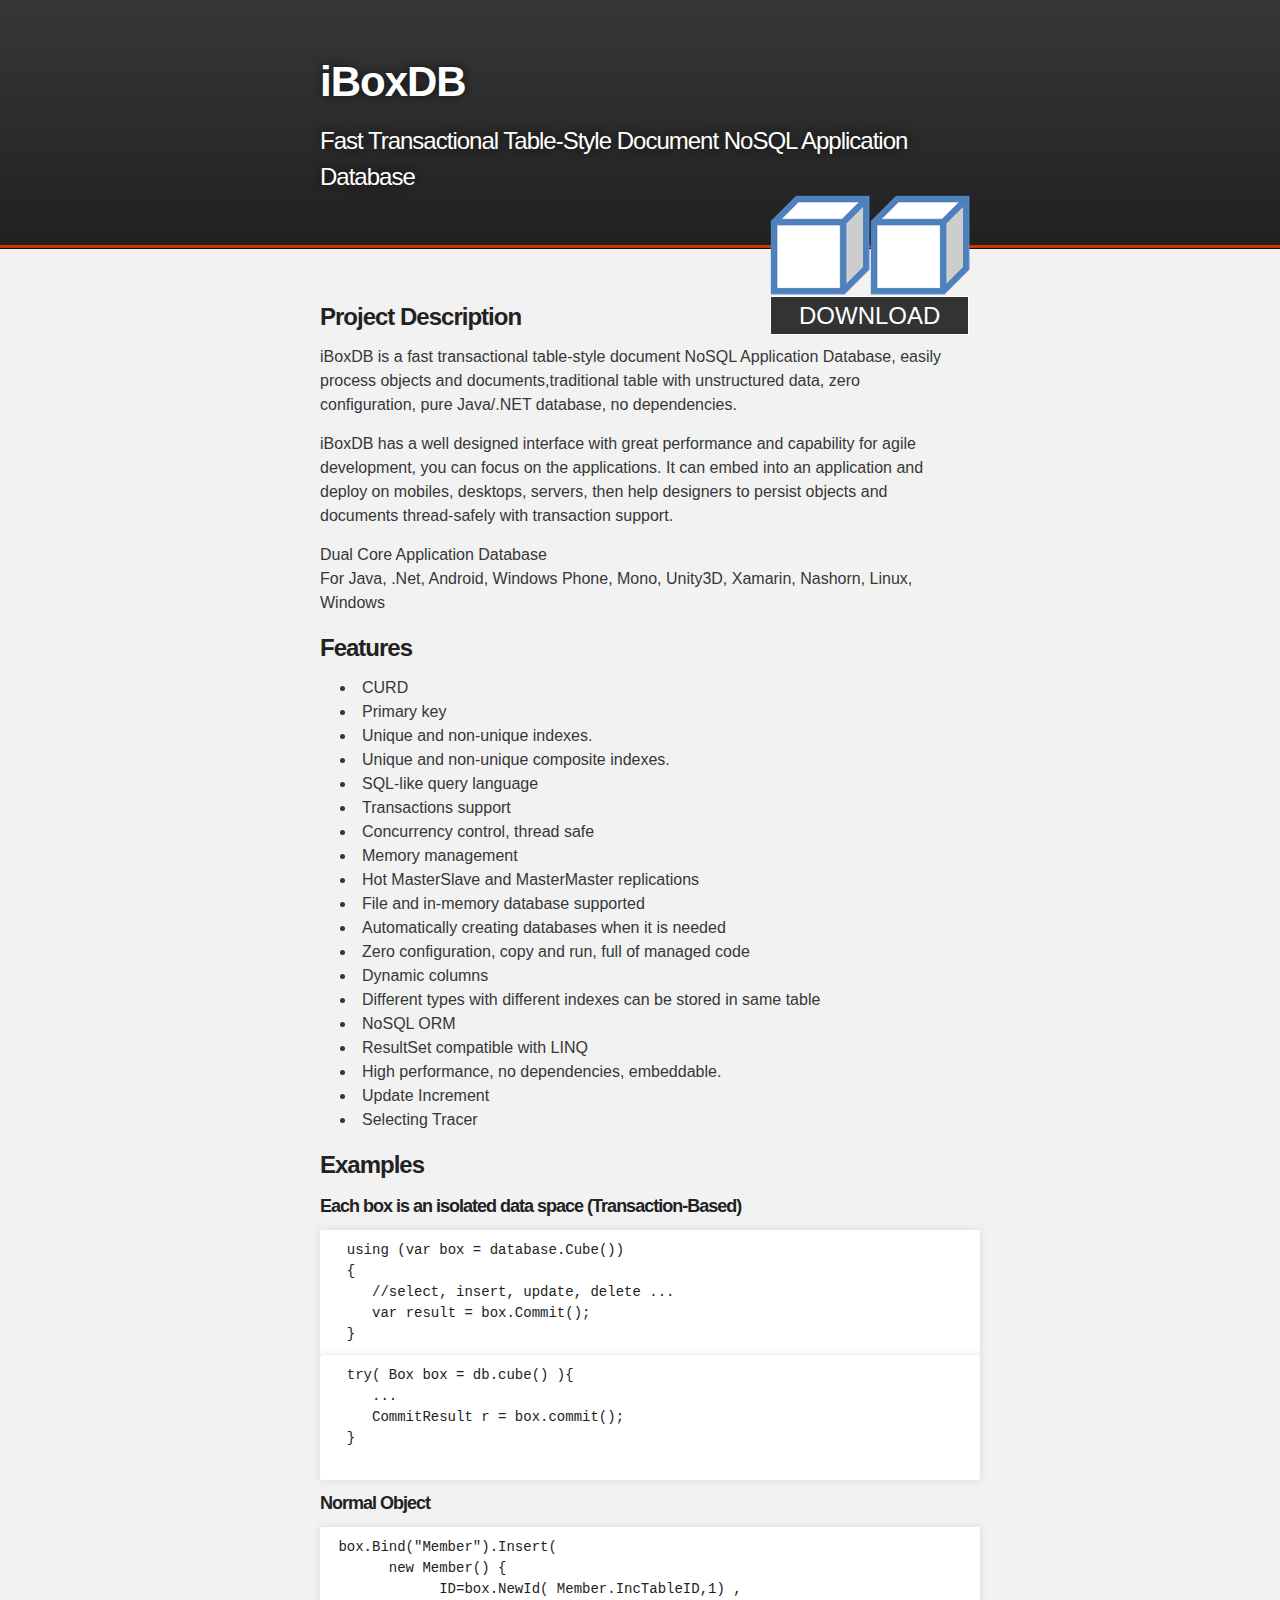
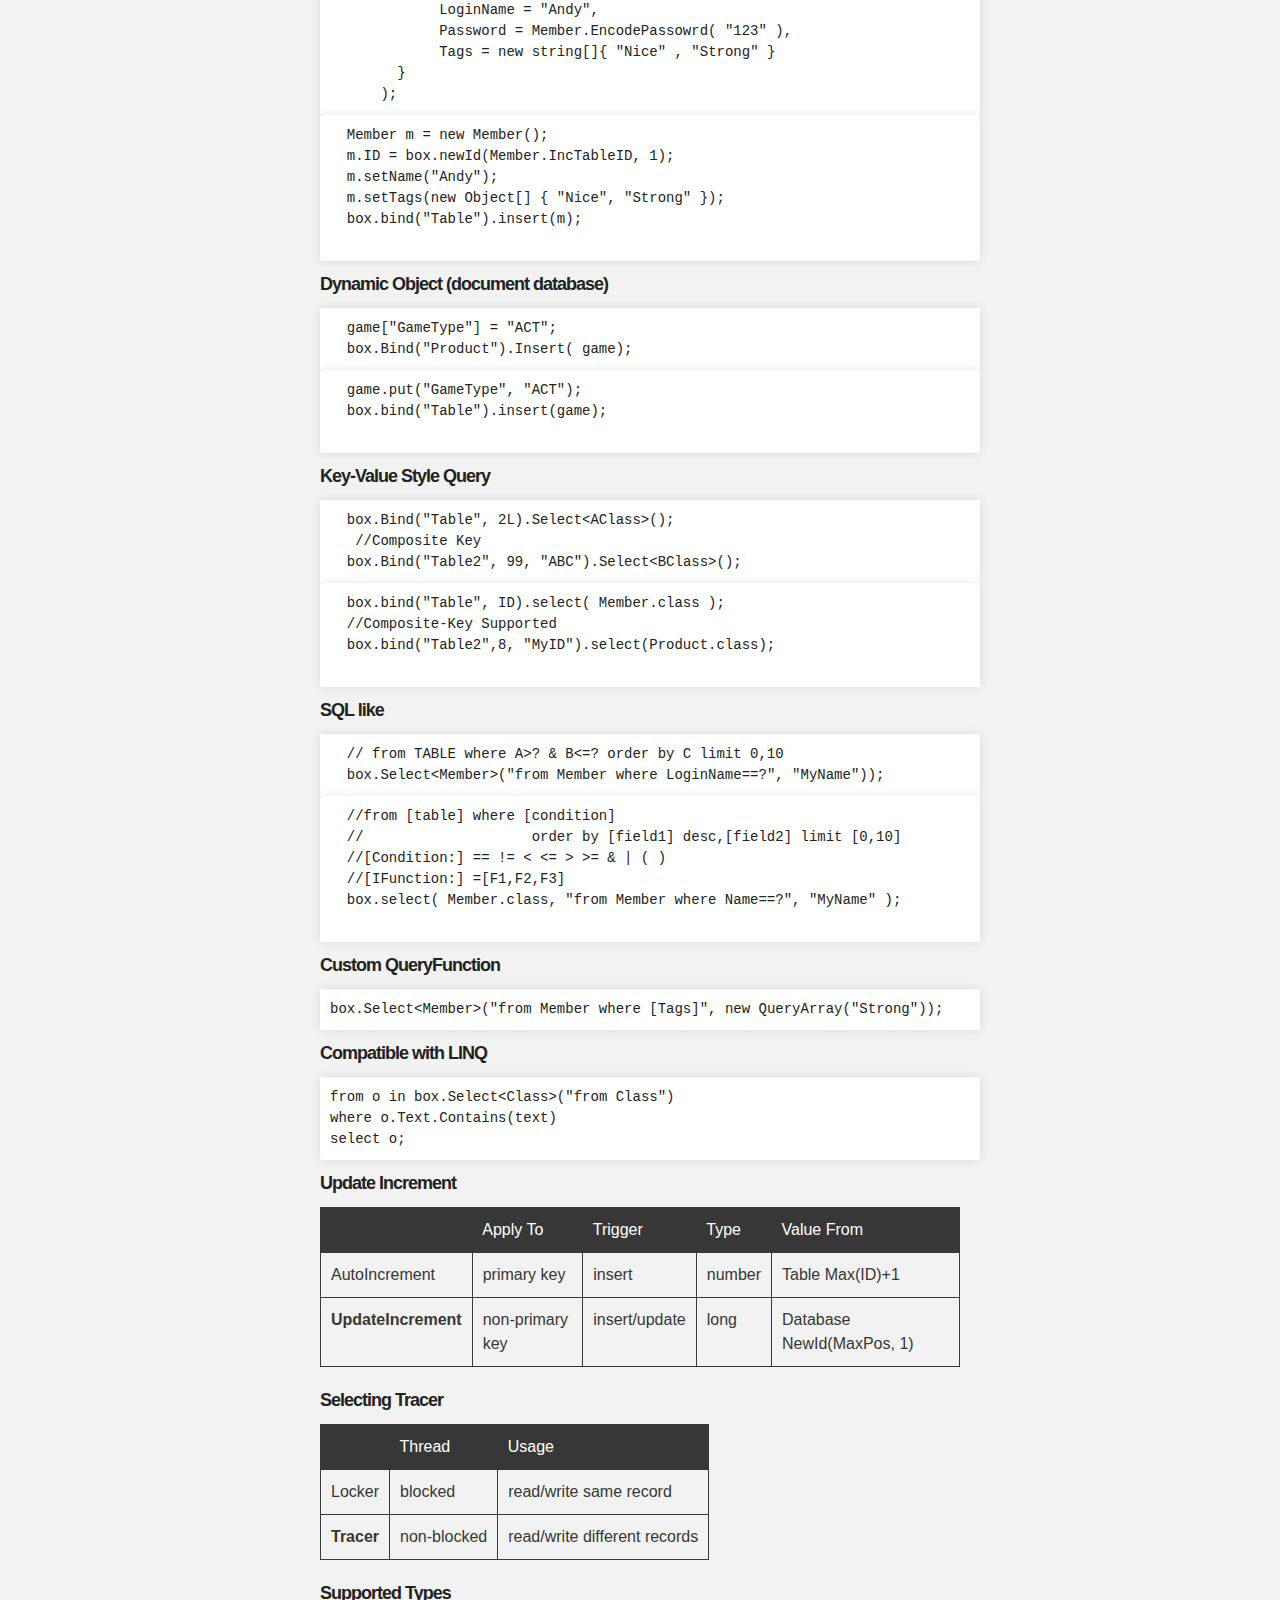
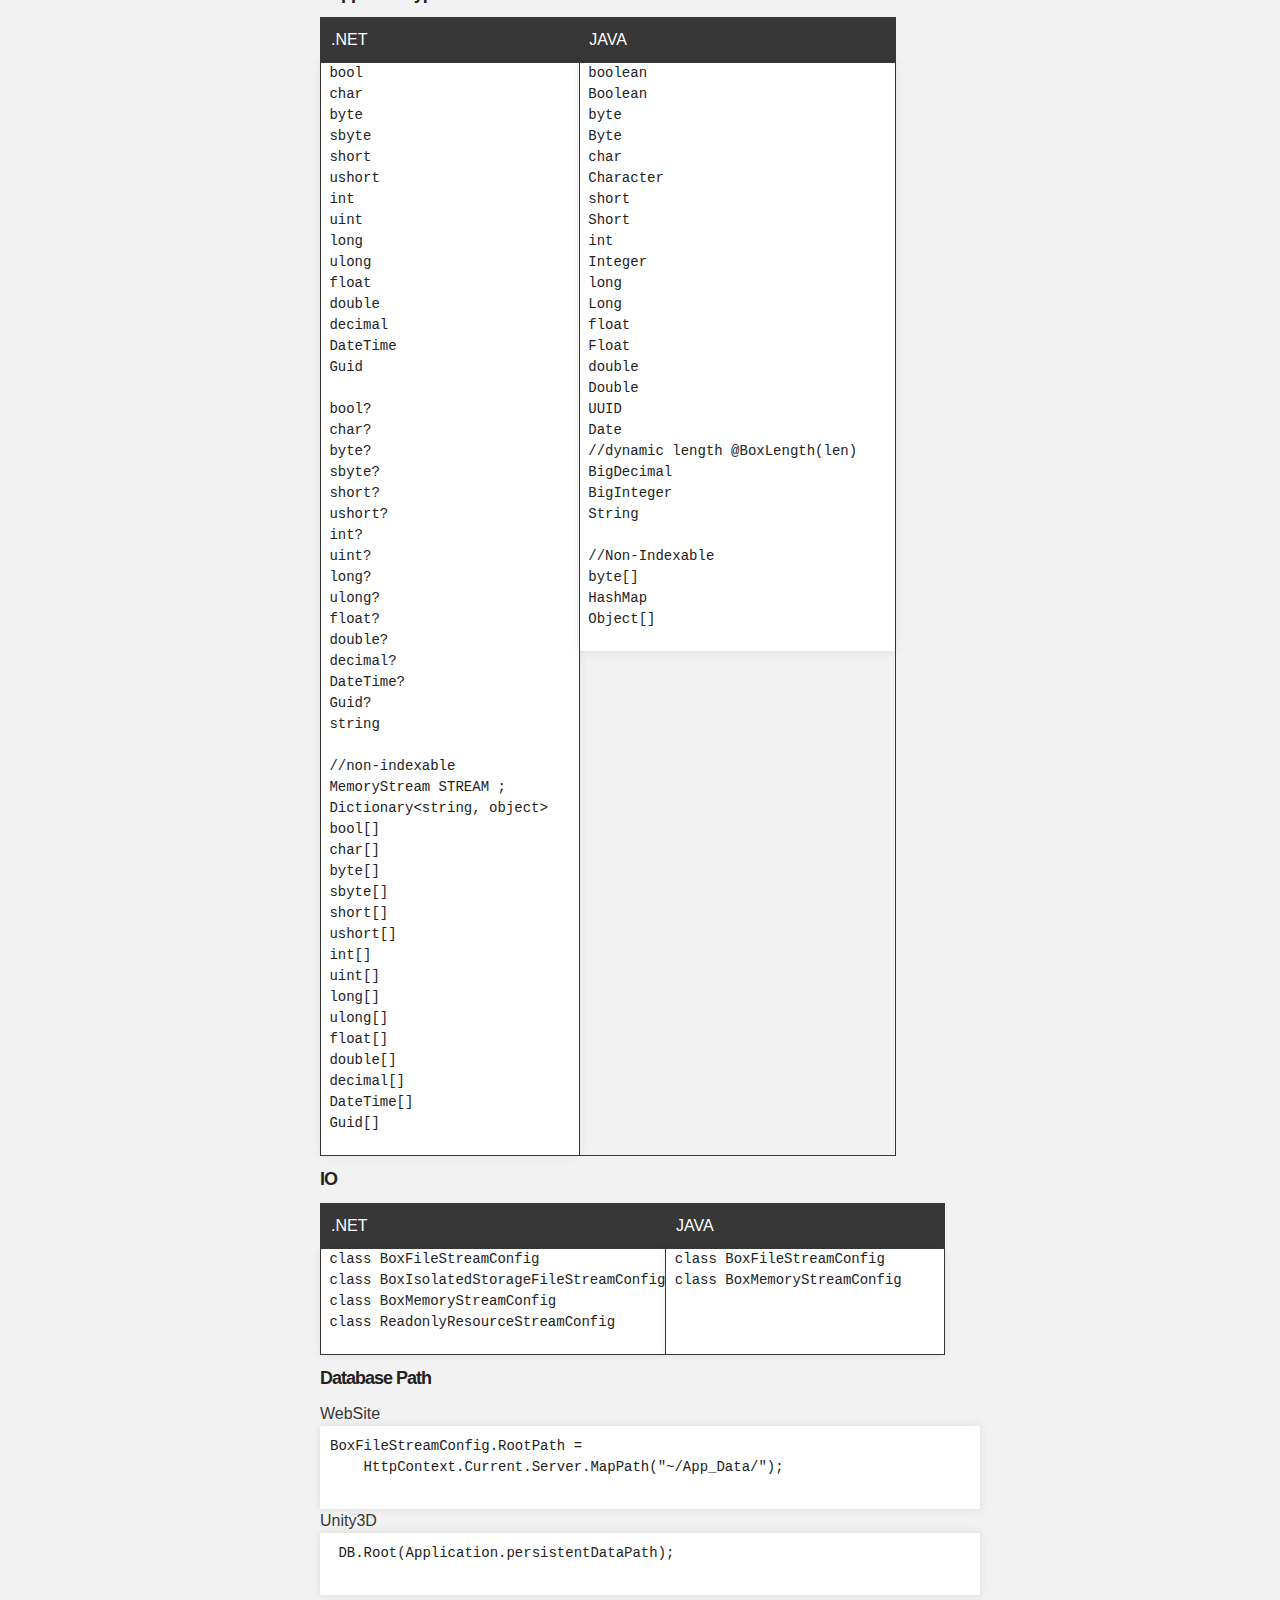
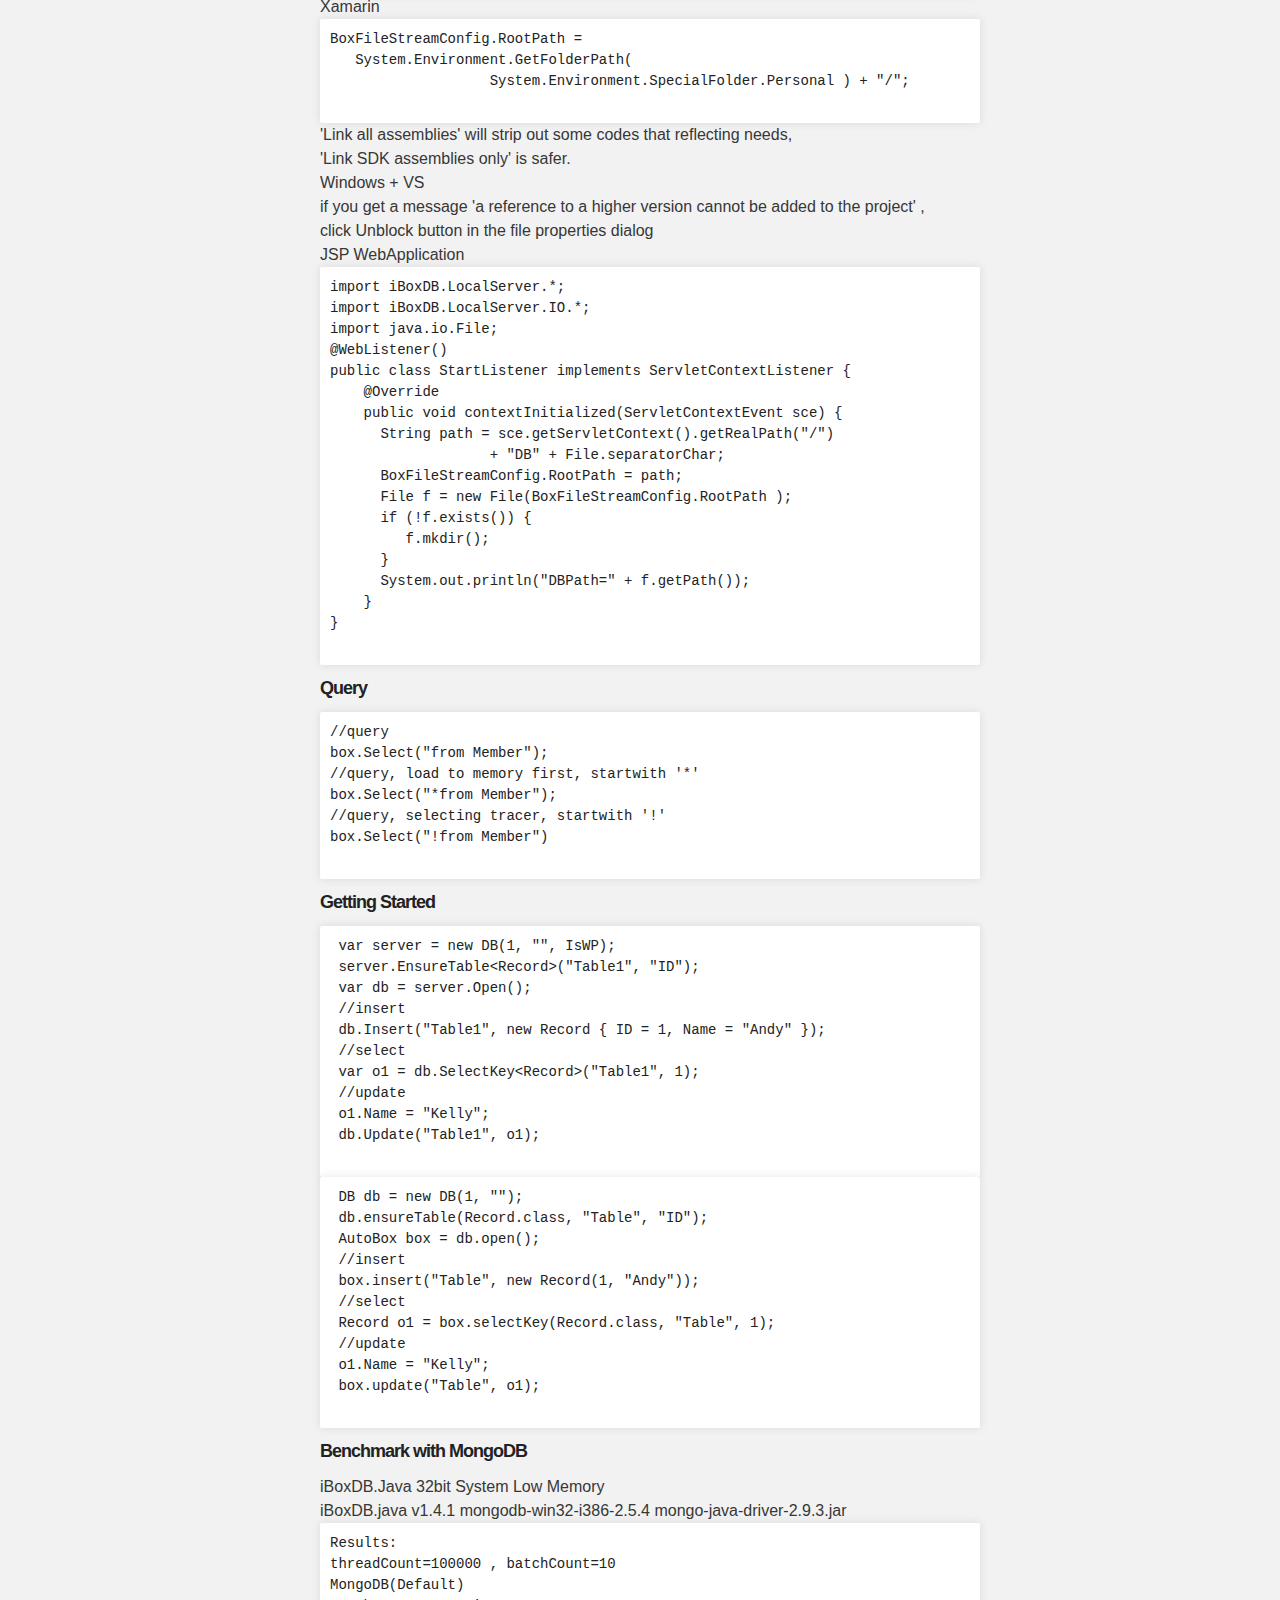
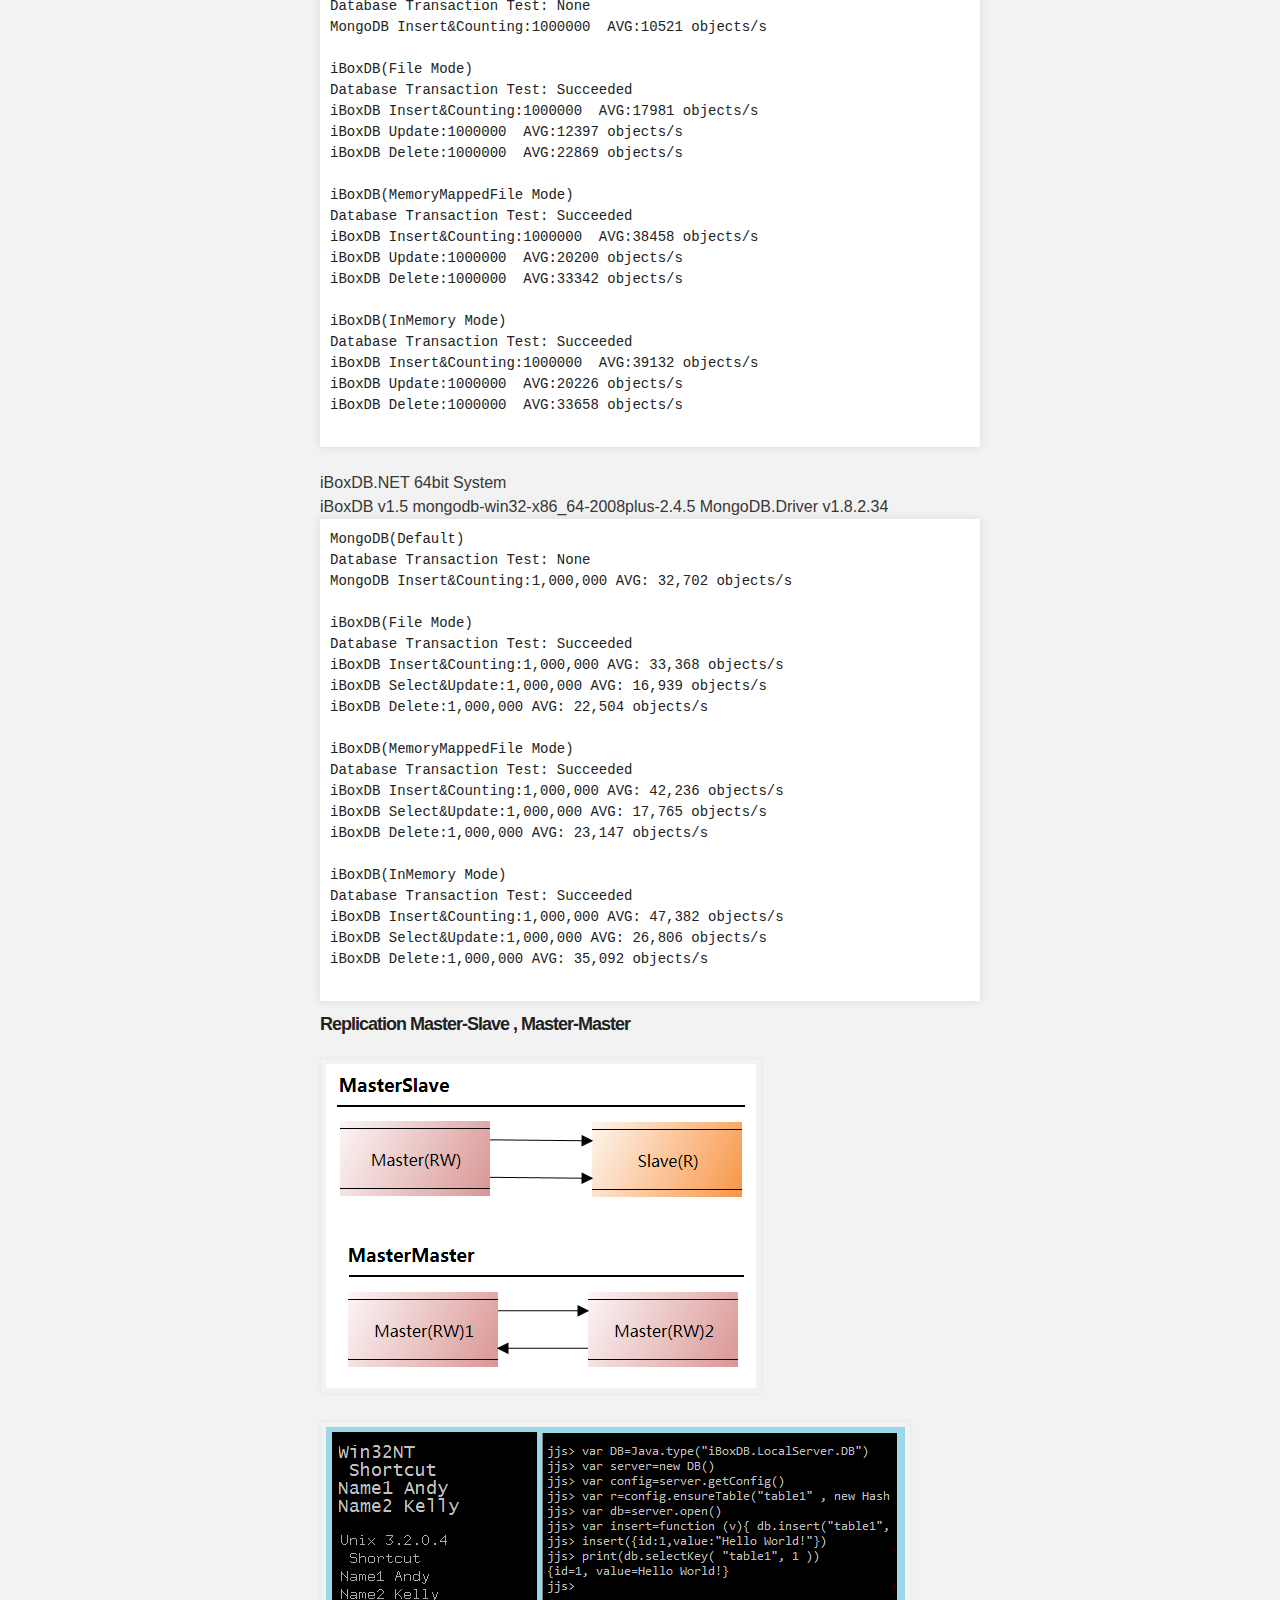
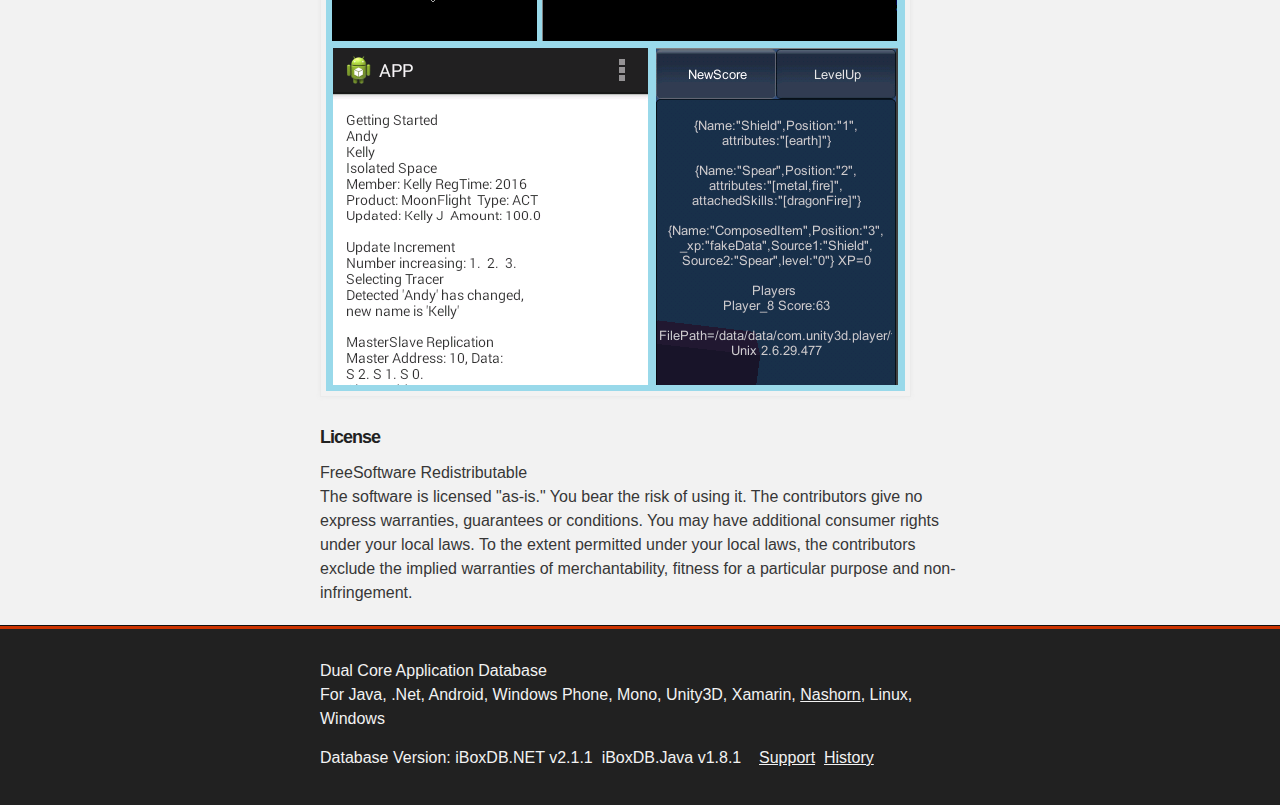
<file: logs.html>
﻿<!DOCTYPE html>
<html>
<head>
    <meta http-equiv="Content-Type" content="text/html; charset=UTF-8">
    <meta charset="utf-8">
    <meta http-equiv="X-UA-Compatible" content="chrome=1">
    <meta name="Keywords" content="iBoxDB,Android,Windows Phone,Xamarin,Unity3D,Linux,ACID,Transaction,NoSQL,Database,NET,Java,JavaScript,Mono,Nashorn,jjs,Embedded,Document,Application Database,SQL,Agile Development,Update Increment">
    <meta name="description" content="iBoxDB Fast Transactional NoSQL Application Database Resources">

    <link rel="shortcut icon" href="favicon.ico" />
    <link rel="bookmark" href="favicon.ico" />

    <title>iBoxDB Fast Transactional NoSQL Application Database</title>


    <style type="text/css">
        /*******************************************************************************
MeyerWeb Reset
*******************************************************************************/

        html, body, div, span, applet, object, iframe,
        h1, h2, h3, h4, h5, h6, p, blockquote, pre,
        a, abbr, acronym, address, big, cite, code,
        del, dfn, em, img, ins, kbd, q, s, samp,
        small, strike, strong, sub, sup, tt, var,
        b, u, i, center,
        dl, dt, dd, ol, ul, li,
        fieldset, form, label, legend,
        table, caption, tbody, tfoot, thead, tr, th, td,
        article, aside, canvas, details, embed,
        figure, figcaption, footer, header, hgroup,
        menu, nav, output, ruby, section, summary,
        time, mark, audio, video {
            margin: 0;
            padding: 0;
            border: 0;
            font: inherit;
            vertical-align: baseline;
        }

        /* HTML5 display-role reset for older browsers */
        article, aside, details, figcaption, figure,
        footer, header, hgroup, menu, nav, section {
            display: block;
        }

        ol, ul {
            list-style: none;
        }

        table {
            border-collapse: collapse;
            border-spacing: 0;
        }

        /*******************************************************************************
Theme Styles
*******************************************************************************/

        body {
            box-sizing: border-box;
            color: #373737;
            background: #212121;
            font-size: 16px;
            font-family: 'Myriad Pro', Calibri, Helvetica, Arial, sans-serif;
            line-height: 1.5;
            -webkit-font-smoothing: antialiased;
        }

        h1, h2, h3, h4, h5, h6 {
            margin: 10px 0;
            font-weight: 700;
            color: #222222;
            font-family: 'Lucida Grande', 'Calibri', Helvetica, Arial, sans-serif;
            letter-spacing: -1px;
        }

        h1 {
            font-size: 36px;
            font-weight: 700;
        }

        h2 {
            padding-bottom: 10px;
            font-size: 32px;
        }

        h3 {
            font-size: 24px;
        }

        h4 {
            font-size: 21px;
        }

        h5 {
            font-size: 18px;
        }

        h6 {
            font-size: 16px;
        }

        p {
            margin: 10px 0 15px 0;
        }

        footer p {
            color: #f2f2f2;
        }

        a {
            text-decoration: none;
            color: #007edf;
            text-shadow: none;
            transition: color 0.5s ease;
            transition: text-shadow 0.5s ease;
            -webkit-transition: color 0.5s ease;
            -webkit-transition: text-shadow 0.5s ease;
            -moz-transition: color 0.5s ease;
            -moz-transition: text-shadow 0.5s ease;
            -o-transition: color 0.5s ease;
            -o-transition: text-shadow 0.5s ease;
            -ms-transition: color 0.5s ease;
            -ms-transition: text-shadow 0.5s ease;
        }

            a:hover, a:focus {
                text-decoration: underline;
            }

        footer a {
            color: #F2F2F2;
            text-decoration: underline;
        }

        em {
            font-style: italic;
        }

        strong {
            font-weight: bold;
        }

        img {
            position: relative;
            margin: 0 auto;
            max-width: 739px;
            padding: 5px;
            margin: 10px 0 10px 0;
            border: 1px solid #ebebeb;
            box-shadow: 0 0 5px #ebebeb;
            -webkit-box-shadow: 0 0 5px #ebebeb;
            -moz-box-shadow: 0 0 5px #ebebeb;
            -o-box-shadow: 0 0 5px #ebebeb;
            -ms-box-shadow: 0 0 5px #ebebeb;
        }

        p img {
            display: inline;
            margin: 0;
            padding: 0;
            vertical-align: middle;
            text-align: center;
            border: none;
        }

        pre, code {
            width: 100%;
            color: #222;
            background-color: #fff;
            font-family: Monaco, "Bitstream Vera Sans Mono", "Lucida Console", Terminal, monospace;
            font-size: 14px;
            border-radius: 2px;
            -moz-border-radius: 2px;
            -webkit-border-radius: 2px;
        }

        pre {
            width: 100%;
            padding: 10px;
            box-shadow: 0 0 10px rgba(0,0,0,.1);
            overflow: auto;
        }

        code {
            padding: 3px;
            margin: 0 3px;
            box-shadow: 0 0 10px rgba(0,0,0,.1);
        }

        pre code {
            display: block;
            box-shadow: none;
        }

        blockquote {
            color: #666;
            margin-bottom: 20px;
            padding: 0 0 0 20px;
            border-left: 3px solid #bbb;
        }


        ul, ol, dl {
            margin-bottom: 15px;
        }

        ul {
            list-style: inside;
            padding-left: 20px;
        }

        ol {
            list-style: decimal inside;
            padding-left: 20px;
        }

        dl dt {
            font-weight: bold;
        }

        dl dd {
            padding-left: 20px;
            font-style: italic;
        }

        dl p {
            padding-left: 20px;
            font-style: italic;
        }

        hr {
            height: 1px;
            margin-bottom: 5px;
            border: none;
        }

        table {
            border: 1px solid #373737;
            margin-bottom: 20px;
            text-align: left;
        }

        th {
            font-family: 'Lucida Grande', 'Helvetica Neue', Helvetica, Arial, sans-serif;
            padding: 10px;
            background: #373737;
            color: #fff;
        }

        td {
            padding: 10px;
            border: 1px solid #373737;
        }

        form {
            background: #f2f2f2;
            padding: 20px;
        }

        /*******************************************************************************
Full-Width Styles
*******************************************************************************/

        .outer {
            width: 100%;
        }

        .inner {
            position: relative;
            max-width: 640px;
            padding: 20px 10px;
            margin: 0 auto;
        }


        #header_wrap {
            background: #212121;
            background: -moz-linear-gradient(top, #373737, #212121);
            background: -webkit-linear-gradient(top, #373737, #212121);
            background: -ms-linear-gradient(top, #373737, #212121);
            background: -o-linear-gradient(top, #373737, #212121);
            background: linear-gradient(top, #373737, #212121);
        }

            #header_wrap .inner {
                padding: 50px 10px 30px 10px;
            }

        #project_title {
            margin: 0;
            color: #fff;
            font-size: 42px;
            font-weight: 700;
            text-shadow: #111 0px 0px 10px;
        }

        #project_tagline {
            color: #fff;
            font-size: 24px;
            font-weight: 300;
            background: none;
            text-shadow: #111 0px 0px 10px;
        }

        #downloads {
            position: absolute;
            width: 200px;
            z-index: 10;
            bottom: -50px;
            right: 0;
            height: 100px;
            background-image: url( "images/ico.png");
        }



        #main_content_wrap {
            background: #f2f2f2;
            border-top: 1px solid #111;
            border-bottom: 1px solid #111;
        }

        #main_content {
            padding-top: 40px;
        }

        #footer_wrap {
            background: #212121;
        }



        /*******************************************************************************
Small Device Styles
*******************************************************************************/

        @media screen and (max-width: 480px) {
            body {
                font-size: 14px;
            }

            #downloads {
            }

            .inner {
                min-width: 320px;
                max-width: 480px;
            }

            #project_title {
                font-size: 32px;
            }

            h1 {
                font-size: 28px;
            }

            h2 {
                font-size: 24px;
            }

            h3 {
                font-size: 21px;
            }

            h4 {
                font-size: 18px;
            }

            h5 {
                font-size: 14px;
            }

            h6 {
                font-size: 12px;
            }

            code, pre {
                min-width: 320px;
                max-width: 480px;
                font-size: 11px;
            }
        }
    </style>
</head>

<body>

    <!-- HEADER -->
    <div id="header_wrap" class="outer" style="border-bottom-style: solid; border-bottom-width: medium; border-bottom-color: #CC3300;">
        <header class="inner">


            <h1 id="project_title">iBoxDB</h1>
            <h2 id="project_tagline">Fast Transactional Table-Style Document NoSQL Application Database</h2>
            <div id="downloads">
                <a href="http://sourceforge.net/projects/application-database/files/latest/download" target="_blank"
                    style="border: 1px solid #FFFFFF; padding: 5px 28px 5px 28px; top: 103px; position: relative; font-size: x-large; background-color: #333333; color: #FFFFFF; font-weight: lighter;">DOWNLOAD</a>
            </div>
        </header>
    </div>

    <!-- MAIN CONTENT -->
    <div id="main_content_wrap" class="outer">
        <section id="main_content" class="inner">
            <h3>
                <a name="project-description" class="anchor"><span class="octicon octicon-link"></span></a>Project Description

            </h3>

            <p>iBoxDB is a fast transactional table-style document NoSQL Application Database, easily process objects and documents,traditional table with unstructured data, zero configuration, pure Java/.NET database, no dependencies.</p>

            <p>iBoxDB has a well designed interface with great performance and capability for agile development, you can focus on the applications. It can embed into an application and deploy on mobiles, desktops, servers, then help designers to persist objects and documents thread-safely with transaction support. </p>

            <p>
                Dual Core Application Database 
                <br />
                For Java, .Net, Android, Windows Phone, Mono, Unity3D, Xamarin, Nashorn, Linux, Windows
            </p>
            <h3>
                <a name="features" class="anchor"><span class="octicon octicon-link"></span></a>Features</h3>

            <ul>
                <li>CURD</li>
                <li>Primary key</li>
                <li>Unique and non-unique indexes.</li>
                <li>Unique and non-unique composite indexes.</li>
                <li>SQL-like query language</li>
                <li>Transactions support</li>
                <li>Concurrency control, thread safe</li>
                <li>Memory management</li>
                <li>Hot MasterSlave and MasterMaster replications</li>
                <li>File and in-memory database supported</li>
                <li>Automatically creating databases when it is needed</li>
                <li>Zero configuration, copy and run, full of managed code</li>
                <li>Dynamic columns</li>
                <li>Different types with different indexes can be stored in same table</li>
                <li>NoSQL ORM</li>
                <li>ResultSet compatible with LINQ</li>
                <li>High performance, no dependencies, embeddable.</li>
                <li>Update Increment</li>
                <li>Selecting Tracer</li>
            </ul>

            <div>


                <h3>
                    <a name="examples" class="anchor"><span class="octicon octicon-link"></span></a>Examples</h3>

                <h5>Each box is an isolated data space (Transaction-Based)</h5>
                <div>
                    <pre>  <span>using</span> (<span>var</span> box = database.Cube())
  {                            
     <span>//select, insert, update, delete ...</span>
     <span>var</span> result = box.Commit();
  }
</pre>
                    <pre>
  try( Box box = db.cube() ){
     ...
     CommitResult r = box.commit();
  }
                    </pre>

                </div>

                <h5>Normal Object</h5>
                <div>
                    <pre> box.Bind(<span>&quot;Member&quot;</span>).Insert(
       <span>new</span> Member() {  
             ID=box.NewId( Member.IncTableID,1) ,
             LoginName = <span>&quot;Andy&quot;</span>,
             Password = Member.EncodePassowrd( <span>&quot;123&quot;</span> ),
             Tags = <span>new</span> <span>string</span>[]{ <span>&quot;Nice&quot;</span> , <span>&quot;Strong&quot;</span> }
        }
      );
</pre>
                    <pre>
  Member m = new Member();
  m.ID = box.newId(Member.IncTableID, 1);
  m.setName("Andy");
  m.setTags(new Object[] { "Nice", "Strong" });
  box.bind("Table").insert(m);
                    </pre>
                </div>

                <h5>Dynamic Object (document database)</h5>
                <div>
                    <pre>  game[<span>&quot;GameType&quot;</span>] = <span>&quot;ACT&quot;</span>;
  box.Bind(<span>&quot;Product&quot;</span>).Insert( game);
</pre>
                    <pre>
  game.put("GameType", "ACT");
  box.bind("Table").insert(game);
                    </pre>
                </div>

                <h5>Key-Value Style Query</h5>
                <div>
                    <pre>  box.Bind(<span>&quot;Table&quot;</span>, 2L).Select&lt;AClass&gt;();
 <span>  //Composite Key</span>
  box.Bind(<span>&quot;Table2&quot;</span>, 99, <span>&quot;ABC&quot;</span>).Select&lt;BClass&gt;();
</pre>
                    <pre>
  box.bind("Table", ID).select( Member.class );
  //Composite-Key Supported
  box.bind("Table2",8, "MyID").select(Product.class);
                    </pre>
                </div>

                <h5>SQL like</h5>

                <div>
                    <pre><span>  // from TABLE where A&gt;? &amp; B&lt;=? order by C limit 0,10</span>
  box.Select&lt;Member&gt;(<span>&quot;from Member where LoginName==?&quot;</span>, <span>&quot;MyName&quot;</span>));
</pre>
                    <pre>
  //from [table] where [condition] 
  //                    order by [field1] desc,[field2] limit [0,10]
  //[Condition:] == != < <= > >= & | ( )
  //[IFunction:] =[F1,F2,F3]
  box.select( Member.class, "from Member where Name==?", "MyName" );
                    </pre>
                </div>

                <h5>Custom QueryFunction</h5>
                <div>
                    <pre>box.Select&lt;Member&gt;(<span>&quot;from Member where [Tags]&quot;</span>, <span>new</span> QueryArray(<span>&quot;Strong&quot;</span>));
</pre>
                </div>

                <h5>Compatible with LINQ</h5>
                <div>
                    <pre><span>from</span> o <span>in</span> box.Select&lt;Class&gt;(<span>&quot;from Class&quot;</span>)
<span>where</span> o.Text.Contains(text)
<span>select</span> o;
</pre>
                </div>

                <h5>Update Increment</h5>

                <table>
                    <tr>
                        <th></th>
                        <th>Apply To </th>
                        <th>Trigger </th>
                        <th>Type </th>
                        <th>Value From </th>
                    </tr>
                    <tr>
                        <td>AutoIncrement</td>
                        <td>primary key</td>
                        <td>insert</td>
                        <td>number</td>
                        <td>Table Max(ID)+1</td>
                    </tr>
                    <tr>
                        <td style="font-weight: bold">UpdateIncrement</td>
                        <td>non-primary key</td>
                        <td>insert/update</td>
                        <td>long</td>
                        <td>Database NewId(MaxPos, 1)</td>
                    </tr>
                </table>

                <h5>Selecting Tracer</h5>

                <table>
                    <tr>
                        <th></th>
                        <th>Thread </th>
                        <th>Usage </th>
                    </tr>
                    <tr>
                        <td>Locker </td>
                        <td>blocked </td>
                        <td>read/write same record </td>
                    </tr>
                    <tr>
                        <td style="font-weight: bold">Tracer</td>
                        <td>non-blocked </td>
                        <td>read/write different records </td>
                    </tr>
                </table>


                <h5>Supported Types</h5>
                <table style="margin: 0px; padding: 0px; width: 90%">
                    <tr>
                        <th>.NET </th>
                        <th>JAVA </th>
                    </tr>
                    <tr>
                        <td style="margin: 0px; padding: 0px; vertical-align: top;">
                            <pre style="margin: 0px; padding: 0px;">
 bool
 char
 byte
 sbyte
 short 
 ushort
 int
 uint
 long
 ulong              
 float
 double        
 decimal
 DateTime
 Guid
         
 bool? 
 char? 
 byte? 
 sbyte? 
 short?
 ushort? 
 int? 
 uint? 
 long? 
 ulong?      
 float? 
 double? 
 decimal?
 DateTime?
 Guid? 
 string 
       
 //non-indexable
 MemoryStream STREAM ;
 Dictionary&lt;string, object&gt;
 bool[] 
 char[] 
 byte[]
 sbyte[] 
 short[]
 ushort[] 
 int[] 
 uint[] 
 long[]
 ulong[]
 float[]
 double[] 
 decimal[] 
 DateTime[] 
 Guid[]
             </pre>
                        </td>

                        <td style="margin: 0px; padding: 0px; vertical-align: top;">
                            <pre style="margin: 0px; padding: 0px;">
 boolean 
 Boolean
 byte 
 Byte
 char 
 Character
 short 
 Short
 int 
 Integer
 long 
 Long
 float
 Float
 double
 Double
 UUID
 Date
 //dynamic length @BoxLength(len)
 BigDecimal
 BigInteger
 String
 
 //Non-Indexable
 byte[]
 HashMap<String,Object>
 Object[]
                            </pre>
                        </td>
                    </tr>
                </table>


                <h5>IO</h5>
                <table style="margin: 0px; padding: 0px; width: 90%">
                    <tr>
                        <th>.NET </th>
                        <th>JAVA </th>
                    </tr>
                    <tr>
                        <td style="margin: 0px; padding: 0px; vertical-align: top;">
                            <pre style="margin: 0px; padding: 0px;">
 class BoxFileStreamConfig
 class BoxIsolatedStorageFileStreamConfig
 class BoxMemoryStreamConfig
 class ReadonlyResourceStreamConfig
                                </pre>
                        </td>

                        <td style="margin: 0px; padding: 0px; vertical-align: top;">
                            <pre style="margin: 0px; padding: 0px;">
 class BoxFileStreamConfig 
 class BoxMemoryStreamConfig
                                
                                 
                                </pre>
                        </td>
                    </tr>
                </table>


                <h5>Database Path</h5>

                WebSite
                <pre>
BoxFileStreamConfig.RootPath =
    HttpContext.Current.Server.MapPath("~/App_Data/");
                      </pre>
                Unity3D
                <pre>
 DB.Root(Application.persistentDataPath);
                </pre>

                Xamarin
                <pre>
BoxFileStreamConfig.RootPath =
   System.Environment.GetFolderPath( 
                   System.Environment.SpecialFolder.Personal ) + "/";
                          </pre>
                'Link all assemblies' will strip out some codes that reflecting needs,
                <br />
                'Link SDK assemblies only' is safer.<br />
                Windows + VS
                <br />
                if you get a message 'a reference to a higher version cannot be added to the project' , click Unblock button in the file properties dialog
                <br />
                JSP WebApplication
                <pre>
import iBoxDB.LocalServer.*;
import iBoxDB.LocalServer.IO.*;
import java.io.File; 
@WebListener()
public class StartListener implements ServletContextListener {
    @Override
    public void contextInitialized(ServletContextEvent sce) {
      String path = sce.getServletContext().getRealPath("/") 
                   + "DB" + File.separatorChar;
      BoxFileStreamConfig.RootPath = path;
      File f = new File(BoxFileStreamConfig.RootPath );
      if (!f.exists()) {
         f.mkdir();
      }
      System.out.println("DBPath=" + f.getPath());
    }
}
               </pre>

                <h5>Query</h5>
                <pre>
//query
box.Select("from Member");
//query, load to memory first, startwith '*'
box.Select("*from Member");
//query, selecting tracer, startwith '!'
box.Select("!from Member")
                </pre>

                <h5>Getting Started</h5>
                <pre>
 var server = new DB(1, "", IsWP);
 server.EnsureTable&lt;Record&gt;("Table1", "ID");
 var db = server.Open();
 //insert
 db.Insert("Table1", new Record { ID = 1, Name = "Andy" });
 //select
 var o1 = db.SelectKey&lt;Record&gt;("Table1", 1);
 //update
 o1.Name = "Kelly";
 db.Update("Table1", o1);
                    </pre>
                <pre>
 DB db = new DB(1, "");
 db.ensureTable(Record.class, "Table", "ID");
 AutoBox box = db.open();
 //insert
 box.insert("Table", new Record(1, "Andy"));
 //select
 Record o1 = box.selectKey(Record.class, "Table", 1);
 //update
 o1.Name = "Kelly";
 box.update("Table", o1);
                </pre>

                <h5>Benchmark with MongoDB</h5>
                iBoxDB.Java 32bit System Low Memory
                <br />
                iBoxDB.java v1.4.1 
  mongodb-win32-i386-2.5.4  mongo-java-driver-2.9.3.jar
                <pre>
Results:
threadCount=100000 , batchCount=10
MongoDB(Default)
Database Transaction Test: None
MongoDB Insert&Counting:1000000  AVG:10521 objects/s

iBoxDB(File Mode)
Database Transaction Test: Succeeded
iBoxDB Insert&Counting:1000000  AVG:17981 objects/s
iBoxDB Update:1000000  AVG:12397 objects/s 
iBoxDB Delete:1000000  AVG:22869 objects/s

iBoxDB(MemoryMappedFile Mode)
Database Transaction Test: Succeeded
iBoxDB Insert&Counting:1000000  AVG:38458 objects/s
iBoxDB Update:1000000  AVG:20200 objects/s 
iBoxDB Delete:1000000  AVG:33342 objects/s

iBoxDB(InMemory Mode)
Database Transaction Test: Succeeded
iBoxDB Insert&Counting:1000000  AVG:39132 objects/s
iBoxDB Update:1000000  AVG:20226 objects/s 
iBoxDB Delete:1000000  AVG:33658 objects/s
                </pre>
                <br />
                iBoxDB.NET 64bit System<br />
                iBoxDB v1.5  mongodb-win32-x86_64-2008plus-2.4.5  MongoDB.Driver v1.8.2.34 
                <pre>
MongoDB(Default)
Database Transaction Test: None
MongoDB Insert&Counting:1,000,000 AVG: 32,702 objects/s

iBoxDB(File Mode)
Database Transaction Test: Succeeded
iBoxDB Insert&Counting:1,000,000 AVG: 33,368 objects/s
iBoxDB Select&Update:1,000,000 AVG: 16,939 objects/s 
iBoxDB Delete:1,000,000 AVG: 22,504 objects/s

iBoxDB(MemoryMappedFile Mode)
Database Transaction Test: Succeeded
iBoxDB Insert&Counting:1,000,000 AVG: 42,236 objects/s
iBoxDB Select&Update:1,000,000 AVG: 17,765 objects/s 
iBoxDB Delete:1,000,000 AVG: 23,147 objects/s

iBoxDB(InMemory Mode)
Database Transaction Test: Succeeded
iBoxDB Insert&Counting:1,000,000 AVG: 47,382 objects/s
iBoxDB Select&Update:1,000,000 AVG: 26,806 objects/s 
iBoxDB Delete:1,000,000 AVG: 35,092 objects/s
                </pre>


                <h5>Replication Master-Slave , Master-Master</h5>
                <img src="images/p1.png" alt="iBoxDB Fast Transactional NoSQL Application Database Replication" /><br />

                <img src="images/p3.png" alt="iBoxDB Fast Transactional NoSQL Application Database For Java, .Net, Android, Windows Phone, Mono, Unity3D, Xamarin, Nashorn, Node.js, Linux, Windows" />

                <h5>License</h5>
                FreeSoftware Redistributable
                <br />
                The software is licensed "as-is." You bear the risk of using it. The contributors give no express warranties, guarantees or conditions. You may have additional consumer rights under your local laws. To the extent permitted under your local laws, the contributors exclude the implied warranties of merchantability, fitness for a particular purpose and non-infringement.
            </div>


        </section>
    </div>

    <!-- FOOTER  -->
    <div id="footer_wrap" class="outer" style="border-top-style: solid; border-top-width: medium; border-top-color: #CC3300">
        <footer class="inner">
            <p class="copyright">
                Dual Core Application Database 
                <br />
                For Java, .Net, Android, Windows Phone, Mono, Unity3D, Xamarin, 
                <a href="https://github.com/iboxdb/hijk">Nashorn</a>, Linux, Windows   
            </p>
            <p>
                Database Version: iBoxDB.NET v2.1.1&nbsp; iBoxDB.Java v1.8.1   &nbsp;&nbsp;
               <a href="mailto:iboxdb@hotmail.com">Support</a>&nbsp; <a href="history.html">History</a>&nbsp;
            </p>

        </footer>
    </div>

    <!-- changed -->
    <div style="z-index: 2147483645; visibility: hidden; display: none;">
        iBoxDB  Windows  Linux  OS X  Windows Phone  Android  iPhone  
        Java  .NET  Mono  ASP.NET  JSP  WEB  HTML5  JavaScript  CSharp  
        X86  ARM  
        Xamarin  Unity3D  
        Database  NoSQL Database  Application Database  Embedded Database  Document Database  Object Database  Mobile Database  
        SQL  Agile Development  Update Increment  Selecting Tracer  
        Nashorn  ACID  Transaction  NoSQL

    01. iBoxDB  Android  Windows Phone  Xamarin  Unity3D  Linux  ACID  Transaction  NoSQL  Database  NET  Java  JavaScript  Mono  Nashorn  jjs  Embedded  Document  Application Database  SQL  Agile Development  Update Increment
  
        <a href="http://iboxdb.github.io/forjava/">backup address</a>

    </div>


</body>
</html>
</file>
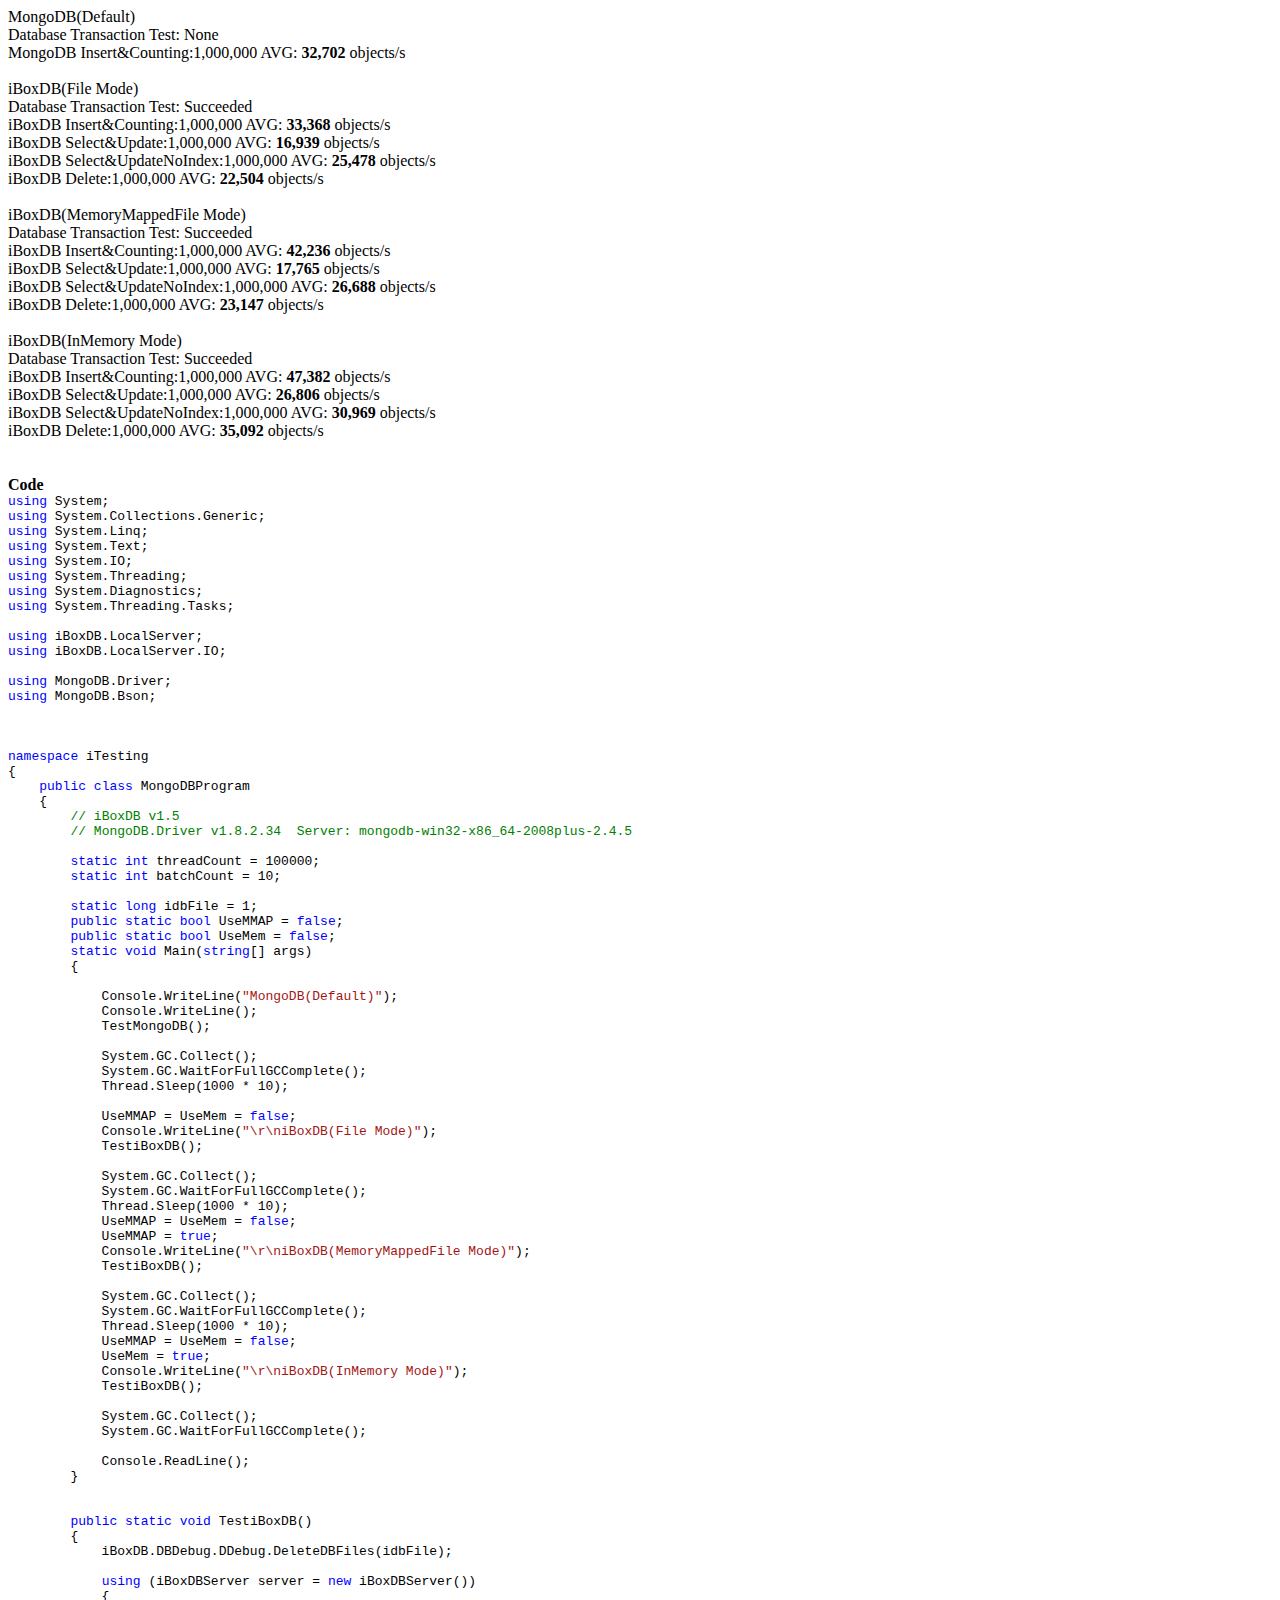
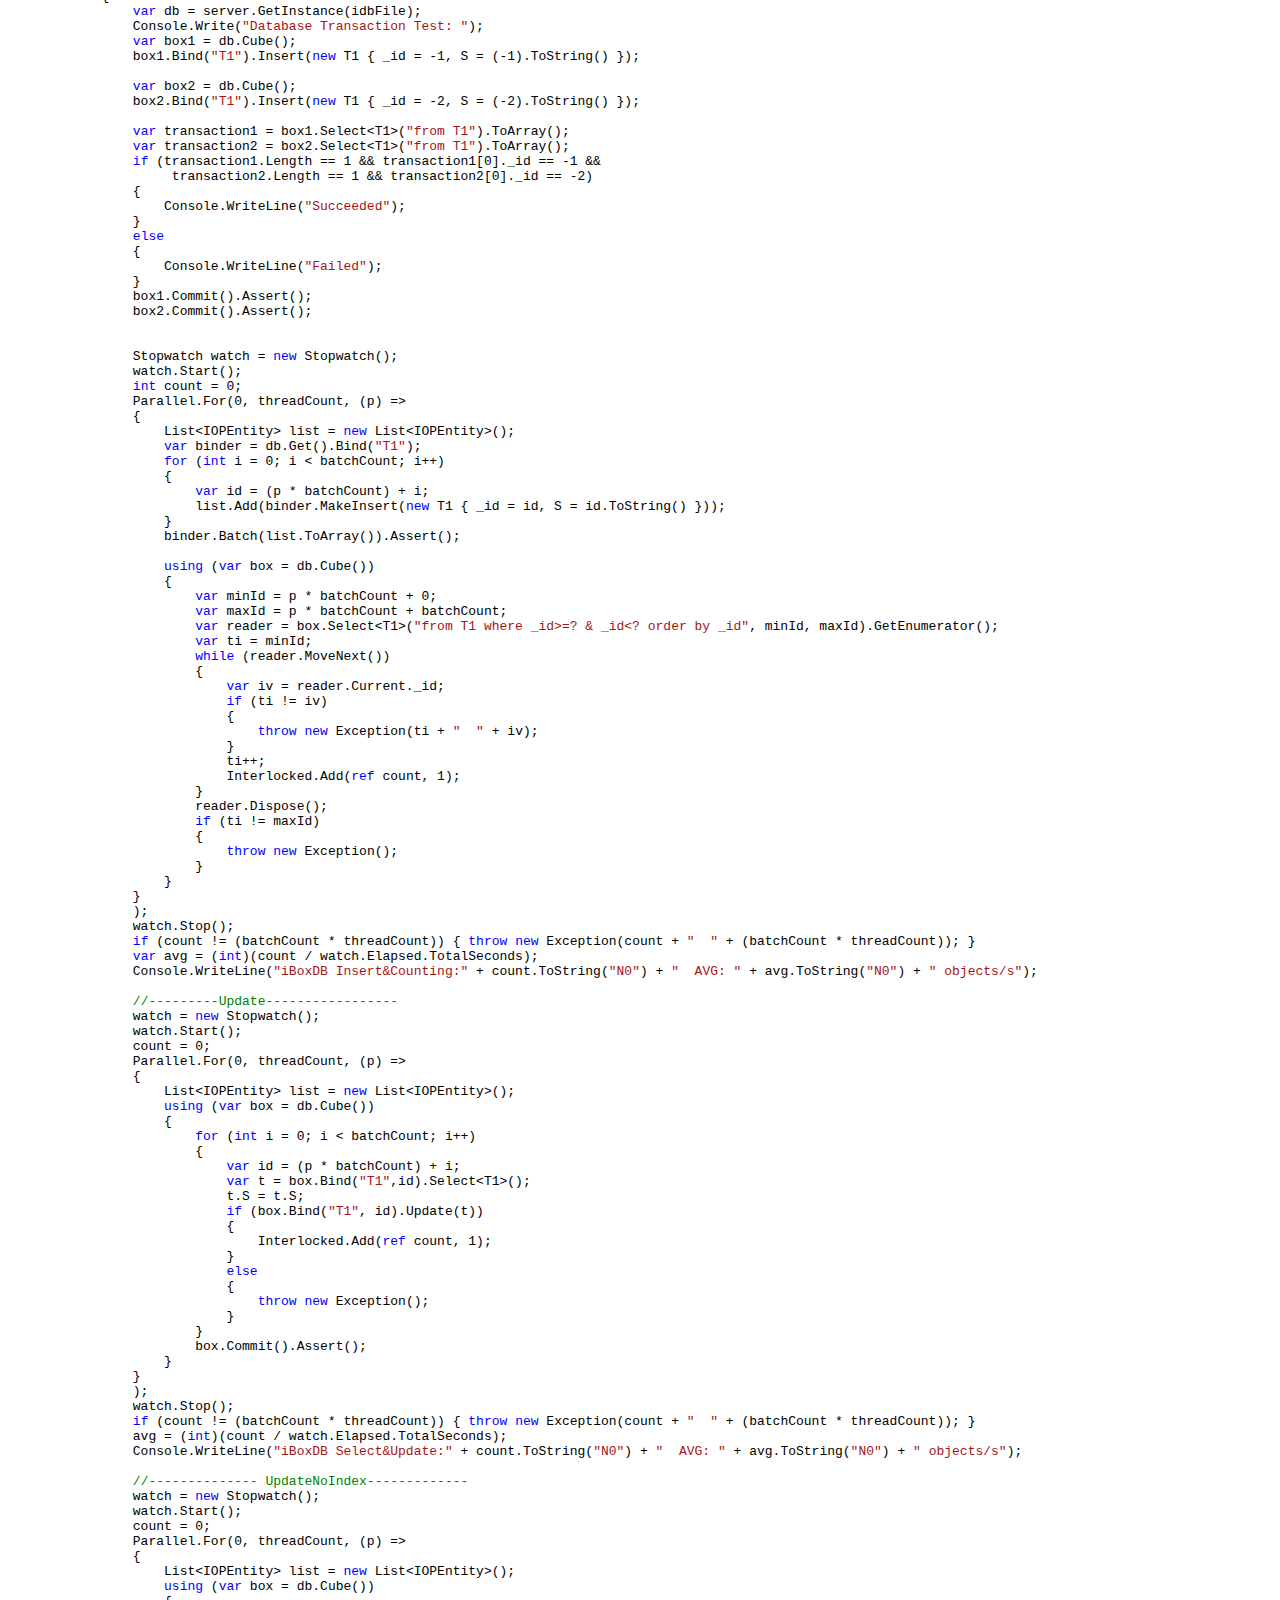
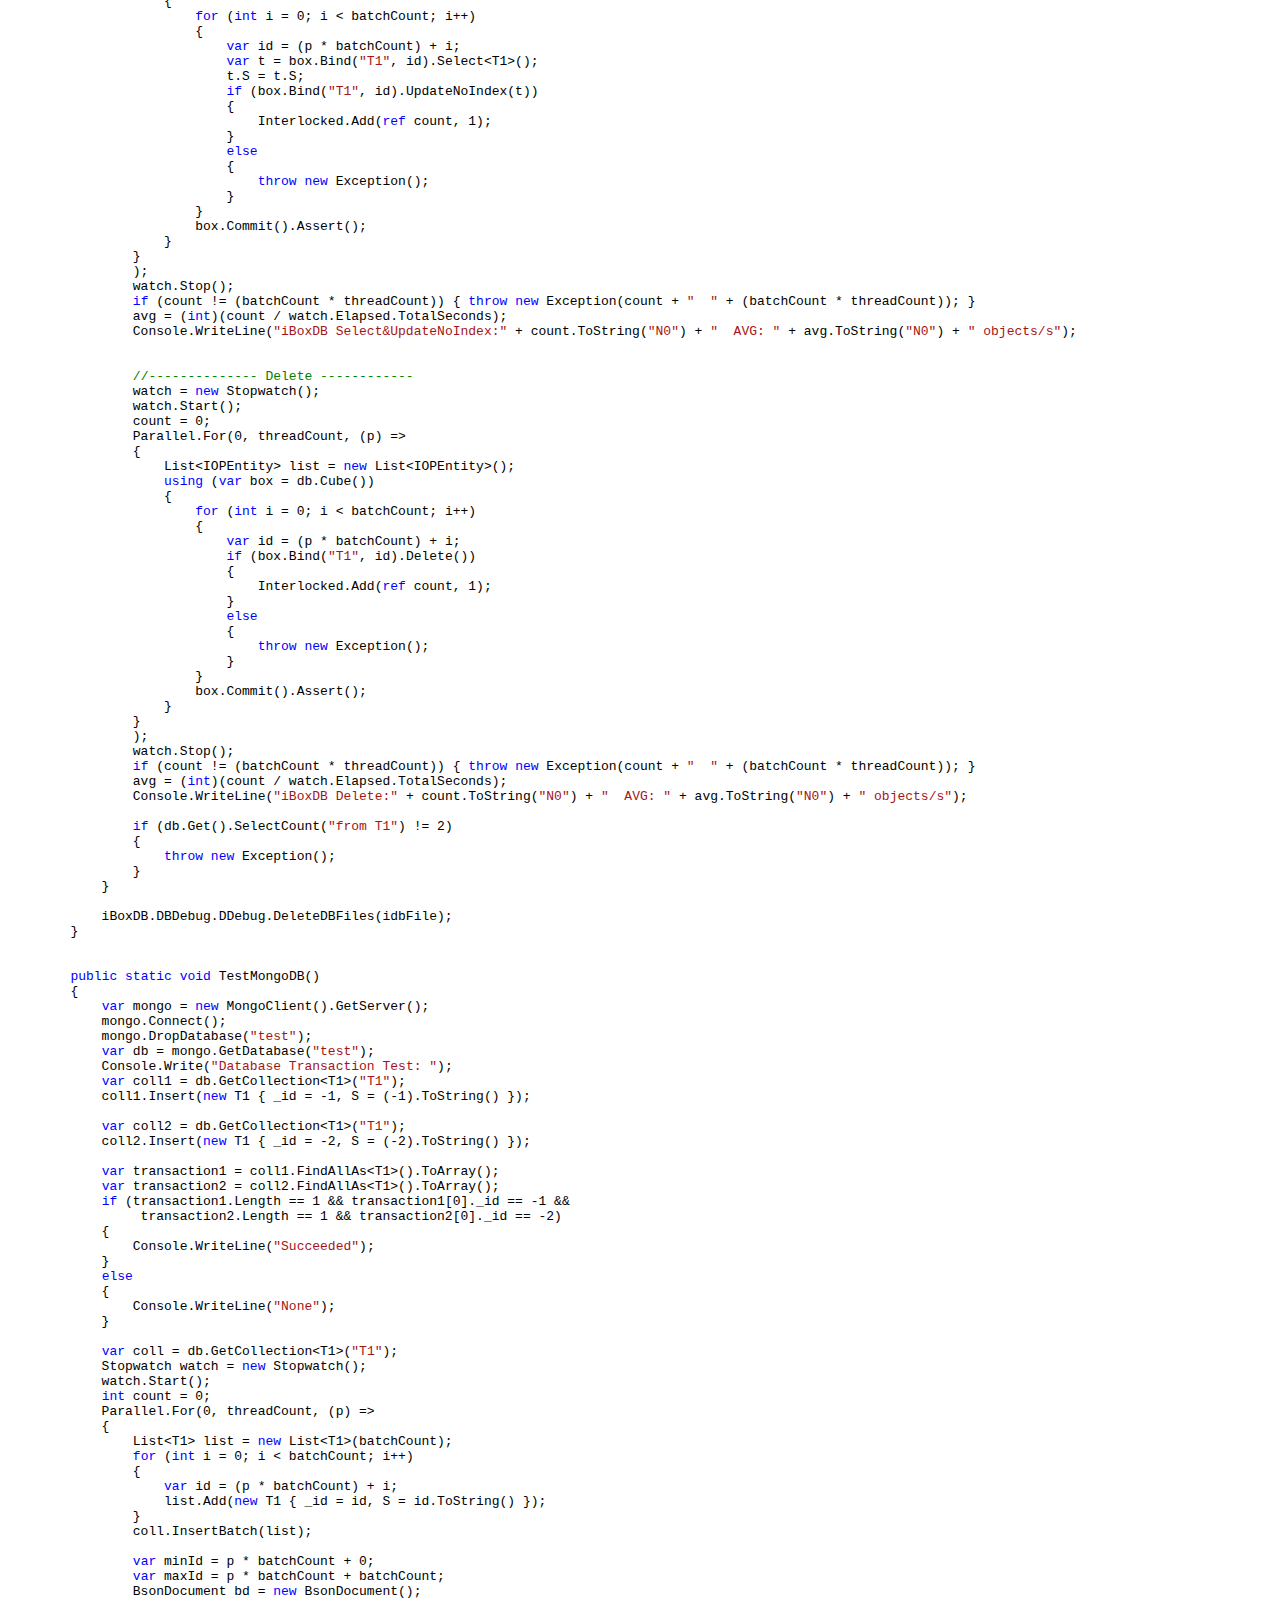
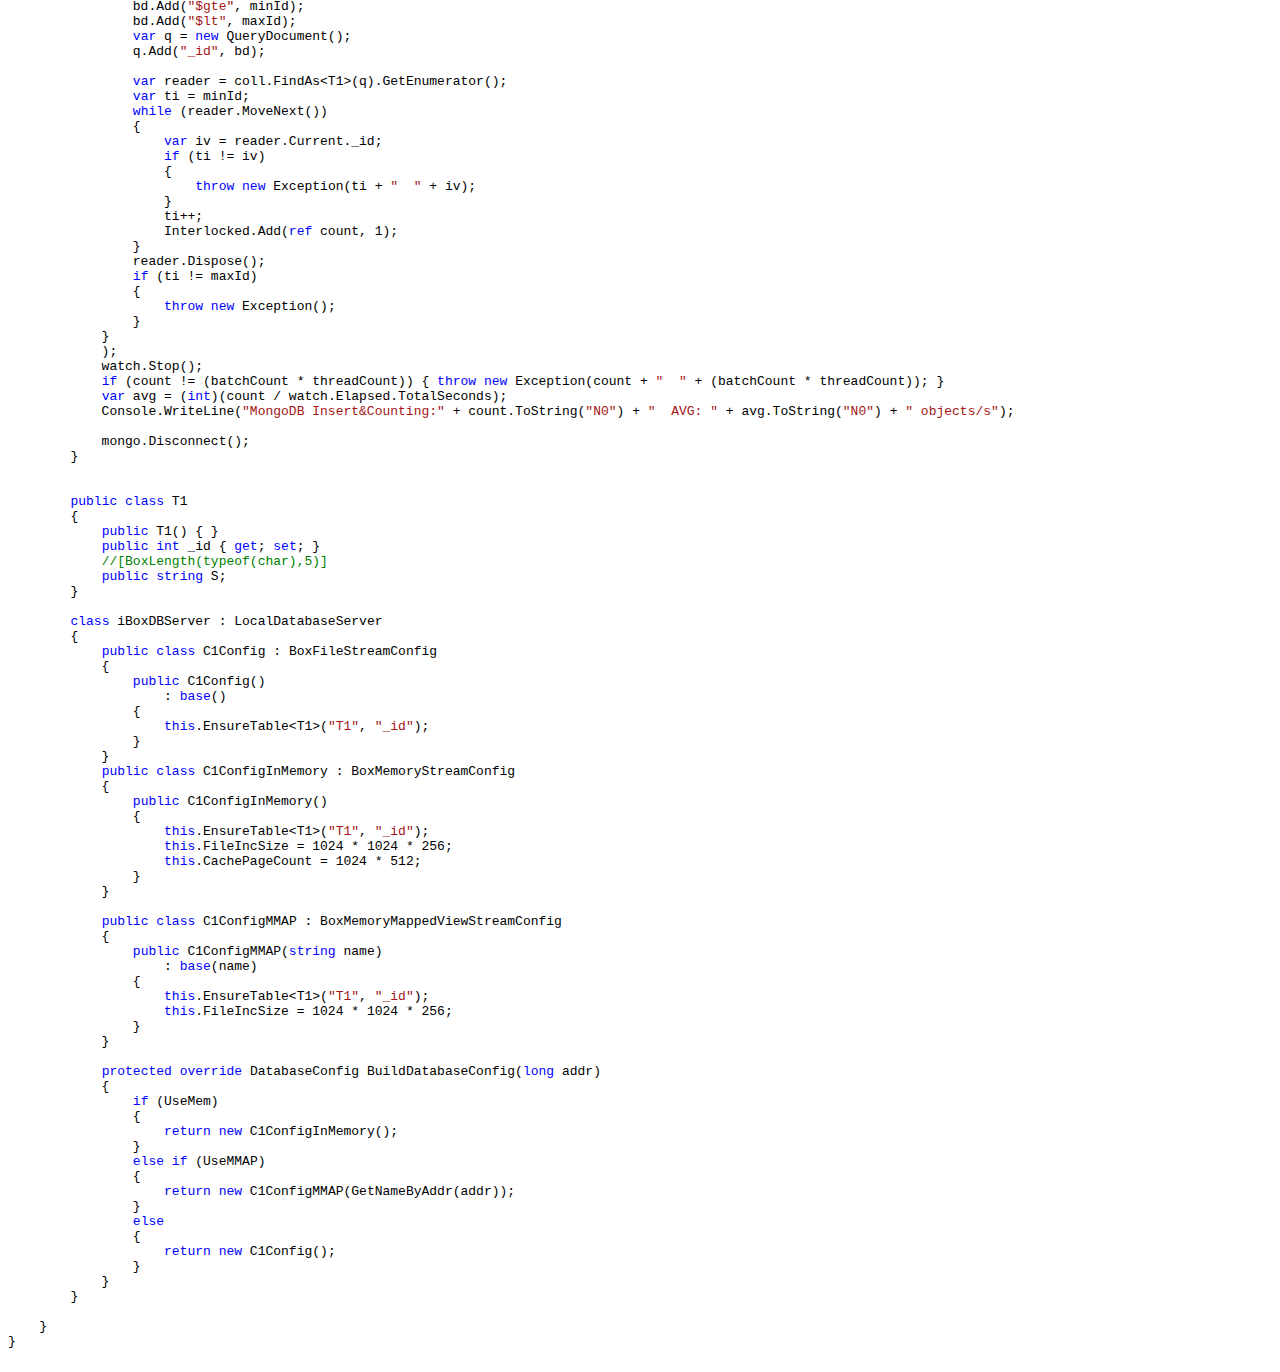
<file: MongoDB.html>
﻿<!DOCTYPE html>
<html xmlns="http://www.w3.org/1999/xhtml">
<head>
    <title></title>
    <style type="text/css">
div.wikidoc pre,div.wikidoc div.csharpcode{background-color:#ECECEC !important;border:1px solid lightgrey !important;font-family:Consolas,"Courier New",Courier,Monospace !important;font-size:1em !important;margin-top:0;margin-bottom:0;padding:.5em;height:auto;white-space:pre-wrap;overflow:hidden;}p,dl,hr,h1,h2,h3,h4,h5,h6,ol,ul,pre,table,address,fieldset{margin-bottom:20px;}
        .auto-style1 {
            font-size: 100%;
            vertical-align: baseline;
            border-style: none;
            border-color: inherit;
            border-width: 0;
            margin: 0;
            padding: 0;
            background:;
        }
        .auto-style2 {
            color: black;
            font-size: 100%;
            vertical-align: baseline;
            border-style: none;
            border-color: inherit;
            border-width: 0;
            margin: 0;
            padding: 0;
            background:;
        }
        .auto-style3 {
            color: blue;
            font-size: 100%;
            vertical-align: baseline;
            border-style: none;
            border-color: inherit;
            border-width: 0;
            margin: 0;
            padding: 0;
            background:;
        }
        .auto-style4 {
            color: green;
            font-size: 100%;
            vertical-align: baseline;
            border-style: none;
            border-color: inherit;
            border-width: 0;
            margin: 0;
            padding: 0;
            background:;
        }
        .auto-style5 {
            color: rgb(163, 21, 21);
            font-size: 100%;
            vertical-align: baseline;
            border-style: none;
            border-color: inherit;
            border-width: 0;
            margin: 0;
            padding: 0;
            background:;
        }
    </style>
</head>
<body>

    MongoDB(Default)<br />
    Database Transaction Test: None<br />
    MongoDB Insert&amp;Counting:1,000,000 AVG: <b class="auto-style1" style="outline: 0;">32,702</b> objects/s<br />
    <br />
    iBoxDB(File Mode)<br />
    Database Transaction Test: Succeeded<br />
    iBoxDB Insert&amp;Counting:1,000,000 AVG: <b class="auto-style1" style="outline: 0;">33,368</b> objects/s<br />
    iBoxDB Select&amp;Update:1,000,000 AVG: <b class="auto-style1" style="outline: 0;">16,939</b> objects/s<br />
    iBoxDB Select&amp;UpdateNoIndex:1,000,000 AVG: <b class="auto-style1" style="outline: 0;">25,478</b> objects/s<br />
    iBoxDB Delete:1,000,000 AVG: <b class="auto-style1" style="outline: 0;">22,504</b> objects/s<br />
    <br />
    iBoxDB(MemoryMappedFile Mode)<br />
    Database Transaction Test: Succeeded<br />
    iBoxDB Insert&amp;Counting:1,000,000 AVG: <b class="auto-style1" style="outline: 0;">42,236</b> objects/s<br />
    iBoxDB Select&amp;Update:1,000,000 AVG: <b class="auto-style1" style="outline: 0;">17,765</b> objects/s<br />
    iBoxDB Select&amp;UpdateNoIndex:1,000,000 AVG: <b class="auto-style1" style="outline: 0;">26,688</b> objects/s<br />
    iBoxDB Delete:1,000,000 AVG: <b class="auto-style1" style="outline: 0;">23,147</b> objects/s<br />
    <br />
    iBoxDB(InMemory Mode)<br />
    Database Transaction Test: Succeeded<br />
    iBoxDB Insert&amp;Counting:1,000,000 AVG: <b class="auto-style1" style="outline: 0;">47,382</b> objects/s<br />
    iBoxDB Select&amp;Update:1,000,000 AVG: <b class="auto-style1" style="outline: 0;">26,806</b> objects/s<br />
    iBoxDB Select&amp;UpdateNoIndex:1,000,000 AVG: <b class="auto-style1" style="outline: 0;">30,969</b> objects/s<br />
    iBoxDB Delete:1,000,000 AVG: <b class="auto-style1" style="outline: 0;">35,092</b> objects/s<br />
    <br />
    <br />
    <b class="auto-style1" style="outline: 0;">Code</b><br />
    <div class="auto-style2" style="outline-width: 0; outline-style: none; outline-color: invert;">
        <pre class="auto-style1" style="outline: 0;"><span class="auto-style3" style="outline-width: 0; outline-style: none; outline-color: invert;">using</span> System;
<span class="auto-style3" style="outline-width: 0; outline-style: none; outline-color: invert;">using</span> System.Collections.Generic;
<span class="auto-style3" style="outline-width: 0; outline-style: none; outline-color: invert;">using</span> System.Linq;
<span class="auto-style3" style="outline-width: 0; outline-style: none; outline-color: invert;">using</span> System.Text;
<span class="auto-style3" style="outline-width: 0; outline-style: none; outline-color: invert;">using</span> System.IO;
<span class="auto-style3" style="outline-width: 0; outline-style: none; outline-color: invert;">using</span> System.Threading;
<span class="auto-style3" style="outline-width: 0; outline-style: none; outline-color: invert;">using</span> System.Diagnostics;
<span class="auto-style3" style="outline-width: 0; outline-style: none; outline-color: invert;">using</span> System.Threading.Tasks;

<span class="auto-style3" style="outline-width: 0; outline-style: none; outline-color: invert;">using</span> iBoxDB.LocalServer;
<span class="auto-style3" style="outline-width: 0; outline-style: none; outline-color: invert;">using</span> iBoxDB.LocalServer.IO;

<span class="auto-style3" style="outline-width: 0; outline-style: none; outline-color: invert;">using</span> MongoDB.Driver;
<span class="auto-style3" style="outline-width: 0; outline-style: none; outline-color: invert;">using</span> MongoDB.Bson;



<span class="auto-style3" style="outline-width: 0; outline-style: none; outline-color: invert;">namespace</span> iTesting
{
    <span class="auto-style3" style="outline-width: 0; outline-style: none; outline-color: invert;">public</span> <span class="auto-style3" style="outline-width: 0; outline-style: none; outline-color: invert;">class</span> MongoDBProgram
    {
        <span class="auto-style4" style="outline-width: 0; outline-style: none; outline-color: invert;">// iBoxDB v1.5</span>
        <span class="auto-style4" style="outline-width: 0; outline-style: none; outline-color: invert;">// MongoDB.Driver v1.8.2.34  Server: mongodb-win32-x86_64-2008plus-2.4.5</span>

        <span class="auto-style3" style="outline-width: 0; outline-style: none; outline-color: invert;">static</span> <span class="auto-style3" style="outline-width: 0; outline-style: none; outline-color: invert;">int</span> threadCount = 100000;
        <span class="auto-style3" style="outline-width: 0; outline-style: none; outline-color: invert;">static</span> <span class="auto-style3" style="outline-width: 0; outline-style: none; outline-color: invert;">int</span> batchCount = 10;

        <span class="auto-style3" style="outline-width: 0; outline-style: none; outline-color: invert;">static</span> <span class="auto-style3" style="outline-width: 0; outline-style: none; outline-color: invert;">long</span> idbFile = 1;
        <span class="auto-style3" style="outline-width: 0; outline-style: none; outline-color: invert;">public</span> <span class="auto-style3" style="outline-width: 0; outline-style: none; outline-color: invert;">static</span> <span class="auto-style3" style="outline-width: 0; outline-style: none; outline-color: invert;">bool</span> UseMMAP = <span class="auto-style3" style="outline-width: 0; outline-style: none; outline-color: invert;">false</span>;
        <span class="auto-style3" style="outline-width: 0; outline-style: none; outline-color: invert;">public</span> <span class="auto-style3" style="outline-width: 0; outline-style: none; outline-color: invert;">static</span> <span class="auto-style3" style="outline-width: 0; outline-style: none; outline-color: invert;">bool</span> UseMem = <span class="auto-style3" style="outline-width: 0; outline-style: none; outline-color: invert;">false</span>;
        <span class="auto-style3" style="outline-width: 0; outline-style: none; outline-color: invert;">static</span> <span class="auto-style3" style="outline-width: 0; outline-style: none; outline-color: invert;">void</span> Main(<span class="auto-style3" style="outline-width: 0; outline-style: none; outline-color: invert;">string</span>[] args)
        {

            Console.WriteLine(<span class="auto-style5" style="outline-width: 0; outline-style: none; outline-color: invert;">&quot;MongoDB(Default)&quot;</span>);
            Console.WriteLine();
            TestMongoDB();

            System.GC.Collect();
            System.GC.WaitForFullGCComplete();
            Thread.Sleep(1000 * 10);

            UseMMAP = UseMem = <span class="auto-style3" style="outline-width: 0; outline-style: none; outline-color: invert;">false</span>;
            Console.WriteLine(<span class="auto-style5" style="outline-width: 0; outline-style: none; outline-color: invert;">&quot;\r\niBoxDB(File Mode)&quot;</span>);
            TestiBoxDB();

            System.GC.Collect();
            System.GC.WaitForFullGCComplete();
            Thread.Sleep(1000 * 10);
            UseMMAP = UseMem = <span class="auto-style3" style="outline-width: 0; outline-style: none; outline-color: invert;">false</span>;
            UseMMAP = <span class="auto-style3" style="outline-width: 0; outline-style: none; outline-color: invert;">true</span>;
            Console.WriteLine(<span class="auto-style5" style="outline-width: 0; outline-style: none; outline-color: invert;">&quot;\r\niBoxDB(MemoryMappedFile Mode)&quot;</span>);
            TestiBoxDB();

            System.GC.Collect();
            System.GC.WaitForFullGCComplete();
            Thread.Sleep(1000 * 10);
            UseMMAP = UseMem = <span class="auto-style3" style="outline-width: 0; outline-style: none; outline-color: invert;">false</span>;
            UseMem = <span class="auto-style3" style="outline-width: 0; outline-style: none; outline-color: invert;">true</span>;
            Console.WriteLine(<span class="auto-style5" style="outline-width: 0; outline-style: none; outline-color: invert;">&quot;\r\niBoxDB(InMemory Mode)&quot;</span>);
            TestiBoxDB();

            System.GC.Collect();
            System.GC.WaitForFullGCComplete();

            Console.ReadLine();
        }


        <span class="auto-style3" style="outline-width: 0; outline-style: none; outline-color: invert;">public</span> <span class="auto-style3" style="outline-width: 0; outline-style: none; outline-color: invert;">static</span> <span class="auto-style3" style="outline-width: 0; outline-style: none; outline-color: invert;">void</span> TestiBoxDB()
        {
            iBoxDB.DBDebug.DDebug.DeleteDBFiles(idbFile);

            <span class="auto-style3" style="outline-width: 0; outline-style: none; outline-color: invert;">using</span> (iBoxDBServer server = <span class="auto-style3" style="outline-width: 0; outline-style: none; outline-color: invert;">new</span> iBoxDBServer())
            {
                <span class="auto-style3" style="outline-width: 0; outline-style: none; outline-color: invert;">var</span> db = server.GetInstance(idbFile);
                Console.Write(<span class="auto-style5" style="outline-width: 0; outline-style: none; outline-color: invert;">&quot;Database Transaction Test: &quot;</span>);
                <span class="auto-style3" style="outline-width: 0; outline-style: none; outline-color: invert;">var</span> box1 = db.Cube();
                box1.Bind(<span class="auto-style5" style="outline-width: 0; outline-style: none; outline-color: invert;">&quot;T1&quot;</span>).Insert(<span class="auto-style3" style="outline-width: 0; outline-style: none; outline-color: invert;">new</span> T1 { _id = -1, S = (-1).ToString() });

                <span class="auto-style3" style="outline-width: 0; outline-style: none; outline-color: invert;">var</span> box2 = db.Cube();
                box2.Bind(<span class="auto-style5" style="outline-width: 0; outline-style: none; outline-color: invert;">&quot;T1&quot;</span>).Insert(<span class="auto-style3" style="outline-width: 0; outline-style: none; outline-color: invert;">new</span> T1 { _id = -2, S = (-2).ToString() });

                <span class="auto-style3" style="outline-width: 0; outline-style: none; outline-color: invert;">var</span> transaction1 = box1.Select&lt;T1&gt;(<span class="auto-style5" style="outline-width: 0; outline-style: none; outline-color: invert;">&quot;from T1&quot;</span>).ToArray();
                <span class="auto-style3" style="outline-width: 0; outline-style: none; outline-color: invert;">var</span> transaction2 = box2.Select&lt;T1&gt;(<span class="auto-style5" style="outline-width: 0; outline-style: none; outline-color: invert;">&quot;from T1&quot;</span>).ToArray();
                <span class="auto-style3" style="outline-width: 0; outline-style: none; outline-color: invert;">if</span> (transaction1.Length == 1 &amp;&amp; transaction1[0]._id == -1 &amp;&amp;
                     transaction2.Length == 1 &amp;&amp; transaction2[0]._id == -2)
                {
                    Console.WriteLine(<span class="auto-style5" style="outline-width: 0; outline-style: none; outline-color: invert;">&quot;Succeeded&quot;</span>);
                }
                <span class="auto-style3" style="outline-width: 0; outline-style: none; outline-color: invert;">else</span>
                {
                    Console.WriteLine(<span class="auto-style5" style="outline-width: 0; outline-style: none; outline-color: invert;">&quot;Failed&quot;</span>);
                }
                box1.Commit().Assert();
                box2.Commit().Assert();


                Stopwatch watch = <span class="auto-style3" style="outline-width: 0; outline-style: none; outline-color: invert;">new</span> Stopwatch();
                watch.Start();
                <span class="auto-style3" style="outline-width: 0; outline-style: none; outline-color: invert;">int</span> count = 0;
                Parallel.For(0, threadCount, (p) =&gt;
                {
                    List&lt;IOPEntity&gt; list = <span class="auto-style3" style="outline-width: 0; outline-style: none; outline-color: invert;">new</span> List&lt;IOPEntity&gt;();
                    <span class="auto-style3" style="outline-width: 0; outline-style: none; outline-color: invert;">var</span> binder = db.Get().Bind(<span class="auto-style5" style="outline-width: 0; outline-style: none; outline-color: invert;">&quot;T1&quot;</span>);
                    <span class="auto-style3" style="outline-width: 0; outline-style: none; outline-color: invert;">for</span> (<span class="auto-style3" style="outline-width: 0; outline-style: none; outline-color: invert;">int</span> i = 0; i &lt; batchCount; i++)
                    {
                        <span class="auto-style3" style="outline-width: 0; outline-style: none; outline-color: invert;">var</span> id = (p * batchCount) + i;
                        list.Add(binder.MakeInsert(<span class="auto-style3" style="outline-width: 0; outline-style: none; outline-color: invert;">new</span> T1 { _id = id, S = id.ToString() }));
                    }
                    binder.Batch(list.ToArray()).Assert();

                    <span class="auto-style3" style="outline-width: 0; outline-style: none; outline-color: invert;">using</span> (<span class="auto-style3" style="outline-width: 0; outline-style: none; outline-color: invert;">var</span> box = db.Cube())
                    {
                        <span class="auto-style3" style="outline-width: 0; outline-style: none; outline-color: invert;">var</span> minId = p * batchCount + 0;
                        <span class="auto-style3" style="outline-width: 0; outline-style: none; outline-color: invert;">var</span> maxId = p * batchCount + batchCount;
                        <span class="auto-style3" style="outline-width: 0; outline-style: none; outline-color: invert;">var</span> reader = box.Select&lt;T1&gt;(<span class="auto-style5" style="outline-width: 0; outline-style: none; outline-color: invert;">&quot;from T1 where _id&gt;=? &amp; _id&lt;? order by _id&quot;</span>, minId, maxId).GetEnumerator();
                        <span class="auto-style3" style="outline-width: 0; outline-style: none; outline-color: invert;">var</span> ti = minId;
                        <span class="auto-style3" style="outline-width: 0; outline-style: none; outline-color: invert;">while</span> (reader.MoveNext())
                        {
                            <span class="auto-style3" style="outline-width: 0; outline-style: none; outline-color: invert;">var</span> iv = reader.Current._id;
                            <span class="auto-style3" style="outline-width: 0; outline-style: none; outline-color: invert;">if</span> (ti != iv)
                            {
                                <span class="auto-style3" style="outline-width: 0; outline-style: none; outline-color: invert;">throw</span> <span class="auto-style3" style="outline-width: 0; outline-style: none; outline-color: invert;">new</span> Exception(ti + <span class="auto-style5" style="outline-width: 0; outline-style: none; outline-color: invert;">&quot;  &quot;</span> + iv);
                            }
                            ti++;
                            Interlocked.Add(<span class="auto-style3" style="outline-width: 0; outline-style: none; outline-color: invert;">ref</span> count, 1);
                        }
                        reader.Dispose();
                        <span class="auto-style3" style="outline-width: 0; outline-style: none; outline-color: invert;">if</span> (ti != maxId)
                        {
                            <span class="auto-style3" style="outline-width: 0; outline-style: none; outline-color: invert;">throw</span> <span class="auto-style3" style="outline-width: 0; outline-style: none; outline-color: invert;">new</span> Exception();
                        }
                    }
                }
                );
                watch.Stop();
                <span class="auto-style3" style="outline-width: 0; outline-style: none; outline-color: invert;">if</span> (count != (batchCount * threadCount)) { <span class="auto-style3" style="outline-width: 0; outline-style: none; outline-color: invert;">throw</span> <span class="auto-style3" style="outline-width: 0; outline-style: none; outline-color: invert;">new</span> Exception(count + <span class="auto-style5" style="outline-width: 0; outline-style: none; outline-color: invert;">&quot;  &quot;</span> + (batchCount * threadCount)); }
                <span class="auto-style3" style="outline-width: 0; outline-style: none; outline-color: invert;">var</span> avg = (<span class="auto-style3" style="outline-width: 0; outline-style: none; outline-color: invert;">int</span>)(count / watch.Elapsed.TotalSeconds);
                Console.WriteLine(<span class="auto-style5" style="outline-width: 0; outline-style: none; outline-color: invert;">&quot;iBoxDB Insert&amp;Counting:&quot;</span> + count.ToString(<span class="auto-style5" style="outline-width: 0; outline-style: none; outline-color: invert;">&quot;N0&quot;</span>) + <span class="auto-style5" style="outline-width: 0; outline-style: none; outline-color: invert;">&quot;  AVG: &quot;</span> + avg.ToString(<span class="auto-style5" style="outline-width: 0; outline-style: none; outline-color: invert;">&quot;N0&quot;</span>) + <span class="auto-style5" style="outline-width: 0; outline-style: none; outline-color: invert;">&quot; objects/s&quot;</span>);

                <span class="auto-style4" style="outline-width: 0; outline-style: none; outline-color: invert;">//---------Update-----------------</span>
                watch = <span class="auto-style3" style="outline-width: 0; outline-style: none; outline-color: invert;">new</span> Stopwatch();
                watch.Start();
                count = 0;
                Parallel.For(0, threadCount, (p) =&gt;
                {
                    List&lt;IOPEntity&gt; list = <span class="auto-style3" style="outline-width: 0; outline-style: none; outline-color: invert;">new</span> List&lt;IOPEntity&gt;();
                    <span class="auto-style3" style="outline-width: 0; outline-style: none; outline-color: invert;">using</span> (<span class="auto-style3" style="outline-width: 0; outline-style: none; outline-color: invert;">var</span> box = db.Cube())
                    {
                        <span class="auto-style3" style="outline-width: 0; outline-style: none; outline-color: invert;">for</span> (<span class="auto-style3" style="outline-width: 0; outline-style: none; outline-color: invert;">int</span> i = 0; i &lt; batchCount; i++)
                        {
                            <span class="auto-style3" style="outline-width: 0; outline-style: none; outline-color: invert;">var</span> id = (p * batchCount) + i;
                            <span class="auto-style3" style="outline-width: 0; outline-style: none; outline-color: invert;">var</span> t = box.Bind(<span class="auto-style5" style="outline-width: 0; outline-style: none; outline-color: invert;">&quot;T1&quot;</span>,id).Select&lt;T1&gt;();
                            t.S = t.S;
                            <span class="auto-style3" style="outline-width: 0; outline-style: none; outline-color: invert;">if</span> (box.Bind(<span class="auto-style5" style="outline-width: 0; outline-style: none; outline-color: invert;">&quot;T1&quot;</span>, id).Update(t))
                            {
                                Interlocked.Add(<span class="auto-style3" style="outline-width: 0; outline-style: none; outline-color: invert;">ref</span> count, 1);
                            }
                            <span class="auto-style3" style="outline-width: 0; outline-style: none; outline-color: invert;">else</span>
                            {
                                <span class="auto-style3" style="outline-width: 0; outline-style: none; outline-color: invert;">throw</span> <span class="auto-style3" style="outline-width: 0; outline-style: none; outline-color: invert;">new</span> Exception();
                            }
                        }
                        box.Commit().Assert();
                    }
                }
                );
                watch.Stop();
                <span class="auto-style3" style="outline-width: 0; outline-style: none; outline-color: invert;">if</span> (count != (batchCount * threadCount)) { <span class="auto-style3" style="outline-width: 0; outline-style: none; outline-color: invert;">throw</span> <span class="auto-style3" style="outline-width: 0; outline-style: none; outline-color: invert;">new</span> Exception(count + <span class="auto-style5" style="outline-width: 0; outline-style: none; outline-color: invert;">&quot;  &quot;</span> + (batchCount * threadCount)); }
                avg = (<span class="auto-style3" style="outline-width: 0; outline-style: none; outline-color: invert;">int</span>)(count / watch.Elapsed.TotalSeconds);
                Console.WriteLine(<span class="auto-style5" style="outline-width: 0; outline-style: none; outline-color: invert;">&quot;iBoxDB Select&amp;Update:&quot;</span> + count.ToString(<span class="auto-style5" style="outline-width: 0; outline-style: none; outline-color: invert;">&quot;N0&quot;</span>) + <span class="auto-style5" style="outline-width: 0; outline-style: none; outline-color: invert;">&quot;  AVG: &quot;</span> + avg.ToString(<span class="auto-style5" style="outline-width: 0; outline-style: none; outline-color: invert;">&quot;N0&quot;</span>) + <span class="auto-style5" style="outline-width: 0; outline-style: none; outline-color: invert;">&quot; objects/s&quot;</span>);

                <span class="auto-style4" style="outline-width: 0; outline-style: none; outline-color: invert;">//-------------- UpdateNoIndex-------------</span>
                watch = <span class="auto-style3" style="outline-width: 0; outline-style: none; outline-color: invert;">new</span> Stopwatch();
                watch.Start();
                count = 0;
                Parallel.For(0, threadCount, (p) =&gt;
                {
                    List&lt;IOPEntity&gt; list = <span class="auto-style3" style="outline-width: 0; outline-style: none; outline-color: invert;">new</span> List&lt;IOPEntity&gt;();
                    <span class="auto-style3" style="outline-width: 0; outline-style: none; outline-color: invert;">using</span> (<span class="auto-style3" style="outline-width: 0; outline-style: none; outline-color: invert;">var</span> box = db.Cube())
                    {
                        <span class="auto-style3" style="outline-width: 0; outline-style: none; outline-color: invert;">for</span> (<span class="auto-style3" style="outline-width: 0; outline-style: none; outline-color: invert;">int</span> i = 0; i &lt; batchCount; i++)
                        {
                            <span class="auto-style3" style="outline-width: 0; outline-style: none; outline-color: invert;">var</span> id = (p * batchCount) + i;
                            <span class="auto-style3" style="outline-width: 0; outline-style: none; outline-color: invert;">var</span> t = box.Bind(<span class="auto-style5" style="outline-width: 0; outline-style: none; outline-color: invert;">&quot;T1&quot;</span>, id).Select&lt;T1&gt;();
                            t.S = t.S;
                            <span class="auto-style3" style="outline-width: 0; outline-style: none; outline-color: invert;">if</span> (box.Bind(<span class="auto-style5" style="outline-width: 0; outline-style: none; outline-color: invert;">&quot;T1&quot;</span>, id).UpdateNoIndex(t))
                            {
                                Interlocked.Add(<span class="auto-style3" style="outline-width: 0; outline-style: none; outline-color: invert;">ref</span> count, 1);
                            }
                            <span class="auto-style3" style="outline-width: 0; outline-style: none; outline-color: invert;">else</span>
                            {
                                <span class="auto-style3" style="outline-width: 0; outline-style: none; outline-color: invert;">throw</span> <span class="auto-style3" style="outline-width: 0; outline-style: none; outline-color: invert;">new</span> Exception();
                            }
                        }
                        box.Commit().Assert();
                    }
                }
                );
                watch.Stop();
                <span class="auto-style3" style="outline-width: 0; outline-style: none; outline-color: invert;">if</span> (count != (batchCount * threadCount)) { <span class="auto-style3" style="outline-width: 0; outline-style: none; outline-color: invert;">throw</span> <span class="auto-style3" style="outline-width: 0; outline-style: none; outline-color: invert;">new</span> Exception(count + <span class="auto-style5" style="outline-width: 0; outline-style: none; outline-color: invert;">&quot;  &quot;</span> + (batchCount * threadCount)); }
                avg = (<span class="auto-style3" style="outline-width: 0; outline-style: none; outline-color: invert;">int</span>)(count / watch.Elapsed.TotalSeconds);
                Console.WriteLine(<span class="auto-style5" style="outline-width: 0; outline-style: none; outline-color: invert;">&quot;iBoxDB Select&amp;UpdateNoIndex:&quot;</span> + count.ToString(<span class="auto-style5" style="outline-width: 0; outline-style: none; outline-color: invert;">&quot;N0&quot;</span>) + <span class="auto-style5" style="outline-width: 0; outline-style: none; outline-color: invert;">&quot;  AVG: &quot;</span> + avg.ToString(<span class="auto-style5" style="outline-width: 0; outline-style: none; outline-color: invert;">&quot;N0&quot;</span>) + <span class="auto-style5" style="outline-width: 0; outline-style: none; outline-color: invert;">&quot; objects/s&quot;</span>);


                <span class="auto-style4" style="outline-width: 0; outline-style: none; outline-color: invert;">//-------------- Delete ------------</span>
                watch = <span class="auto-style3" style="outline-width: 0; outline-style: none; outline-color: invert;">new</span> Stopwatch();
                watch.Start();
                count = 0;
                Parallel.For(0, threadCount, (p) =&gt;
                {
                    List&lt;IOPEntity&gt; list = <span class="auto-style3" style="outline-width: 0; outline-style: none; outline-color: invert;">new</span> List&lt;IOPEntity&gt;();
                    <span class="auto-style3" style="outline-width: 0; outline-style: none; outline-color: invert;">using</span> (<span class="auto-style3" style="outline-width: 0; outline-style: none; outline-color: invert;">var</span> box = db.Cube())
                    {
                        <span class="auto-style3" style="outline-width: 0; outline-style: none; outline-color: invert;">for</span> (<span class="auto-style3" style="outline-width: 0; outline-style: none; outline-color: invert;">int</span> i = 0; i &lt; batchCount; i++)
                        {
                            <span class="auto-style3" style="outline-width: 0; outline-style: none; outline-color: invert;">var</span> id = (p * batchCount) + i;
                            <span class="auto-style3" style="outline-width: 0; outline-style: none; outline-color: invert;">if</span> (box.Bind(<span class="auto-style5" style="outline-width: 0; outline-style: none; outline-color: invert;">&quot;T1&quot;</span>, id).Delete())
                            {
                                Interlocked.Add(<span class="auto-style3" style="outline-width: 0; outline-style: none; outline-color: invert;">ref</span> count, 1);
                            }
                            <span class="auto-style3" style="outline-width: 0; outline-style: none; outline-color: invert;">else</span>
                            {
                                <span class="auto-style3" style="outline-width: 0; outline-style: none; outline-color: invert;">throw</span> <span class="auto-style3" style="outline-width: 0; outline-style: none; outline-color: invert;">new</span> Exception();
                            }
                        }
                        box.Commit().Assert();
                    }
                }
                );
                watch.Stop();
                <span class="auto-style3" style="outline-width: 0; outline-style: none; outline-color: invert;">if</span> (count != (batchCount * threadCount)) { <span class="auto-style3" style="outline-width: 0; outline-style: none; outline-color: invert;">throw</span> <span class="auto-style3" style="outline-width: 0; outline-style: none; outline-color: invert;">new</span> Exception(count + <span class="auto-style5" style="outline-width: 0; outline-style: none; outline-color: invert;">&quot;  &quot;</span> + (batchCount * threadCount)); }
                avg = (<span class="auto-style3" style="outline-width: 0; outline-style: none; outline-color: invert;">int</span>)(count / watch.Elapsed.TotalSeconds);
                Console.WriteLine(<span class="auto-style5" style="outline-width: 0; outline-style: none; outline-color: invert;">&quot;iBoxDB Delete:&quot;</span> + count.ToString(<span class="auto-style5" style="outline-width: 0; outline-style: none; outline-color: invert;">&quot;N0&quot;</span>) + <span class="auto-style5" style="outline-width: 0; outline-style: none; outline-color: invert;">&quot;  AVG: &quot;</span> + avg.ToString(<span class="auto-style5" style="outline-width: 0; outline-style: none; outline-color: invert;">&quot;N0&quot;</span>) + <span class="auto-style5" style="outline-width: 0; outline-style: none; outline-color: invert;">&quot; objects/s&quot;</span>);

                <span class="auto-style3" style="outline-width: 0; outline-style: none; outline-color: invert;">if</span> (db.Get().SelectCount(<span class="auto-style5" style="outline-width: 0; outline-style: none; outline-color: invert;">&quot;from T1&quot;</span>) != 2)
                {
                    <span class="auto-style3" style="outline-width: 0; outline-style: none; outline-color: invert;">throw</span> <span class="auto-style3" style="outline-width: 0; outline-style: none; outline-color: invert;">new</span> Exception();
                }
            }

            iBoxDB.DBDebug.DDebug.DeleteDBFiles(idbFile);
        }


        <span class="auto-style3" style="outline-width: 0; outline-style: none; outline-color: invert;">public</span> <span class="auto-style3" style="outline-width: 0; outline-style: none; outline-color: invert;">static</span> <span class="auto-style3" style="outline-width: 0; outline-style: none; outline-color: invert;">void</span> TestMongoDB()
        {
            <span class="auto-style3" style="outline-width: 0; outline-style: none; outline-color: invert;">var</span> mongo = <span class="auto-style3" style="outline-width: 0; outline-style: none; outline-color: invert;">new</span> MongoClient().GetServer();
            mongo.Connect();
            mongo.DropDatabase(<span class="auto-style5" style="outline-width: 0; outline-style: none; outline-color: invert;">&quot;test&quot;</span>);
            <span class="auto-style3" style="outline-width: 0; outline-style: none; outline-color: invert;">var</span> db = mongo.GetDatabase(<span class="auto-style5" style="outline-width: 0; outline-style: none; outline-color: invert;">&quot;test&quot;</span>);
            Console.Write(<span class="auto-style5" style="outline-width: 0; outline-style: none; outline-color: invert;">&quot;Database Transaction Test: &quot;</span>);
            <span class="auto-style3" style="outline-width: 0; outline-style: none; outline-color: invert;">var</span> coll1 = db.GetCollection&lt;T1&gt;(<span class="auto-style5" style="outline-width: 0; outline-style: none; outline-color: invert;">&quot;T1&quot;</span>);
            coll1.Insert(<span class="auto-style3" style="outline-width: 0; outline-style: none; outline-color: invert;">new</span> T1 { _id = -1, S = (-1).ToString() });

            <span class="auto-style3" style="outline-width: 0; outline-style: none; outline-color: invert;">var</span> coll2 = db.GetCollection&lt;T1&gt;(<span class="auto-style5" style="outline-width: 0; outline-style: none; outline-color: invert;">&quot;T1&quot;</span>);
            coll2.Insert(<span class="auto-style3" style="outline-width: 0; outline-style: none; outline-color: invert;">new</span> T1 { _id = -2, S = (-2).ToString() });

            <span class="auto-style3" style="outline-width: 0; outline-style: none; outline-color: invert;">var</span> transaction1 = coll1.FindAllAs&lt;T1&gt;().ToArray();
            <span class="auto-style3" style="outline-width: 0; outline-style: none; outline-color: invert;">var</span> transaction2 = coll2.FindAllAs&lt;T1&gt;().ToArray();
            <span class="auto-style3" style="outline-width: 0; outline-style: none; outline-color: invert;">if</span> (transaction1.Length == 1 &amp;&amp; transaction1[0]._id == -1 &amp;&amp;
                 transaction2.Length == 1 &amp;&amp; transaction2[0]._id == -2)
            {
                Console.WriteLine(<span class="auto-style5" style="outline-width: 0; outline-style: none; outline-color: invert;">&quot;Succeeded&quot;</span>);
            }
            <span class="auto-style3" style="outline-width: 0; outline-style: none; outline-color: invert;">else</span>
            {
                Console.WriteLine(<span class="auto-style5" style="outline-width: 0; outline-style: none; outline-color: invert;">&quot;None&quot;</span>);
            }

            <span class="auto-style3" style="outline-width: 0; outline-style: none; outline-color: invert;">var</span> coll = db.GetCollection&lt;T1&gt;(<span class="auto-style5" style="outline-width: 0; outline-style: none; outline-color: invert;">&quot;T1&quot;</span>);
            Stopwatch watch = <span class="auto-style3" style="outline-width: 0; outline-style: none; outline-color: invert;">new</span> Stopwatch();
            watch.Start();
            <span class="auto-style3" style="outline-width: 0; outline-style: none; outline-color: invert;">int</span> count = 0;
            Parallel.For(0, threadCount, (p) =&gt;
            {
                List&lt;T1&gt; list = <span class="auto-style3" style="outline-width: 0; outline-style: none; outline-color: invert;">new</span> List&lt;T1&gt;(batchCount);
                <span class="auto-style3" style="outline-width: 0; outline-style: none; outline-color: invert;">for</span> (<span class="auto-style3" style="outline-width: 0; outline-style: none; outline-color: invert;">int</span> i = 0; i &lt; batchCount; i++)
                {
                    <span class="auto-style3" style="outline-width: 0; outline-style: none; outline-color: invert;">var</span> id = (p * batchCount) + i;
                    list.Add(<span class="auto-style3" style="outline-width: 0; outline-style: none; outline-color: invert;">new</span> T1 { _id = id, S = id.ToString() });
                }
                coll.InsertBatch(list);

                <span class="auto-style3" style="outline-width: 0; outline-style: none; outline-color: invert;">var</span> minId = p * batchCount + 0;
                <span class="auto-style3" style="outline-width: 0; outline-style: none; outline-color: invert;">var</span> maxId = p * batchCount + batchCount;
                BsonDocument bd = <span class="auto-style3" style="outline-width: 0; outline-style: none; outline-color: invert;">new</span> BsonDocument();
                bd.Add(<span class="auto-style5" style="outline-width: 0; outline-style: none; outline-color: invert;">&quot;$gte&quot;</span>, minId);
                bd.Add(<span class="auto-style5" style="outline-width: 0; outline-style: none; outline-color: invert;">&quot;$lt&quot;</span>, maxId);
                <span class="auto-style3" style="outline-width: 0; outline-style: none; outline-color: invert;">var</span> q = <span class="auto-style3" style="outline-width: 0; outline-style: none; outline-color: invert;">new</span> QueryDocument();
                q.Add(<span class="auto-style5" style="outline-width: 0; outline-style: none; outline-color: invert;">&quot;_id&quot;</span>, bd);

                <span class="auto-style3" style="outline-width: 0; outline-style: none; outline-color: invert;">var</span> reader = coll.FindAs&lt;T1&gt;(q).GetEnumerator();
                <span class="auto-style3" style="outline-width: 0; outline-style: none; outline-color: invert;">var</span> ti = minId;
                <span class="auto-style3" style="outline-width: 0; outline-style: none; outline-color: invert;">while</span> (reader.MoveNext())
                {
                    <span class="auto-style3" style="outline-width: 0; outline-style: none; outline-color: invert;">var</span> iv = reader.Current._id;
                    <span class="auto-style3" style="outline-width: 0; outline-style: none; outline-color: invert;">if</span> (ti != iv)
                    {
                        <span class="auto-style3" style="outline-width: 0; outline-style: none; outline-color: invert;">throw</span> <span class="auto-style3" style="outline-width: 0; outline-style: none; outline-color: invert;">new</span> Exception(ti + <span class="auto-style5" style="outline-width: 0; outline-style: none; outline-color: invert;">&quot;  &quot;</span> + iv);
                    }
                    ti++;
                    Interlocked.Add(<span class="auto-style3" style="outline-width: 0; outline-style: none; outline-color: invert;">ref</span> count, 1);
                }
                reader.Dispose();
                <span class="auto-style3" style="outline-width: 0; outline-style: none; outline-color: invert;">if</span> (ti != maxId)
                {
                    <span class="auto-style3" style="outline-width: 0; outline-style: none; outline-color: invert;">throw</span> <span class="auto-style3" style="outline-width: 0; outline-style: none; outline-color: invert;">new</span> Exception();
                }
            }
            );
            watch.Stop();
            <span class="auto-style3" style="outline-width: 0; outline-style: none; outline-color: invert;">if</span> (count != (batchCount * threadCount)) { <span class="auto-style3" style="outline-width: 0; outline-style: none; outline-color: invert;">throw</span> <span class="auto-style3" style="outline-width: 0; outline-style: none; outline-color: invert;">new</span> Exception(count + <span class="auto-style5" style="outline-width: 0; outline-style: none; outline-color: invert;">&quot;  &quot;</span> + (batchCount * threadCount)); }
            <span class="auto-style3" style="outline-width: 0; outline-style: none; outline-color: invert;">var</span> avg = (<span class="auto-style3" style="outline-width: 0; outline-style: none; outline-color: invert;">int</span>)(count / watch.Elapsed.TotalSeconds);
            Console.WriteLine(<span class="auto-style5" style="outline-width: 0; outline-style: none; outline-color: invert;">&quot;MongoDB Insert&amp;Counting:&quot;</span> + count.ToString(<span class="auto-style5" style="outline-width: 0; outline-style: none; outline-color: invert;">&quot;N0&quot;</span>) + <span class="auto-style5" style="outline-width: 0; outline-style: none; outline-color: invert;">&quot;  AVG: &quot;</span> + avg.ToString(<span class="auto-style5" style="outline-width: 0; outline-style: none; outline-color: invert;">&quot;N0&quot;</span>) + <span class="auto-style5" style="outline-width: 0; outline-style: none; outline-color: invert;">&quot; objects/s&quot;</span>);

            mongo.Disconnect();
        }


        <span class="auto-style3" style="outline-width: 0; outline-style: none; outline-color: invert;">public</span> <span class="auto-style3" style="outline-width: 0; outline-style: none; outline-color: invert;">class</span> T1
        {
            <span class="auto-style3" style="outline-width: 0; outline-style: none; outline-color: invert;">public</span> T1() { }
            <span class="auto-style3" style="outline-width: 0; outline-style: none; outline-color: invert;">public</span> <span class="auto-style3" style="outline-width: 0; outline-style: none; outline-color: invert;">int</span> _id { <span class="auto-style3" style="outline-width: 0; outline-style: none; outline-color: invert;">get</span>; <span class="auto-style3" style="outline-width: 0; outline-style: none; outline-color: invert;">set</span>; }
            <span class="auto-style4" style="outline-width: 0; outline-style: none; outline-color: invert;">//[BoxLength(typeof(char),5)]</span>
            <span class="auto-style3" style="outline-width: 0; outline-style: none; outline-color: invert;">public</span> <span class="auto-style3" style="outline-width: 0; outline-style: none; outline-color: invert;">string</span> S;
        }

        <span class="auto-style3" style="outline-width: 0; outline-style: none; outline-color: invert;">class</span> iBoxDBServer : LocalDatabaseServer
        {
            <span class="auto-style3" style="outline-width: 0; outline-style: none; outline-color: invert;">public</span> <span class="auto-style3" style="outline-width: 0; outline-style: none; outline-color: invert;">class</span> C1Config : BoxFileStreamConfig
            {
                <span class="auto-style3" style="outline-width: 0; outline-style: none; outline-color: invert;">public</span> C1Config()
                    : <span class="auto-style3" style="outline-width: 0; outline-style: none; outline-color: invert;">base</span>()
                {
                    <span class="auto-style3" style="outline-width: 0; outline-style: none; outline-color: invert;">this</span>.EnsureTable&lt;T1&gt;(<span class="auto-style5" style="outline-width: 0; outline-style: none; outline-color: invert;">&quot;T1&quot;</span>, <span class="auto-style5" style="outline-width: 0; outline-style: none; outline-color: invert;">&quot;_id&quot;</span>);
                }
            }
            <span class="auto-style3" style="outline-width: 0; outline-style: none; outline-color: invert;">public</span> <span class="auto-style3" style="outline-width: 0; outline-style: none; outline-color: invert;">class</span> C1ConfigInMemory : BoxMemoryStreamConfig
            {
                <span class="auto-style3" style="outline-width: 0; outline-style: none; outline-color: invert;">public</span> C1ConfigInMemory()
                {
                    <span class="auto-style3" style="outline-width: 0; outline-style: none; outline-color: invert;">this</span>.EnsureTable&lt;T1&gt;(<span class="auto-style5" style="outline-width: 0; outline-style: none; outline-color: invert;">&quot;T1&quot;</span>, <span class="auto-style5" style="outline-width: 0; outline-style: none; outline-color: invert;">&quot;_id&quot;</span>);
                    <span class="auto-style3" style="outline-width: 0; outline-style: none; outline-color: invert;">this</span>.FileIncSize = 1024 * 1024 * 256;
                    <span class="auto-style3" style="outline-width: 0; outline-style: none; outline-color: invert;">this</span>.CachePageCount = 1024 * 512;
                }
            }

            <span class="auto-style3" style="outline-width: 0; outline-style: none; outline-color: invert;">public</span> <span class="auto-style3" style="outline-width: 0; outline-style: none; outline-color: invert;">class</span> C1ConfigMMAP : BoxMemoryMappedViewStreamConfig
            {
                <span class="auto-style3" style="outline-width: 0; outline-style: none; outline-color: invert;">public</span> C1ConfigMMAP(<span class="auto-style3" style="outline-width: 0; outline-style: none; outline-color: invert;">string</span> name)
                    : <span class="auto-style3" style="outline-width: 0; outline-style: none; outline-color: invert;">base</span>(name)
                {
                    <span class="auto-style3" style="outline-width: 0; outline-style: none; outline-color: invert;">this</span>.EnsureTable&lt;T1&gt;(<span class="auto-style5" style="outline-width: 0; outline-style: none; outline-color: invert;">&quot;T1&quot;</span>, <span class="auto-style5" style="outline-width: 0; outline-style: none; outline-color: invert;">&quot;_id&quot;</span>);
                    <span class="auto-style3" style="outline-width: 0; outline-style: none; outline-color: invert;">this</span>.FileIncSize = 1024 * 1024 * 256; 
                }
            }

            <span class="auto-style3" style="outline-width: 0; outline-style: none; outline-color: invert;">protected</span> <span class="auto-style3" style="outline-width: 0; outline-style: none; outline-color: invert;">override</span> DatabaseConfig BuildDatabaseConfig(<span class="auto-style3" style="outline-width: 0; outline-style: none; outline-color: invert;">long</span> addr)
            {
                <span class="auto-style3" style="outline-width: 0; outline-style: none; outline-color: invert;">if</span> (UseMem)
                {
                    <span class="auto-style3" style="outline-width: 0; outline-style: none; outline-color: invert;">return</span> <span class="auto-style3" style="outline-width: 0; outline-style: none; outline-color: invert;">new</span> C1ConfigInMemory();
                }
                <span class="auto-style3" style="outline-width: 0; outline-style: none; outline-color: invert;">else</span> <span class="auto-style3" style="outline-width: 0; outline-style: none; outline-color: invert;">if</span> (UseMMAP)
                {
                    <span class="auto-style3" style="outline-width: 0; outline-style: none; outline-color: invert;">return</span> <span class="auto-style3" style="outline-width: 0; outline-style: none; outline-color: invert;">new</span> C1ConfigMMAP(GetNameByAddr(addr));
                }
                <span class="auto-style3" style="outline-width: 0; outline-style: none; outline-color: invert;">else</span>
                {
                    <span class="auto-style3" style="outline-width: 0; outline-style: none; outline-color: invert;">return</span> <span class="auto-style3" style="outline-width: 0; outline-style: none; outline-color: invert;">new</span> C1Config();
                }
            }
        }

    }
}

</pre>
    </div>

</body>
</html>
</file>
<file: index.css>
html, body, div, span, applet, object, iframe,
h1, h2, h3, h4, h5, h6, p, blockquote, pre,
a, abbr, acronym, address, big, cite, code,
del, dfn, em, img, ins, kbd, q, s, samp,
small, strike, strong, sub, sup, tt, var,
b, u, i, center,
dl, dt, dd, ol, ul, li,
fieldset, form, label, legend,
table, caption, tbody, tfoot, thead, tr, th, td,
article, aside, canvas, details, embed,
figure, figcaption, footer, header, hgroup,
menu, nav, output, ruby, section, summary,
time, mark, audio, video {
    margin: 0;
    padding: 0;
    border: 0;
    vertical-align: baseline;
}

/* HTML5 display-role reset for older browsers */
article, aside, details, figcaption, figure,
footer, header, hgroup, menu, nav, section {
    display: block;
}

ol, ul {
    list-style: none;
}

table {
    border-collapse: collapse;
    border-spacing: 0;
}

/*******************************************************************************
Theme Styles
*******************************************************************************/

body {
    box-sizing: border-box;
    color: #373737;
    background: #212121;
    font-size: 22px;
    font-family:  Arial, sans-serif, Calibri, Helvetica;
    line-height: 1.5;
    -webkit-font-smoothing: antialiased;
}

h1, h2, h3, h4, h5, h6 {
    margin: 10px 0;
    font-weight: 700;
    color: #222222;
    font-family: Helvetica, Arial, sans-serif;
    letter-spacing: -1px;
}

h1 {
    font-size: 36px;
    font-weight: 700;
}

h2 {
    padding-bottom: 10px;
    font-size: 32px;
}

h3 {
    font-size: 24px;
}

h4 {
    font-size: 21px;
}

h5 {
    font-size: 20px;
}

h6 {
    font-size: 16px;
}

p {
    margin: 10px 0 15px 0;
}

footer p {
    color: #f2f2f2;
}

a {
    text-decoration: none;
    color: #007edf;
    text-shadow: none;
    transition: color 0.5s ease;
    transition: text-shadow 0.5s ease;
}

    a:hover, a:focus {
        text-decoration: underline;
    }

footer a {
    color: #F2F2F2;
    text-decoration: underline;
}

em {
    font-style: italic;
}

strong {
    font-weight: bold;
}

img {
    position: relative;
    margin: 0 auto;
    max-width: 100%;
    width: 100%;
    padding: 5px;
    margin: 10px 0 10px 0;
    border: 1px solid #ebebeb;
}

.imgwidth {
   width: auto;
   border: none;
}

.imgno {
    border: none;
    box-shadow: none;
    width: 32px;
    height: 32px;
}

pre {
    max-width: 100%;
    color: #222;
    background-color: #fff;
    font-family: Monaco, Terminal, monospace;
    font-size: 18px;
	overflow: auto;
}

code {
    padding: 3px;
    margin: 0 3px;
    box-shadow: 0 0 10px rgba(0,0,0,.1);
}

pre code {
    display: block;
    box-shadow: none;
}

blockquote {
    color: #666;
    margin-bottom: 20px;
    padding: 0 0 0 20px;
    border-left: 3px solid #bbb;
}


ul, ol, dl {
    margin-bottom: 15px;
}

ul {
    list-style: inside;
    padding-left: 20px;
}

ol {
    list-style: decimal inside;
    padding-left: 20px;
}

dl dt {
    font-weight: bold;
}

dl dd {
    padding-left: 20px;
    font-style: italic;
}

dl p {
    padding-left: 20px;
    font-style: italic;
}

hr {
    height: 1px;
    margin-bottom: 5px;
    border: none;
}

table {
    border: 1px solid #373737;
    margin-bottom: 20px;
    text-align: left;
    font-size: 16px;
}

th {
    font-family: Helvetica, Arial, sans-serif;
    padding: 10px;
    background: #373737;
    color: #fff;
}

td {
    padding: 10px;
    border: 1px solid #373737;
}

form {
    background: #f2f2f2;
    padding: 20px;
}

/*******************************************************************************
Full-Width Styles
*******************************************************************************/

.outer {
    max-width: 100%;
}

.inner {
    position: relative;
    max-width: 850px;
    padding: 20px 10px;
    margin: 0 auto;
}


#header_wrap {
    background: #212121;
    background: -moz-linear-gradient(top, #373737, #212121);
    background: -webkit-linear-gradient(top, #373737, #212121);
    background: -o-linear-gradient(top, #373737, #212121);
    background: linear-gradient(top, #373737, #212121);
}

    #header_wrap .inner {
        padding: 50px 10px 30px 10px;
    }

#project_title {
    margin: 0;
    color: #fff;
    font-size: 42px;
    font-weight: 700;
    text-shadow: #111 0px 0px 10px;
    text-indent: 100px;
}

#project_title_h2 {
  color: #fff;
  font-size: 25px;
}

#project_tagline {
    color: #fff;
    font-size: 24px;
    font-weight: 300;
    background: none;
    text-shadow: #111 0px 0px 10px;
}

#downloads {
    position: absolute;
    width: 200px;
    z-index: 10;
    bottom: -50px;
    right: 0;
    height: 100px;
    background-image: url( "images/ico.png");
}

#downloads a{
   border: 1px solid #FFFFFF; 
   padding: 5px 15px 5px 15px; 
   top: 103px; 
   position: relative; 
   font-size: x-large; 
   background-color: #333333; 
   color: #FFFFFF; 
   font-weight: lighter;
}

#logo {
    position: absolute;
    width: 100px;
    height: 100px;
    z-index: 11;
    top: 20px;
    left: 0px;
    background-image: url( "images/ico4.png");
}


#main_content_wrap {
    background: #f2f2f2;
    border-top: 1px solid #111;
    border-bottom: 1px solid #111;
}

#main_content {
    padding-top: 40px;
}

#footer_wrap {
    background: #212121;
}

a img { 
    margin: 0;
    padding: 0;
    border: 0;
}
</file>
<file: highlight/styles/vs.css>
/*

Visual Studio-like style based on original C# coloring by Jason Diamond <jason@diamond.name>

*/
.hljs {
  display: block;
  overflow-x: auto;
  padding: 0.5em;
  background: white;
  color: black;
}

.hljs-comment,
.hljs-quote,
.hljs-variable {
  color: #008000;
}

.hljs-keyword,
.hljs-selector-tag,
.hljs-built_in,
.hljs-name,
.hljs-tag {
  color: #00f;
}

.hljs-string,
.hljs-title,
.hljs-section,
.hljs-attribute,
.hljs-literal,
.hljs-template-tag,
.hljs-template-variable,
.hljs-type,
.hljs-addition {
  color: #a31515;
}

.hljs-deletion,
.hljs-selector-attr,
.hljs-selector-pseudo,
.hljs-meta {
  color: #2b91af;
}

.hljs-doctag {
  color: #808080;
}

.hljs-attr {
  color: #f00;
}

.hljs-symbol,
.hljs-bullet,
.hljs-link {
  color: #00b0e8;
}


.hljs-emphasis {
  font-style: italic;
}

.hljs-strong {
  font-weight: bold;
}
</file>
